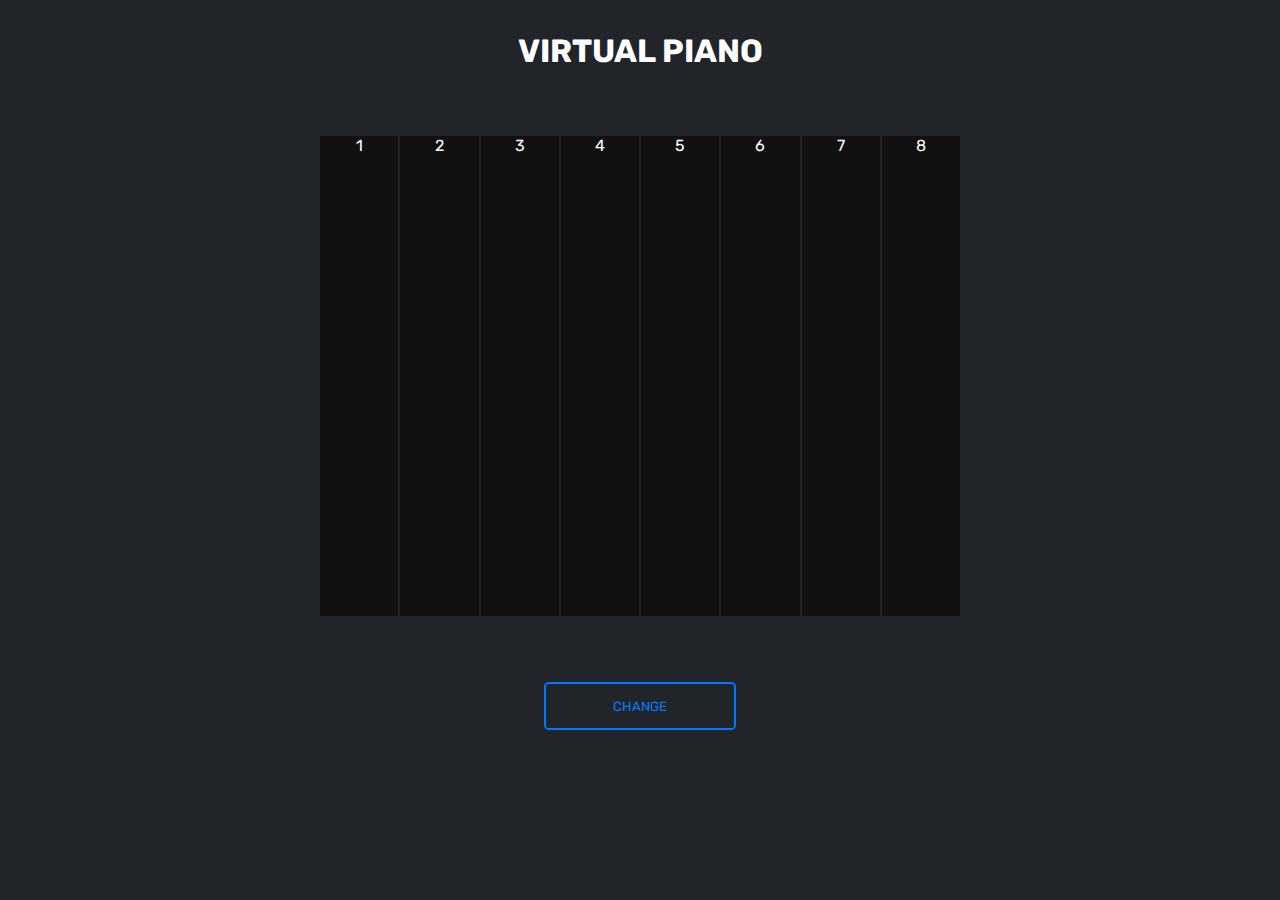
<file: DAY 1/index.html>
<!DOCTYPE html>
<html lang="en">
  <head>
    <meta charset="UTF-8" />
    <meta http-equiv="X-UA-Compatible" content="IE=edge" />
    <meta name="viewport" content="width=device-width, initial-scale=1.0" />
    <title>Keyboard</title>
    <link rel="stylesheet" href="./css/style.css" />
    <script src="./js/index.js"></script>
  </head>
  <body bgcolor="#212529" class="google-font">
    <header>
      <h1 class="text-white text-center header">VIRTUAL PIANO</h1>
    </header>
    <section>
      <div class="pianoContainer google-font">
        <div class="first_key  text-white" >1</div>
        <div class="second_key text-white" >2</div>
        <div class="third_key text-white" >3</div>
        <div class="fourth_key text-white" >4</div>
        <div class="five_key text-white" >5</div>
        <div class="sixth_key text-white" >6</div>
        <div class="seventh_key text-white" >7</div>
        <div class="eighth_key text-white" >8</div>
      </div>
    </section>
    <section class="buttonContainer">
      <button
        class="google-font changeButton"
        id="para"
        onclick="changeColor();"
      >
        CHANGE
      </button>
     
    </section>    
    
  </body>
</html>
</file>
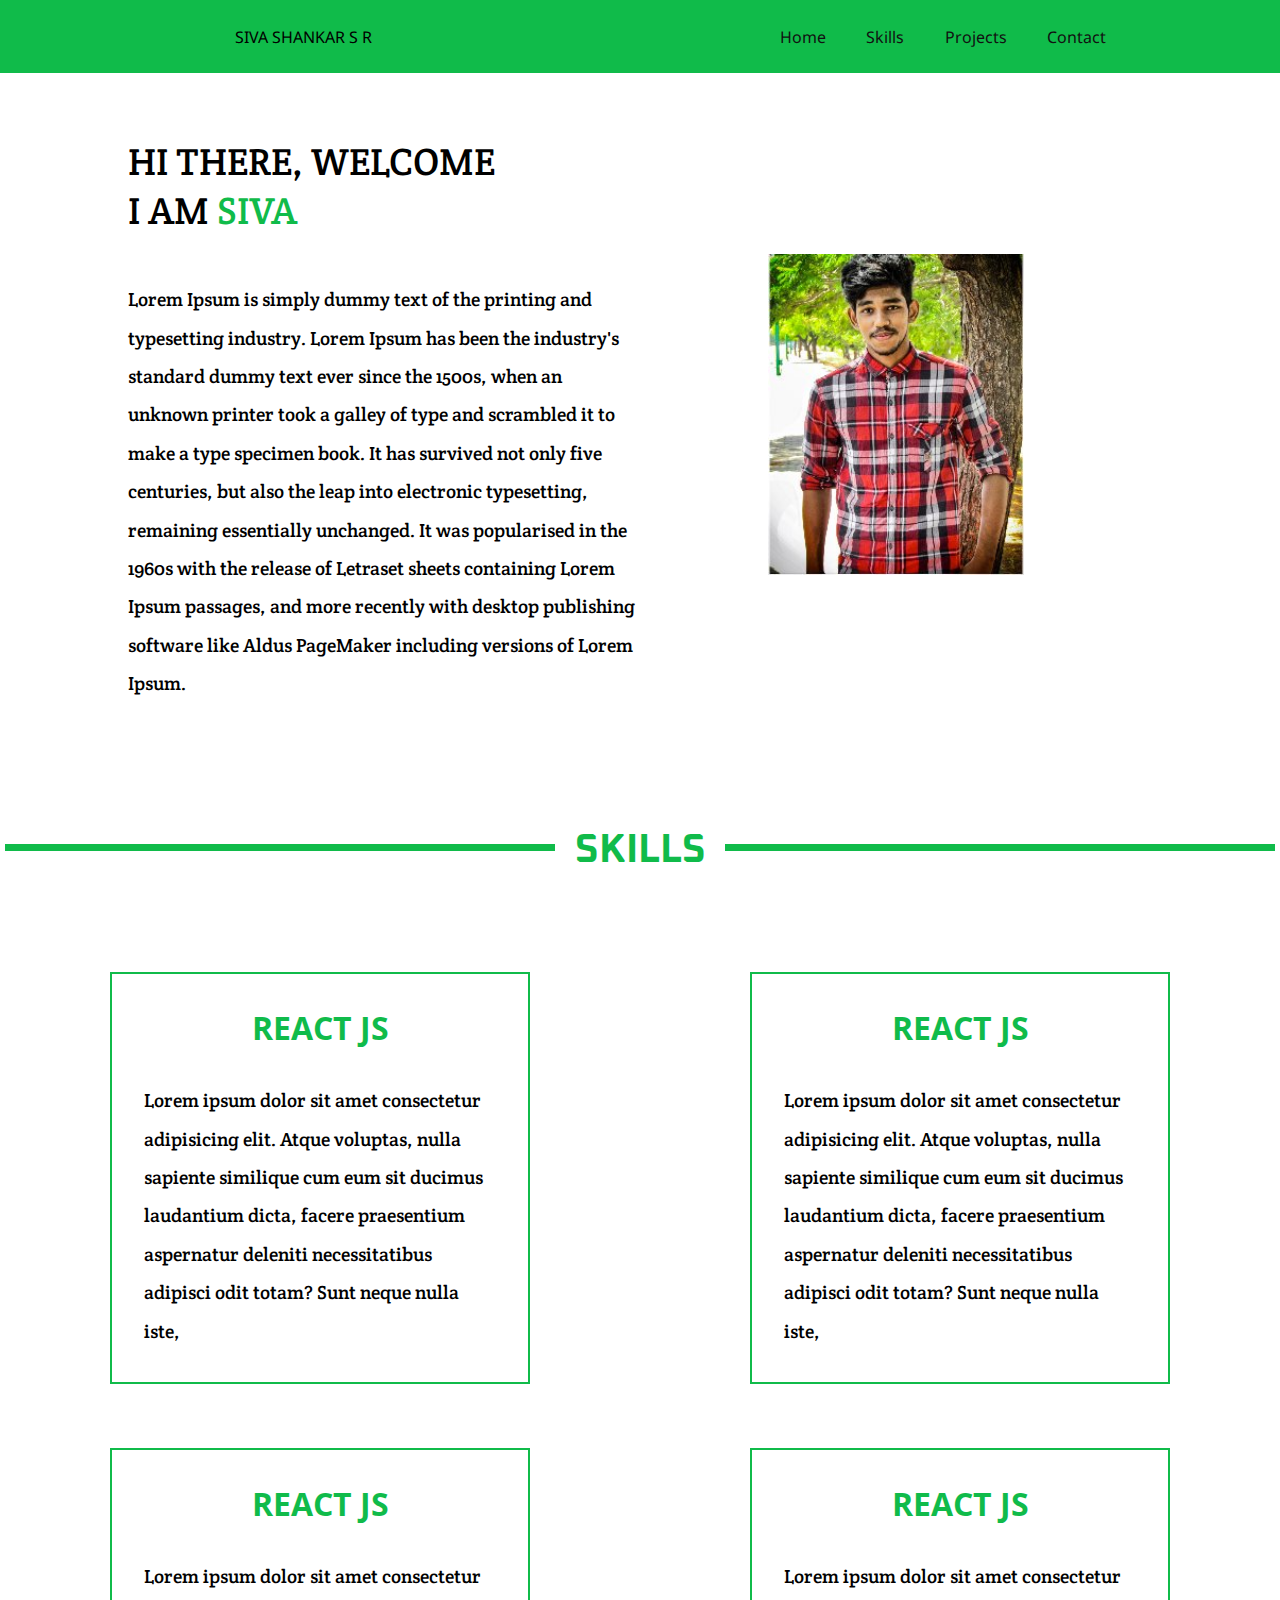
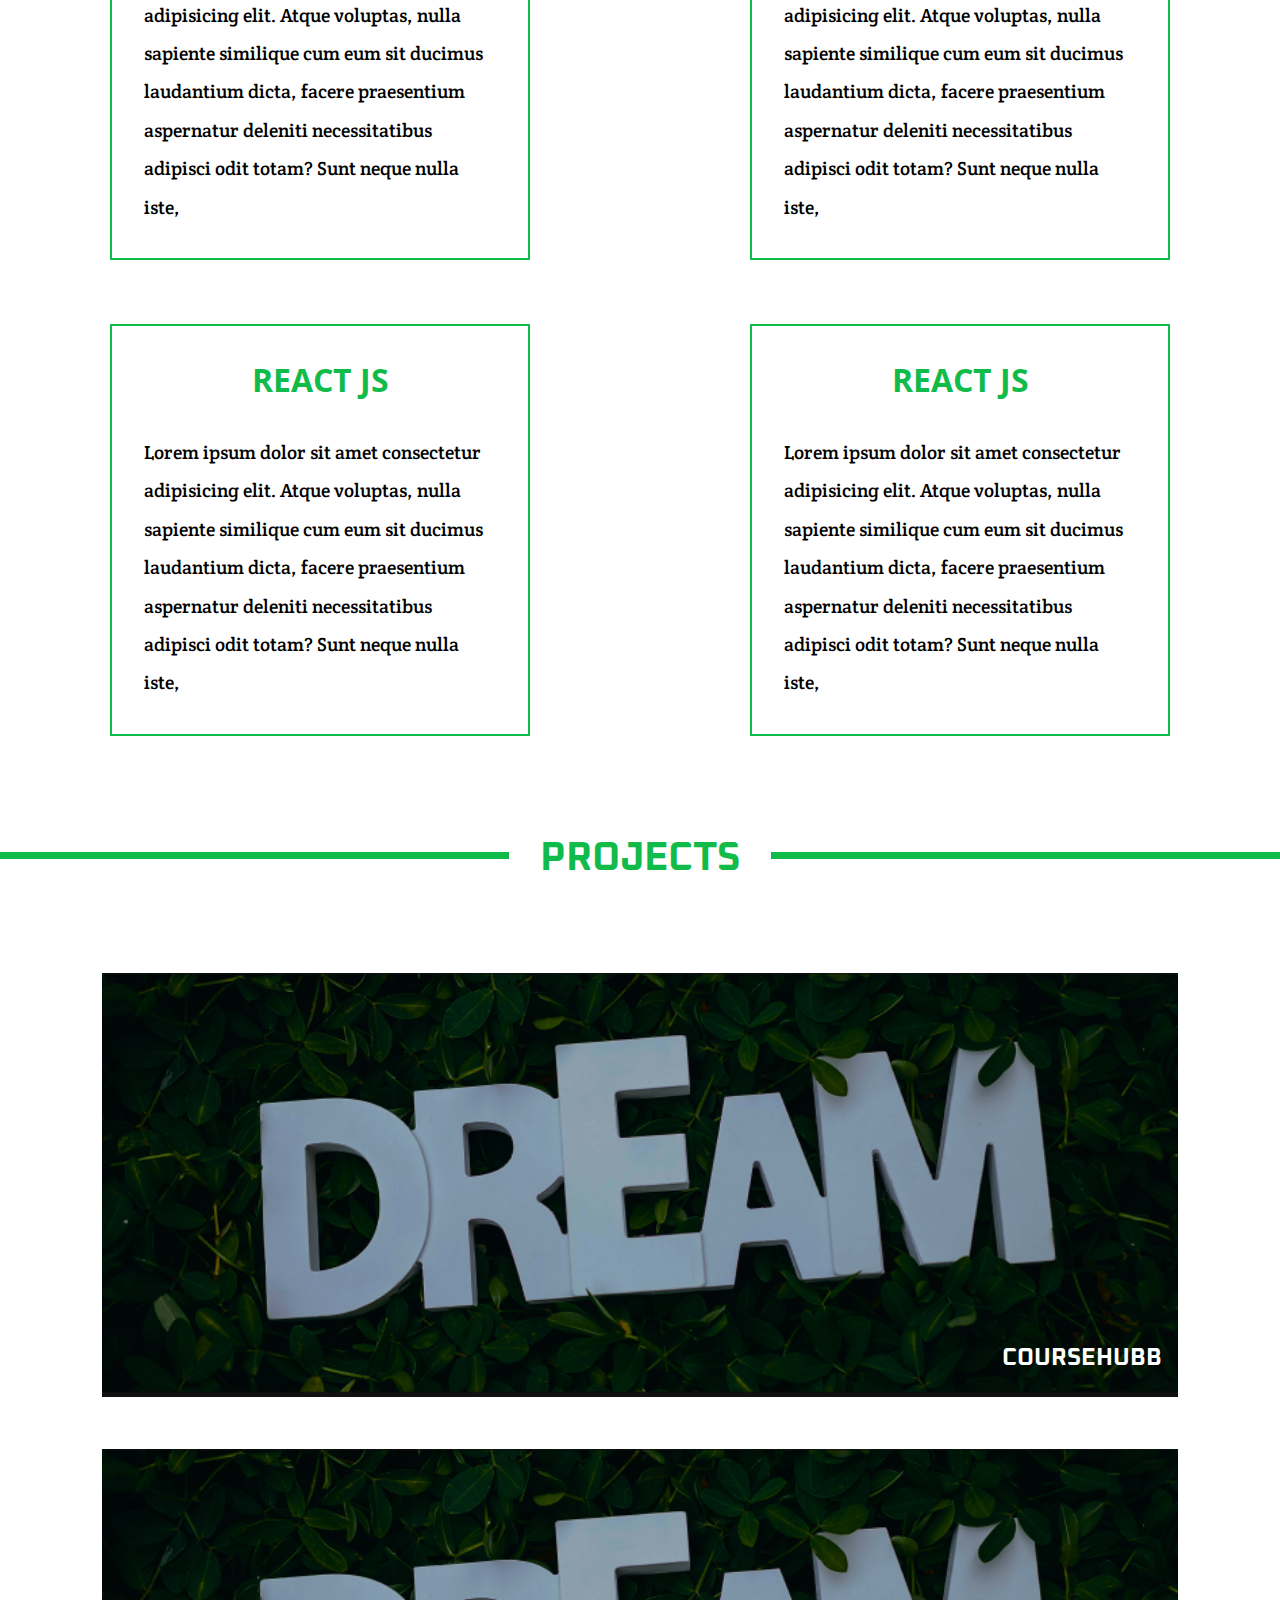
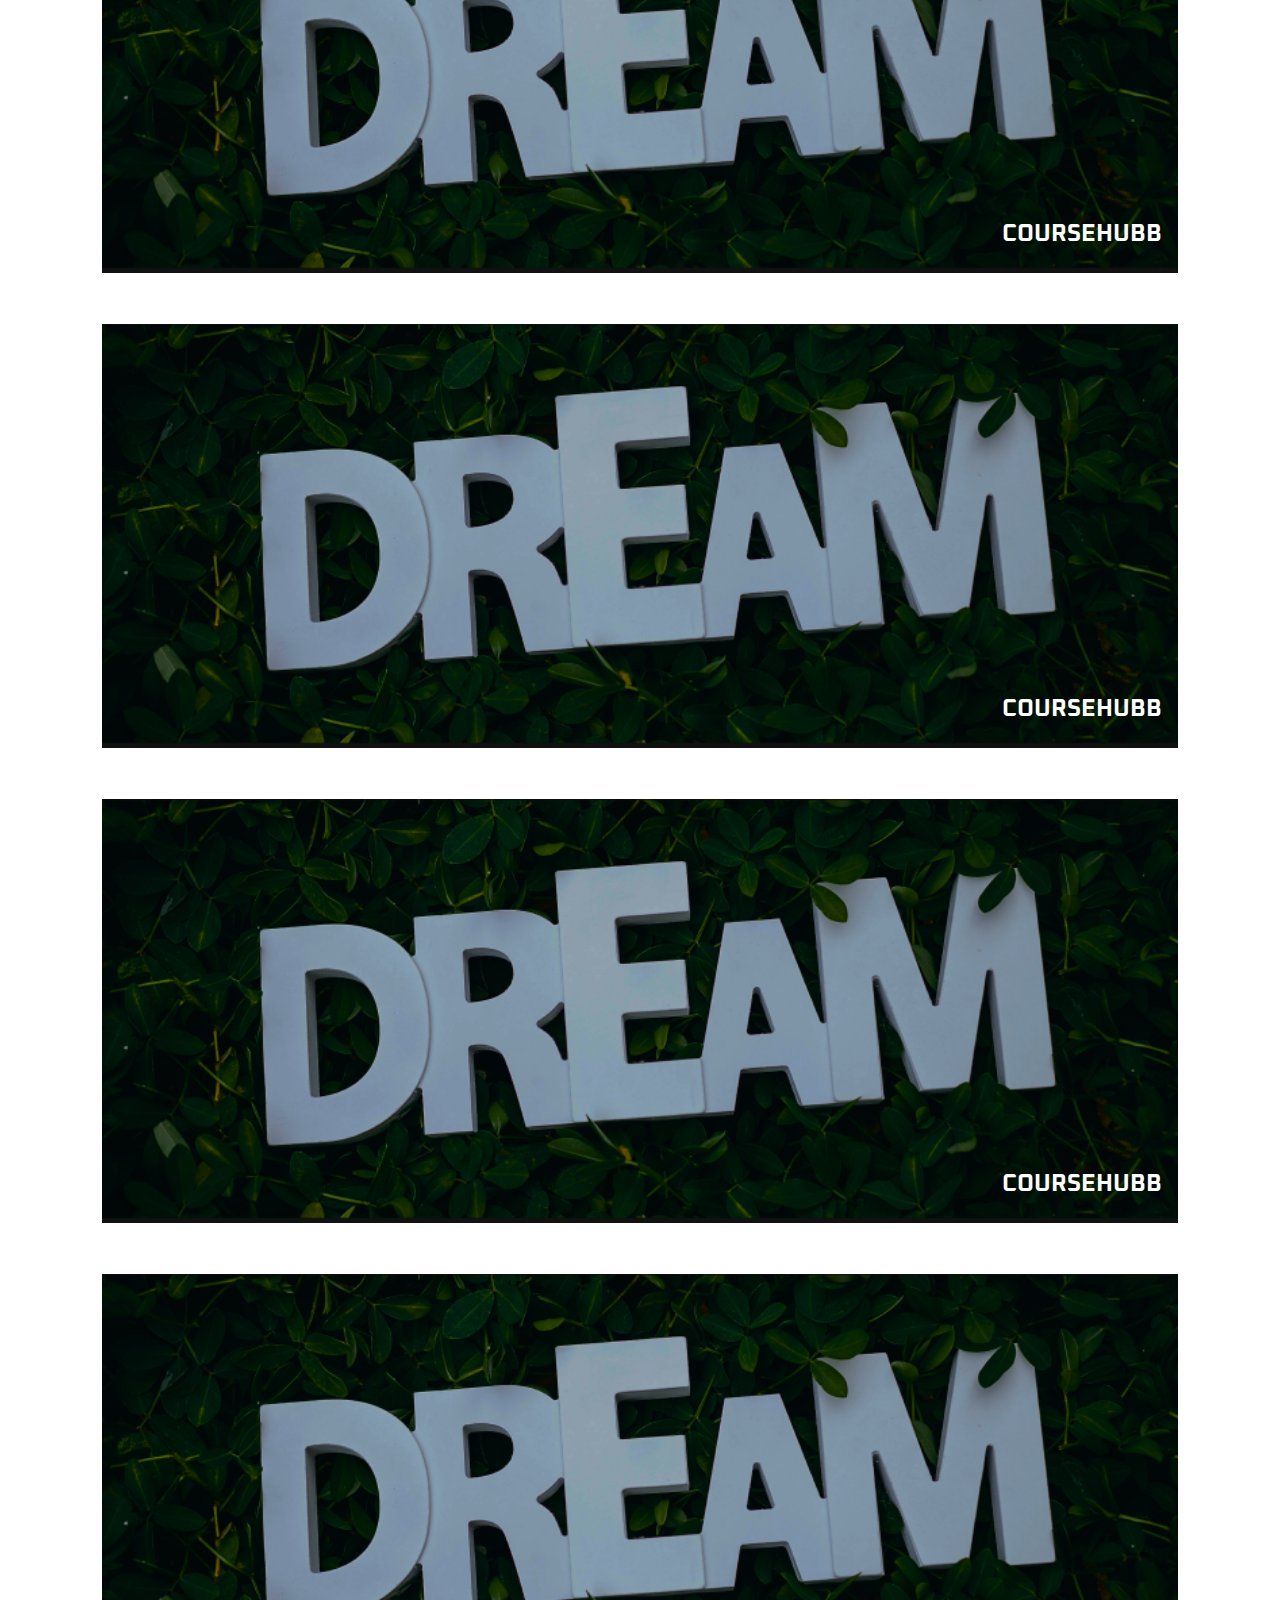
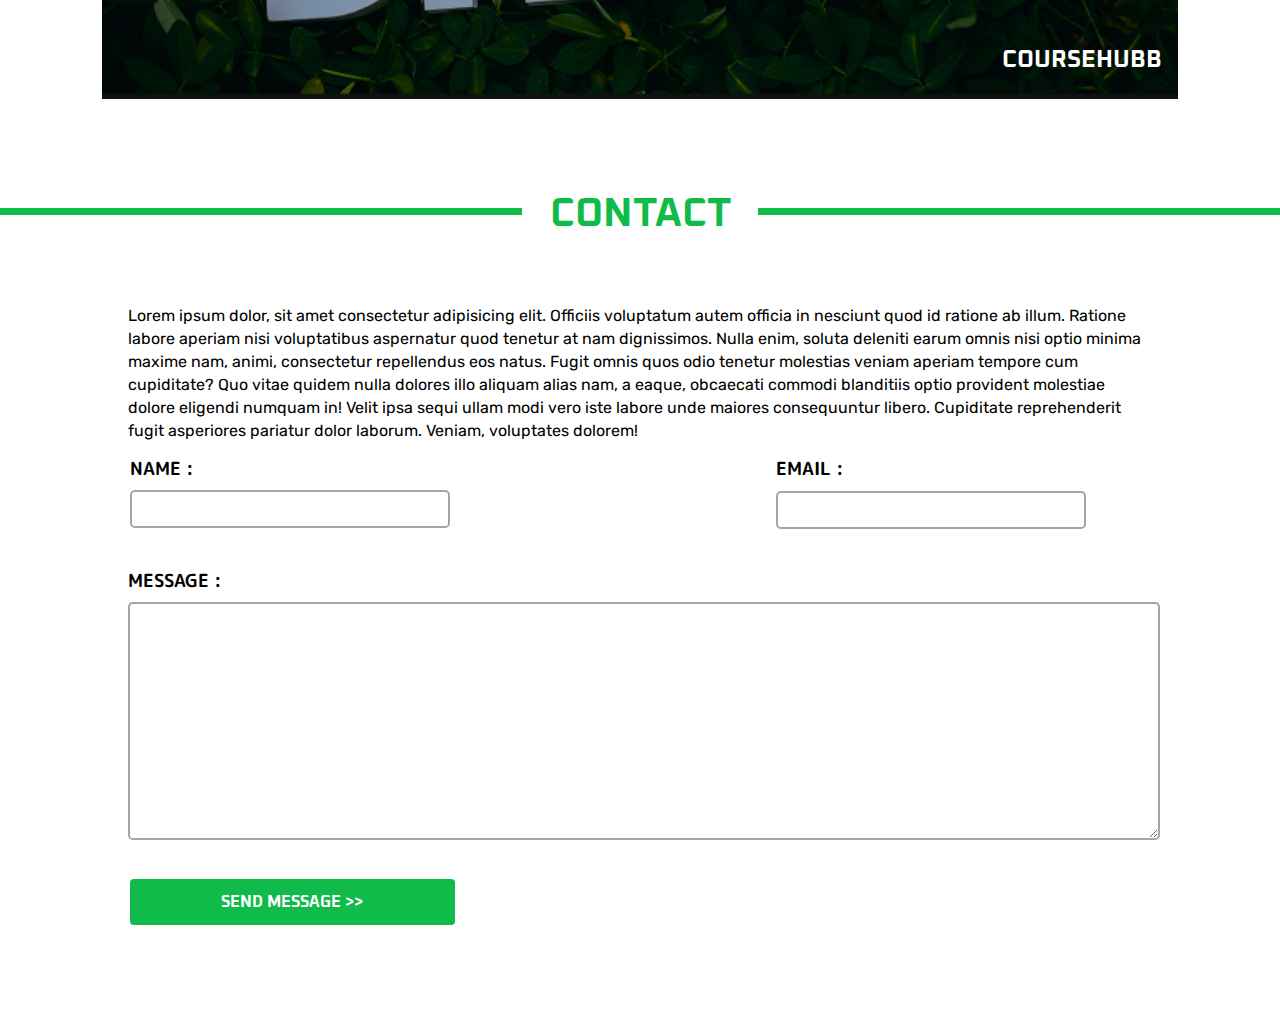
<file: DAY 10/index.html>
<!DOCTYPE html>
<html lang="en">
  <head>
    <meta charset="UTF-8" />
    <meta http-equiv="X-UA-Compatible" content="IE=edge" />
    <meta name="viewport" content="width=device-width, initial-scale=1.0" />
    <title>PORTFOLIO - DAY 10</title>
    <link rel="stylesheet" href="./css/style.css" />
    <link
      rel="stylesheet"
      href="https://cdnjs.cloudflare.com/ajax/libs/font-awesome/4.7.0/css/font-awesome.min.css"
    />
    <script src="./js/index.js"></script>
  </head>
  <body bgcolor="#FFF" class="text-white" style="margin: auto">
    <section
      class="navbar text-dark font-weigt-bold font-style-NotoSans"
      id="nav-tabs"
    >
      <div class="navText">
        <a>SIVA SHANKAR S R</a>
      </div>
      <div class="nav-tabs">
        <a href="#HOME" class="text-dark">Home</a>
        <a href="#SKILLS" class="text-dark">Skills</a>
        <a href="#PROJECTS" class="text-dark">Projects</a>
        <a href="#CONTACT" class="text-dark">Contact</a>
      </div>
      <div class="nav-icon">
        <a href="javascript:void(0);" class="icon" onclick="myFunction()">
          <i class="fa fa-bars"></i>
        </a>
      </div>
    </section>

    <section class="home" id="HOME">
      <div class="welcome-text">
        <h1 class="welcomeHeading">
          HI THERE, WELCOME<br />I AM <span class="text-success">SIVA</span>
        </h1>
        <div class="welcomeBody">
          <p>
            Lorem Ipsum is simply dummy text of the printing and typesetting
            industry. Lorem Ipsum has been the industry's standard dummy text
            ever since the 1500s, when an unknown printer took a galley of type
            and scrambled it to make a type specimen book. It has survived not
            only five centuries, but also the leap into electronic typesetting,
            remaining essentially unchanged. It was popularised in the 1960s
            with the release of Letraset sheets containing Lorem Ipsum passages,
            and more recently with desktop publishing software like Aldus
            PageMaker including versions of Lorem Ipsum.
          </p>
        </div>
      </div>
      <div class="welcome-img">
        <img src="./assets/welcome-img.jpg" alt="" srcset="" />
      </div>
    </section>

    <section id="SKILLS">
      <div class="SKILLHEADER">
        <div class="skills-heading">SKILLS</div>
      </div>
      <div class="container-grid">
        <div class="card1">
          <div class="card-header">
            <p class="font-weight-bold text-success card_heading">REACT JS</p>
          </div>
          <div class="card-body">
            Lorem ipsum dolor sit amet consectetur adipisicing elit. Atque
            voluptas, nulla sapiente similique cum eum sit ducimus laudantium
            dicta, facere praesentium aspernatur deleniti necessitatibus
            adipisci odit totam? Sunt neque nulla iste,
          </div>
        </div>
        <div class="card2">
          <div class="card-header">
            <p class="font-weight-bold text-success card_heading">REACT JS</p>
          </div>
          <div class="card-body">
            Lorem ipsum dolor sit amet consectetur adipisicing elit. Atque
            voluptas, nulla sapiente similique cum eum sit ducimus laudantium
            dicta, facere praesentium aspernatur deleniti necessitatibus
            adipisci odit totam? Sunt neque nulla iste,
          </div>
        </div>
        <div class="card3">
          <div class="card-header">
            <p class="font-weight-bold text-success card_heading">REACT JS</p>
          </div>
          <div class="card-body">
            Lorem ipsum dolor sit amet consectetur adipisicing elit. Atque
            voluptas, nulla sapiente similique cum eum sit ducimus laudantium
            dicta, facere praesentium aspernatur deleniti necessitatibus
            adipisci odit totam? Sunt neque nulla iste,
          </div>
        </div>
        <div class="card4">
          <div class="card-header">
            <p class="font-weight-bold text-success card_heading">REACT JS</p>
          </div>
          <div class="card-body">
            Lorem ipsum dolor sit amet consectetur adipisicing elit. Atque
            voluptas, nulla sapiente similique cum eum sit ducimus laudantium
            dicta, facere praesentium aspernatur deleniti necessitatibus
            adipisci odit totam? Sunt neque nulla iste,
          </div>
        </div>
        <div class="card5">
          <div class="card-header">
            <p class="font-weight-bold text-success card_heading">REACT JS</p>
          </div>
          <div class="card-body">
            Lorem ipsum dolor sit amet consectetur adipisicing elit. Atque
            voluptas, nulla sapiente similique cum eum sit ducimus laudantium
            dicta, facere praesentium aspernatur deleniti necessitatibus
            adipisci odit totam? Sunt neque nulla iste,
          </div>
        </div>
        <div class="card6">
          <div class="card-header">
            <p class="font-weight-bold text-success card_heading">REACT JS</p>
          </div>
          <div class="card-body">
            Lorem ipsum dolor sit amet consectetur adipisicing elit. Atque
            voluptas, nulla sapiente similique cum eum sit ducimus laudantium
            dicta, facere praesentium aspernatur deleniti necessitatibus
            adipisci odit totam? Sunt neque nulla iste,
          </div>
        </div>
      </div>
    </section>
    <section id="PROJECTS">
      <div class="PROJECTHEADER">
        <div class="projects-heading">PROJECTS</div>
      </div>
      <div class="project-grid">
        <div class="projectCard1">
          <img src="./assets/Rectangle 6.png" alt="" class="proj-img" />
          <div class="projectView text-white">
            <h1 class="projectTitle font-style-topic">COURSEHUBB</h1>
            <p class="projectDescription font-style-topic">
              Lorem, ipsum dolor sit amet consectetur adipisicing elit. Vero
              autem id dolorem fugit ullam obcaecati debitis deserunt eius
              inventore quas iusto, veniam repellat quos vel tenetur ex
              necessitatibus blanditiis ipsam optio consequuntur nihil eaque
              minima quia ea. Libero numquam architecto maxime maiores! Eum
              consequuntur dolorum eaque. Commodi, voluptate culpa, magnam,
              doloremque aliquid tenetur omnis nemo temporibus rem perspiciatis
              pariatur necessitatibus ea neque est sunt a excepturi labore nulla
              placeat magni hic sit quasi suscipit. Quibusdam officiis minus,
              iure quisquam illum eum impedit doloribus totam, molestias nulla
              saepe rerum debitis animi eos, deserunt quia fugit explicabo
              dolorum beatae tempore culpa. Suscipit.
            </p>
            <button class="projectButton btn-success font-style-topic">
              VIEW PROJECT >>
            </button>
          </div>
          <p class="ProjectTitleInImg">COURSEHUBB</p>
          <div></div>
        </div>
        <div class="projectCard1">
          <img src="./assets/Rectangle 6.png" alt="" class="proj-img" />
          <div class="projectView text-white">
            <h1 class="projectTitle font-style-topic">COURSEHUBB</h1>
            <p class="projectDescription font-style-topic">
              Lorem, ipsum dolor sit amet consectetur adipisicing elit. Vero
              autem id dolorem fugit ullam obcaecati debitis deserunt eius
              inventore quas iusto, veniam repellat quos vel tenetur ex
              necessitatibus blanditiis ipsam optio consequuntur nihil eaque
              minima quia ea. Libero numquam architecto maxime maiores! Eum
              consequuntur dolorum eaque. Commodi, voluptate culpa, magnam,
              doloremque aliquid tenetur omnis nemo temporibus rem perspiciatis
              pariatur necessitatibus ea neque est sunt a excepturi labore nulla
              placeat magni hic sit quasi suscipit. Quibusdam officiis minus,
              iure quisquam illum eum impedit doloribus totam, molestias nulla
              saepe rerum debitis animi eos, deserunt quia fugit explicabo
              dolorum beatae tempore culpa. Suscipit.
            </p>
            <button class="projectButton btn-success font-style-topic">
              VIEW PROJECT >>
            </button>
          </div>
          <p class="ProjectTitleInImg">COURSEHUBB</p>
          <div></div>
        </div>
        <div class="projectCard1">
          <img src="./assets/Rectangle 6.png" alt="" class="proj-img" />
          <div class="projectView text-white">
            <h1 class="projectTitle font-style-topic">COURSEHUBB</h1>
            <p class="projectDescription font-style-topic">
              Lorem, ipsum dolor sit amet consectetur adipisicing elit. Vero
              autem id dolorem fugit ullam obcaecati debitis deserunt eius
              inventore quas iusto, veniam repellat quos vel tenetur ex
              necessitatibus blanditiis ipsam optio consequuntur nihil eaque
              minima quia ea. Libero numquam architecto maxime maiores! Eum
              consequuntur dolorum eaque. Commodi, voluptate culpa, magnam,
              doloremque aliquid tenetur omnis nemo temporibus rem perspiciatis
              pariatur necessitatibus ea neque est sunt a excepturi labore nulla
              placeat magni hic sit quasi suscipit. Quibusdam officiis minus,
              iure quisquam illum eum impedit doloribus totam, molestias nulla
              saepe rerum debitis animi eos, deserunt quia fugit explicabo
              dolorum beatae tempore culpa. Suscipit.
            </p>
            <button class="projectButton btn-success font-style-topic">
              VIEW PROJECT >>
            </button>
          </div>
          <p class="ProjectTitleInImg">COURSEHUBB</p>
          <div></div>
        </div>
        <div class="projectCard1">
          <img src="./assets/Rectangle 6.png" alt="" class="proj-img" />
          <div class="projectView text-white">
            <h1 class="projectTitle font-style-topic">COURSEHUBB</h1>
            <p class="projectDescription font-style-topic">
              Lorem, ipsum dolor sit amet consectetur adipisicing elit. Vero
              autem id dolorem fugit ullam obcaecati debitis deserunt eius
              inventore quas iusto, veniam repellat quos vel tenetur ex
              necessitatibus blanditiis ipsam optio consequuntur nihil eaque
              minima quia ea. Libero numquam architecto maxime maiores! Eum
              consequuntur dolorum eaque. Commodi, voluptate culpa, magnam,
              doloremque aliquid tenetur omnis nemo temporibus rem perspiciatis
              pariatur necessitatibus ea neque est sunt a excepturi labore nulla
              placeat magni hic sit quasi suscipit. Quibusdam officiis minus,
              iure quisquam illum eum impedit doloribus totam, molestias nulla
              saepe rerum debitis animi eos, deserunt quia fugit explicabo
              dolorum beatae tempore culpa. Suscipit.
            </p>
            <button class="projectButton btn-success font-style-topic">
              VIEW PROJECT >>
            </button>
          </div>
          <p class="ProjectTitleInImg">COURSEHUBB</p>
          <div></div>
        </div>
        <div class="projectCard1">
          <img src="./assets/Rectangle 6.png" alt="" class="proj-img" />
          <div class="projectView text-white">
            <h1 class="projectTitle font-style-topic">COURSEHUBB</h1>
            <p class="projectDescription font-style-topic">
              Lorem, ipsum dolor sit amet consectetur adipisicing elit. Vero
              autem id dolorem fugit ullam obcaecati debitis deserunt eius
              inventore quas iusto, veniam repellat quos vel tenetur ex
              necessitatibus blanditiis ipsam optio consequuntur nihil eaque
              minima quia ea. Libero numquam architecto maxime maiores! Eum
              consequuntur dolorum eaque. Commodi, voluptate culpa, magnam,
              doloremque aliquid tenetur omnis nemo temporibus rem perspiciatis
              pariatur necessitatibus ea neque est sunt a excepturi labore nulla
              placeat magni hic sit quasi suscipit. Quibusdam officiis minus,
              iure quisquam illum eum impedit doloribus totam, molestias nulla
              saepe rerum debitis animi eos, deserunt quia fugit explicabo
              dolorum beatae tempore culpa. Suscipit.
            </p>
            <button class="projectButton btn-success font-style-topic">
              VIEW PROJECT >>
            </button>
          </div>
          <p class="ProjectTitleInImg">COURSEHUBB</p>
          <div></div>
        </div>
      </div>
      <div class="project-grid-mobile">
        <div class="project-card">
          <div class="cardMobile">
            <div class="cardMobileImage">
              <img src="./assets/Rectangle 6.png" alt="" />
            </div>
            <div class="cardMobileHeader">COURSEHUBB</div>
            <div class="cardMobilebody">
              Lorem ipsum, dolor sit amet consectetur adipisicing elit. Nam a
              veniam maxime maiores perferendis, aliquid totam optio esse
              distinctio soluta consectetur, id fugit eius. Architecto cumque
              doloribus nobis reprehenderit consectetur minima repellat non,
              voluptatibus dolores maiores iure blanditiis corporis odio officia
              est. Ipsum expedita possimus facilis sint harum magni ipsam quam
              quidem officia debitis?
            </div>
          </div>
        </div>
        <div class="project-card">
          <div class="cardMobile">
            <div class="cardMobileImage">
              <img src="./assets/Rectangle 6.png" alt="" />
            </div>
            <div class="cardMobileHeader">COURSEHUBB</div>
            <div class="cardMobilebody">
              Lorem ipsum, dolor sit amet consectetur adipisicing elit. Nam a
              veniam maxime maiores perferendis, aliquid totam optio esse
              distinctio soluta consectetur, id fugit eius. Architecto cumque
              doloribus nobis reprehenderit consectetur minima repellat non,
              voluptatibus dolores maiores iure blanditiis corporis odio officia
              est. Ipsum expedita possimus facilis sint harum magni ipsam quam
              quidem officia debitis?
            </div>
          </div>
        </div>
        <div class="project-card">
          <div class="cardMobile">
            <div class="cardMobileImage">
              <img src="./assets/Rectangle 6.png" alt="" />
            </div>
            <div class="cardMobileHeader">COURSEHUBB</div>
            <div class="cardMobilebody">
              Lorem ipsum, dolor sit amet consectetur adipisicing elit. Nam a
              veniam maxime maiores perferendis, aliquid totam optio esse
              distinctio soluta consectetur, id fugit eius. Architecto cumque
              doloribus nobis reprehenderit consectetur minima repellat non,
              voluptatibus dolores maiores iure blanditiis corporis odio officia
              est. Ipsum expedita possimus facilis sint harum magni ipsam quam
              quidem officia debitis?
            </div>
          </div>
        </div>
        <div class="project-card">
          <div class="cardMobile">
            <div class="cardMobileImage">
              <img src="./assets/Rectangle 6.png" alt="" />
            </div>
            <div class="cardMobileHeader">COURSEHUBB</div>
            <div class="cardMobilebody">
              Lorem ipsum, dolor sit amet consectetur adipisicing elit. Nam a
              veniam maxime maiores perferendis, aliquid totam optio esse
              distinctio soluta consectetur, id fugit eius. Architecto cumque
              doloribus nobis reprehenderit consectetur minima repellat non,
              voluptatibus dolores maiores iure blanditiis corporis odio officia
              est. Ipsum expedita possimus facilis sint harum magni ipsam quam
              quidem officia debitis?
            </div>
          </div>
        </div>
      </div>
    </section>

    <section id="CONTACT">
      <div class="PROJECTHEADER">
        <div class="projects-heading">CONTACT</div>
      </div>
      <div class="contact-grid">
        <p class="contact-info">
          Lorem ipsum dolor, sit amet consectetur adipisicing elit. Officiis
          voluptatum autem officia in nesciunt quod id ratione ab illum. Ratione
          labore aperiam nisi voluptatibus aspernatur quod tenetur at nam
          dignissimos. Nulla enim, soluta deleniti earum omnis nisi optio minima
          maxime nam, animi, consectetur repellendus eos natus. Fugit omnis quos
          odio tenetur molestias veniam aperiam tempore cum cupiditate? Quo
          vitae quidem nulla dolores illo aliquam alias nam, a eaque, obcaecati
          commodi blanditiis optio provident molestiae dolore eligendi numquam
          in! Velit ipsa sequi ullam modi vero iste labore unde maiores
          consequuntur libero. Cupiditate reprehenderit fugit asperiores
          pariatur dolor laborum. Veniam, voluptates dolorem!
        </p>
        <div class="name-group">
          <label>NAME :</label>
          <input type="text" />
        </div>
        <div class="email-group">
          <label>EMAIL :</label>
          <input type="email" />
        </div>

        <div class="message-group">
          <label>MESSAGE :</label>
          <textarea cols="30" rows="10"></textarea>
        </div>

        <button class="btn-success form-button">SEND MESSAGE >></button>
      </div>
    </section>
  </body>
</html>
</file>
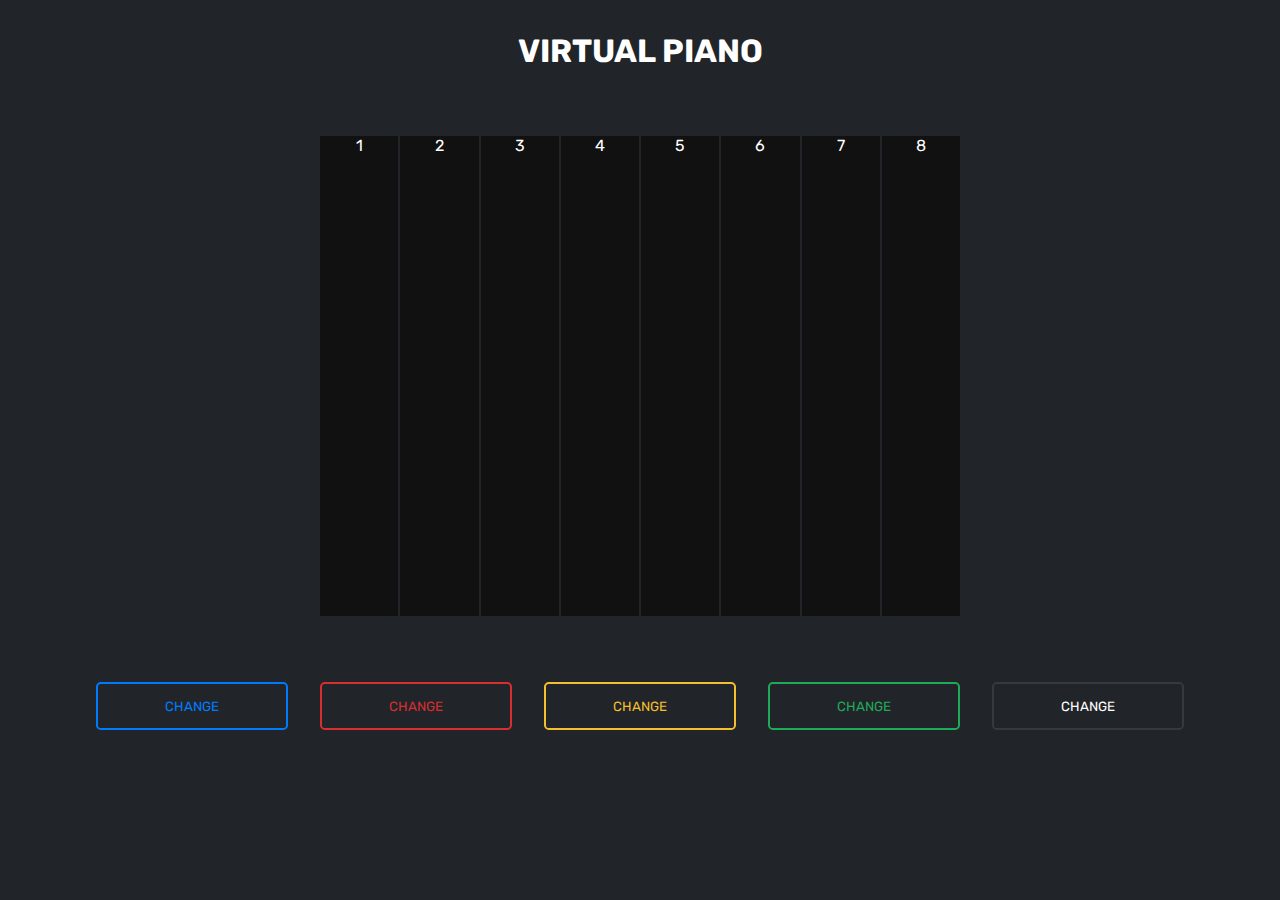
<file: DAY 2/index.html>
<!DOCTYPE html>
<html lang="en">
  <head>
    <meta charset="UTF-8" />
    <meta http-equiv="X-UA-Compatible" content="IE=edge" />
    <meta name="viewport" content="width=device-width, initial-scale=1.0" />
    <title>Keyboard</title>
    <link rel="stylesheet" href="./css/style.css" />
    <script src="./js/index.js"></script>
  </head>
  <body bgcolor="#212529" class="google-font">
    <header>
      <h1 class="text-white text-center header">VIRTUAL PIANO</h1>
    </header>
    <section>
      <div class="pianoContainer google-font">
        <div class="first_key  text-white" onclick="play1()">1</div>
        <div class="second_key text-white" onclick="play2()">2</div>
        <div class="third_key text-white" onclick="play3()">3</div>
        <div class="fourth_key text-white" onclick="play4()">4</div>
        <div class="five_key text-white" onclick="play5()">5</div>
        <div class="sixth_key text-white" onclick="play6()">6</div>
        <div class="seventh_key text-white" onclick="play7()">7</div>
        <div class="eighth_key text-white" onclick="play8()">8</div>
      </div>
    </section>
    <section class="buttonContainer">
      <button
        class="google-font btn-outline-primary"
        id="para"
        onclick="changeColor('bg-primary');"
      >
        CHANGE
      </button>
      <button
        class="google-font btn-outline-danger"
        id="para"
        onclick="changeColor('bg-danger');"
      >
        CHANGE
      </button>
      <button
        class="google-font btn-outline-warning"
        id="para"
        onclick="changeColor('bg-warning');"
      >
        CHANGE
      </button>
      <button
        class="google-font btn-outline-success"
        id="para"
        onclick="changeColor('bg-success');"
      >
        CHANGE
      </button>
      <button
        class="google-font btn-outline-dark"
        id="para"
        onclick="changeColor('bg-dark');"
      >
        CHANGE
      </button>
     
    </section>    
    
  </body>
</html>
</file>
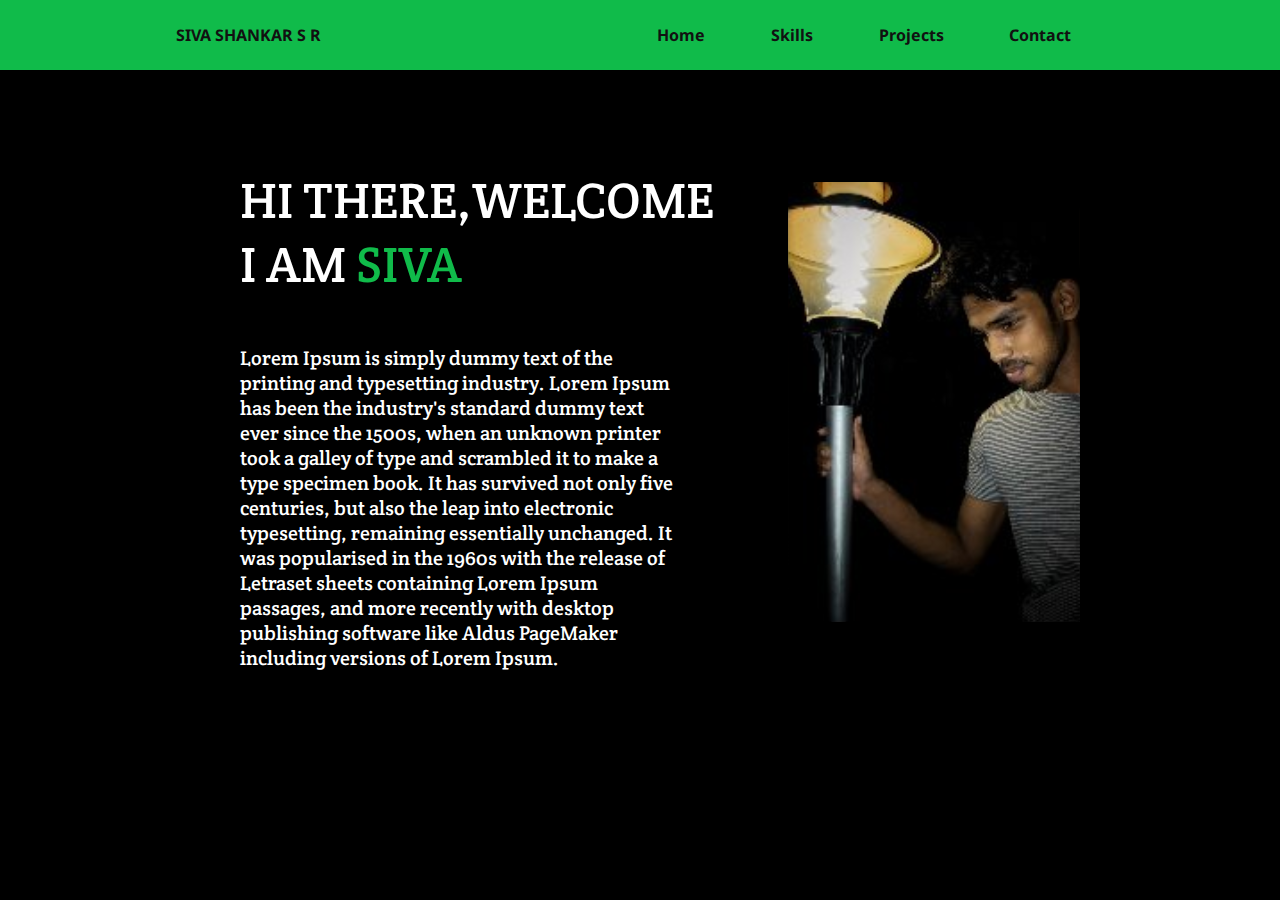
<file: DAY 3/index.html>
<!DOCTYPE html>
<html lang="en">
<head>
    <meta charset="UTF-8">
    <meta http-equiv="X-UA-Compatible" content="IE=edge">
    <meta name="viewport" content="width=device-width, initial-scale=1.0">
    <title>PORTFOLIO - DAY 3</title>
    <link rel="stylesheet" href="./css/style.css">
</head>
<body bgcolor="#000" class="text-white" style="margin:0 0 auto 0;">
    
        <nav class="text-dark font-weight-bold font-style-home">
            <div>
                <li>SIVA SHANKAR S R</li>
            </div>
            <div class="nav-tabs">
                <div>
                    <li>Home</li>
                </div>
                <div>
                    <li>Skills</li>
                </div>
                <div>
                    <li>Projects</li>
                </div>
                <div>
                    <li>Contact</li>
                </div>
            </div>
        </nav>

        <section class="Home text-white">
            <div class="left">
                <p class="heading">HI THERE,WELCOME<br>I AM <span class="text-success">SIVA</span></p>
                <div>
                    <p class="welcomeText">Lorem Ipsum is simply dummy text of the printing and typesetting industry. Lorem Ipsum has been the industry's standard dummy text ever since the 1500s, when an unknown printer took a galley of type and scrambled it to make a type specimen book. It has survived not only five centuries, but also the leap into electronic typesetting, remaining essentially unchanged. It was popularised in the 1960s with the release of Letraset sheets containing Lorem Ipsum passages, and more recently with desktop publishing software like Aldus PageMaker including versions of Lorem Ipsum.</p>
                </div>
            </div>
            <div class="right">
                <svg width="300" height="440" viewBox="0 0 925 1394" fill="none" xmlns="http://www.w3.org/2000/svg" xmlns:xlink="http://www.w3.org/1999/xlink">
                    <rect width="925" height="1394" fill="url(#pattern0)"/>
                    <defs>
                    <pattern id="pattern0" patternContentUnits="objectBoundingBox" width="1" height="1">
                    <use xlink:href="#image0" transform="translate(-0.242162 -0.169175) scale(0.00611142 0.00405528)"/>
                    </pattern>
                    <image id="image0" width="245" height="328" xlink:href="[data-uri]"/>
                    </defs>
                    </svg>
                    
            </div>
        </section>

   
</body>
</html>
</file>
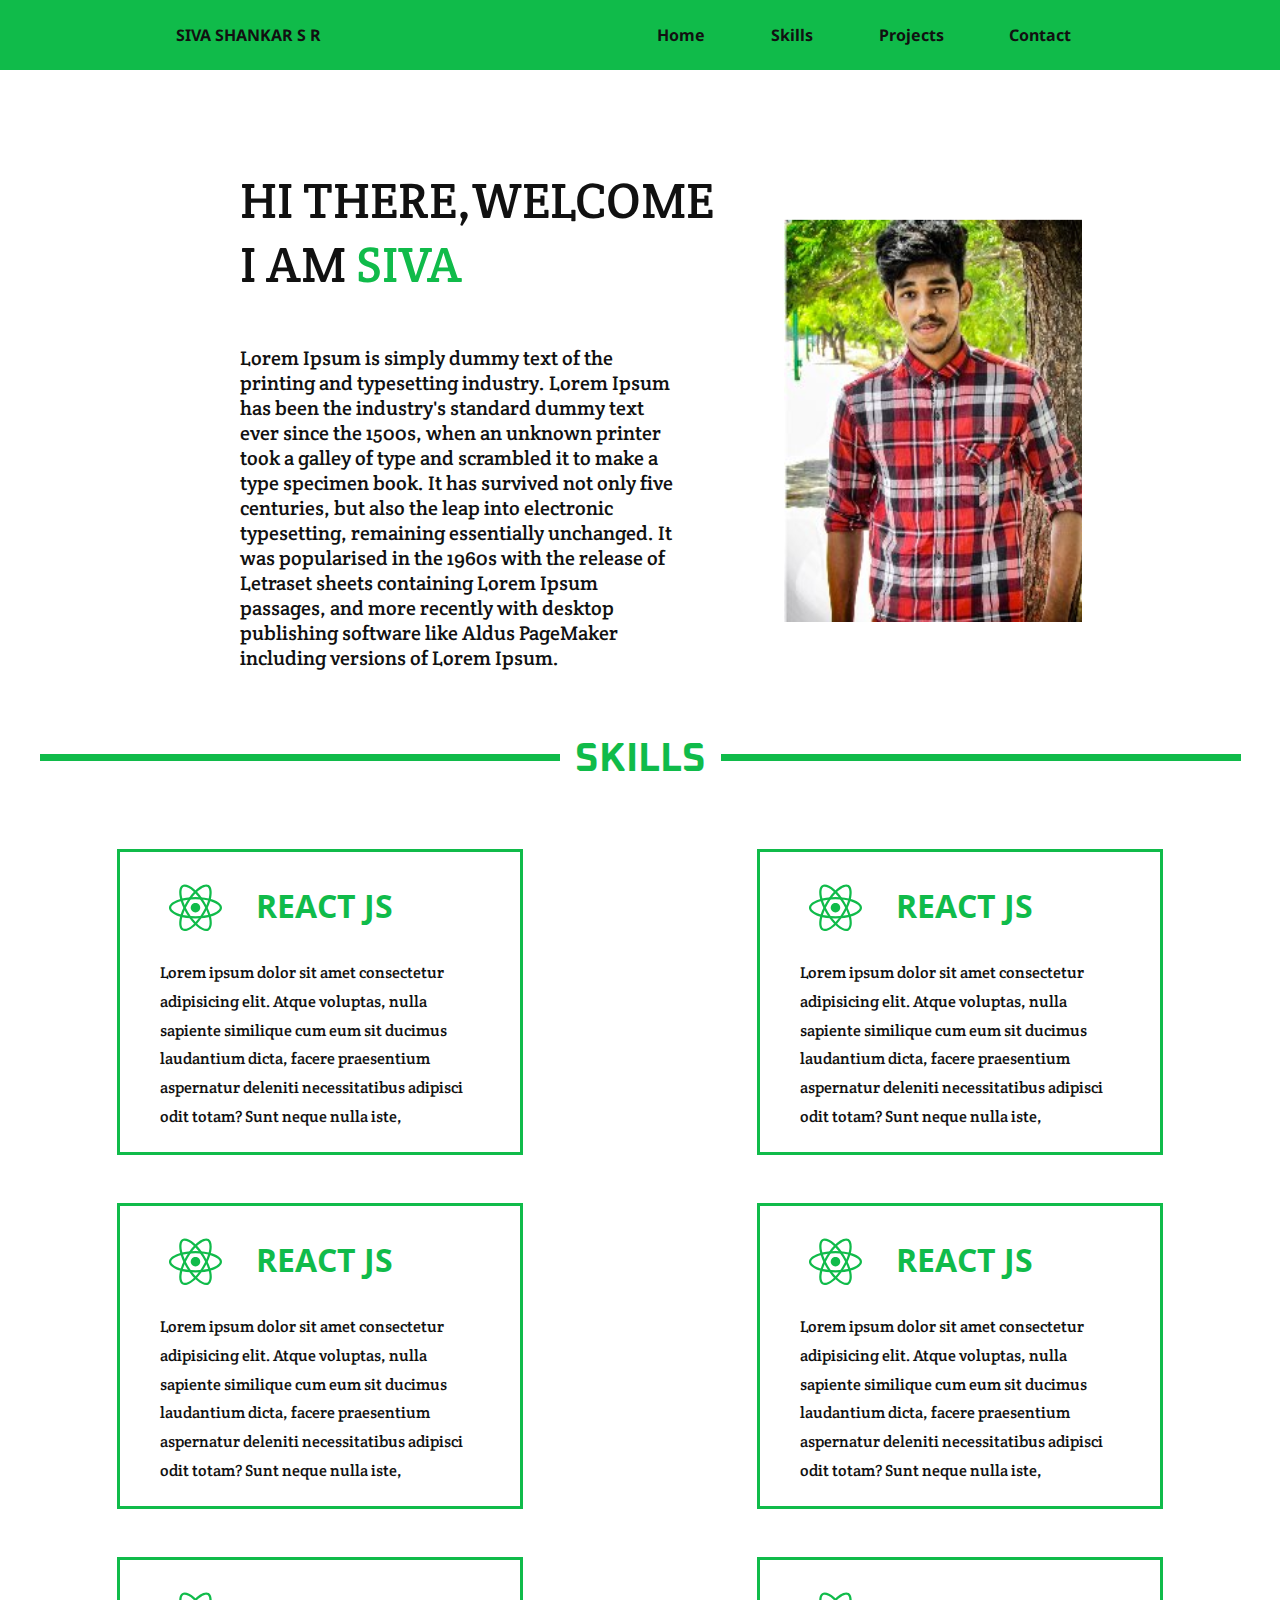
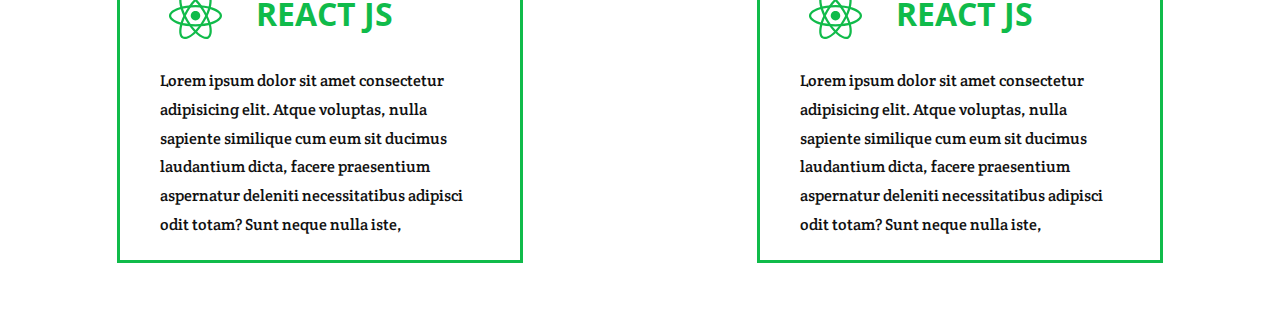
<file: DAY 4/index.html>
<!DOCTYPE html>
<html lang="en">
<head>
    <meta charset="UTF-8">
    <meta http-equiv="X-UA-Compatible" content="IE=edge">
    <meta name="viewport" content="width=device-width, initial-scale=1.0">
    <title>PORTFOLIO - DAY 4</title>
    <link rel="stylesheet" href="./css/style.css">
</head>
<body bgcolor="#FFF" class="text-white" style="margin:0 0 auto 0;">
    
        <nav class="text-dark font-weight-bold font-style-home">
            <div>
                <li>SIVA SHANKAR S R</li>
            </div>
            <div class="nav-tabs">
                <div>
                    <li>Home</li>
                </div>
                <div>
                    <li>Skills</li>
                </div>
                <div>
                    <li>Projects</li>
                </div>
                <div>
                    <li>Contact</li>
                </div>
            </div>
        </nav>

        <section class="Home text-dark">
            <div class="left">
                <p class="heading">HI THERE,WELCOME<br>I AM <span class="text-success">SIVA</span></p>
                <div>
                    <p class="welcomeText">Lorem Ipsum is simply dummy text of the printing and typesetting industry. Lorem Ipsum has been the industry's standard dummy text ever since the 1500s, when an unknown printer took a galley of type and scrambled it to make a type specimen book. It has survived not only five centuries, but also the leap into electronic typesetting, remaining essentially unchanged. It was popularised in the 1960s with the release of Letraset sheets containing Lorem Ipsum passages, and more recently with desktop publishing software like Aldus PageMaker including versions of Lorem Ipsum.</p>
                </div>
            </div>
            <div class="right">
                <svg width="298" height="440" viewBox="0 0 298 440" fill="none" xmlns="http://www.w3.org/2000/svg" xmlns:xlink="http://www.w3.org/1999/xlink">
                    <rect width="320" height="500" fill="url(#pattern0)"/>
                    <defs>
                    <pattern id="pattern0" patternContentUnits="objectBoundingBox" width="1" height="1">
                    <use xlink:href="#image0" transform="translate(0 0.0756507) scale(0.00414938 0.00281026)"/>
                    </pattern>
                    <image id="image0" width="241" height="302" xlink:href="[data-uri]"/>
                    </defs>
                    </svg> 
            </div>
        </section>

        <section class="Skill text-dark">
            <div class="HEAD_SKILL">
            
            
            <div class="skill-heading text-center text-success  font-style-skill font-weight-bold">SKILLS</div>
     

        </div>

        <section class="grid-skill">
            <div class="card1">
                <div class="card-header">
                    <div class='skill-icon'>
                    <svg width="54" height="47" viewBox="0 0 54 47" fill="none" xmlns="http://www.w3.org/2000/svg">
                        <path d="M27.4808 28.3773C30.0992 28.3773 32.2218 26.2876 32.2218 23.7099C32.2218 21.1323 30.0992 19.0426 27.4808 19.0426C24.8624 19.0426 22.7398 21.1323 22.7398 23.7099C22.7398 26.2876 24.8624 28.3773 27.4808 28.3773Z" fill="#10BB4A"/>
                        <path d="M16.7238 46.9721C15.7605 46.9721 14.9105 46.7676 14.1928 46.3585C11.4823 44.8151 10.5379 40.371 11.6806 34.4671C12.6156 29.6232 14.9011 23.9331 18.1216 18.4384C21.2854 13.0459 25.0819 8.30418 28.8313 5.09658C31.0223 3.2185 33.2417 1.84248 35.2439 1.11728C37.4255 0.327004 39.3143 0.327004 40.6932 1.10799C43.517 2.70714 44.452 7.61618 43.1298 13.9012C42.1948 18.364 39.966 23.7472 36.8494 29.0746C33.525 34.746 29.9362 39.3204 26.4702 42.3048C24.2225 44.2387 21.9087 45.6519 19.7932 46.3864C18.6882 46.7769 17.6493 46.9721 16.7238 46.9721ZM19.0943 18.9962L20.0765 19.5541C17.026 24.7606 14.7689 30.3484 13.9 34.8855C12.8517 40.3245 13.8622 43.5972 15.3166 44.4246C15.6755 44.6292 16.1477 44.7407 16.7238 44.7407C18.6032 44.7407 21.5592 43.5693 24.978 40.6313C28.2552 37.8142 31.6834 33.4258 34.885 27.9682C37.8883 22.8453 40.0226 17.6946 40.9104 13.4642C42.1476 7.5418 41.0804 3.91581 39.5599 3.05115C38.7855 2.61417 37.5294 2.66995 36.0183 3.2185C34.2711 3.85072 32.2973 5.08728 30.314 6.78871C26.7536 9.83826 23.1175 14.3754 20.0765 19.5634L19.0943 18.9962Z" fill="#10BB4A"/>
                        <path d="M27.4807 34.402C20.8225 34.402 15.0049 33.6303 10.6511 32.1613C7.82732 31.213 5.4285 29.9485 3.7191 28.5074C1.90581 26.9826 0.942505 25.3184 0.942505 23.7099C0.942505 20.6232 4.38019 17.6015 10.1506 15.6305C14.8727 14.0127 21.0303 13.1109 27.4713 13.1109C33.7989 13.1109 39.8715 13.9849 44.5652 15.584C47.3135 16.5138 49.6273 17.7224 51.2706 19.0612C53.0556 20.5302 54 22.1387 54 23.7099C54 26.9176 50.1562 30.1623 43.9608 32.1799C39.5787 33.6117 33.7233 34.402 27.4807 34.402ZM27.4807 15.3423C21.3703 15.3423 15.326 16.2162 10.9061 17.7317C5.59849 19.554 3.21856 22.0457 3.21856 23.7099C3.21856 25.4393 5.77793 28.1634 11.3878 30.0508C15.5055 31.4361 21.0775 32.1706 27.4807 32.1706C33.4872 32.1706 39.0876 31.4268 43.2525 30.0601C49.0796 28.1541 51.7428 25.43 51.7428 23.7099C51.7428 22.8267 51.0629 21.7854 49.8257 20.772C48.3996 19.6005 46.3219 18.5313 43.838 17.6852C39.3709 16.179 33.5628 15.3423 27.4807 15.3423Z" fill="#10BB4A"/>
                        <path d="M38.2378 47C35.6689 47 32.4107 45.4752 29.0108 42.593C25.2142 39.3761 21.3515 34.588 18.1216 29.0932C14.9484 23.7007 12.6818 18.0943 11.7279 13.2876C11.1707 10.4798 11.0668 7.90438 11.4257 5.83106C11.8223 3.57179 12.7573 1.96334 14.1456 1.17306C16.96 -0.435397 21.7482 1.21954 26.6214 5.48705C30.078 8.50871 33.7045 13.1016 36.8306 18.4198C40.1644 24.0912 42.4027 29.4372 43.2904 33.8813C43.8665 36.7635 43.9609 39.4412 43.5548 41.6168C43.1204 43.9319 42.1382 45.5775 40.7216 46.3864C40.0133 46.7955 39.1727 47 38.2378 47ZM20.086 27.9775C23.1459 33.184 26.9425 37.8978 30.4935 40.9009C34.7529 44.5083 38.1339 45.2893 39.5977 44.4525C41.1182 43.5878 42.2327 40.0455 41.0805 34.3183C40.2305 30.1159 38.0867 25.0023 34.8756 19.5447C31.8629 14.4219 28.3969 10.0242 25.1198 7.16059C20.5299 3.14411 16.8089 2.24226 15.2884 3.10692C14.5139 3.5439 13.9378 4.65029 13.664 6.21225C13.3523 8.01595 13.4467 10.3217 13.9567 12.8599C14.8634 17.4249 17.0355 22.7895 20.086 27.9775Z" fill="#10BB4A"/>
                        </svg>
                    </div>
                    <p class="font-weight-bold text-success card_heading">REACT JS</p>                        
                </div>
                  <div class="card-body">
                    Lorem ipsum dolor sit amet consectetur adipisicing elit. Atque voluptas, nulla sapiente similique cum eum sit ducimus laudantium dicta, facere praesentium aspernatur deleniti necessitatibus adipisci odit totam? Sunt neque nulla iste, 
                </div>
              
            </div>
            <div class="card2">
                <div class="card-header">
                    <div class='skill-icon'>

                   
                    <svg width="54" height="47" viewBox="0 0 54 47" fill="none" xmlns="http://www.w3.org/2000/svg">
                        <path d="M27.4808 28.3773C30.0992 28.3773 32.2218 26.2876 32.2218 23.7099C32.2218 21.1323 30.0992 19.0426 27.4808 19.0426C24.8624 19.0426 22.7398 21.1323 22.7398 23.7099C22.7398 26.2876 24.8624 28.3773 27.4808 28.3773Z" fill="#10BB4A"/>
                        <path d="M16.7238 46.9721C15.7605 46.9721 14.9105 46.7676 14.1928 46.3585C11.4823 44.8151 10.5379 40.371 11.6806 34.4671C12.6156 29.6232 14.9011 23.9331 18.1216 18.4384C21.2854 13.0459 25.0819 8.30418 28.8313 5.09658C31.0223 3.2185 33.2417 1.84248 35.2439 1.11728C37.4255 0.327004 39.3143 0.327004 40.6932 1.10799C43.517 2.70714 44.452 7.61618 43.1298 13.9012C42.1948 18.364 39.966 23.7472 36.8494 29.0746C33.525 34.746 29.9362 39.3204 26.4702 42.3048C24.2225 44.2387 21.9087 45.6519 19.7932 46.3864C18.6882 46.7769 17.6493 46.9721 16.7238 46.9721ZM19.0943 18.9962L20.0765 19.5541C17.026 24.7606 14.7689 30.3484 13.9 34.8855C12.8517 40.3245 13.8622 43.5972 15.3166 44.4246C15.6755 44.6292 16.1477 44.7407 16.7238 44.7407C18.6032 44.7407 21.5592 43.5693 24.978 40.6313C28.2552 37.8142 31.6834 33.4258 34.885 27.9682C37.8883 22.8453 40.0226 17.6946 40.9104 13.4642C42.1476 7.5418 41.0804 3.91581 39.5599 3.05115C38.7855 2.61417 37.5294 2.66995 36.0183 3.2185C34.2711 3.85072 32.2973 5.08728 30.314 6.78871C26.7536 9.83826 23.1175 14.3754 20.0765 19.5634L19.0943 18.9962Z" fill="#10BB4A"/>
                        <path d="M27.4807 34.402C20.8225 34.402 15.0049 33.6303 10.6511 32.1613C7.82732 31.213 5.4285 29.9485 3.7191 28.5074C1.90581 26.9826 0.942505 25.3184 0.942505 23.7099C0.942505 20.6232 4.38019 17.6015 10.1506 15.6305C14.8727 14.0127 21.0303 13.1109 27.4713 13.1109C33.7989 13.1109 39.8715 13.9849 44.5652 15.584C47.3135 16.5138 49.6273 17.7224 51.2706 19.0612C53.0556 20.5302 54 22.1387 54 23.7099C54 26.9176 50.1562 30.1623 43.9608 32.1799C39.5787 33.6117 33.7233 34.402 27.4807 34.402ZM27.4807 15.3423C21.3703 15.3423 15.326 16.2162 10.9061 17.7317C5.59849 19.554 3.21856 22.0457 3.21856 23.7099C3.21856 25.4393 5.77793 28.1634 11.3878 30.0508C15.5055 31.4361 21.0775 32.1706 27.4807 32.1706C33.4872 32.1706 39.0876 31.4268 43.2525 30.0601C49.0796 28.1541 51.7428 25.43 51.7428 23.7099C51.7428 22.8267 51.0629 21.7854 49.8257 20.772C48.3996 19.6005 46.3219 18.5313 43.838 17.6852C39.3709 16.179 33.5628 15.3423 27.4807 15.3423Z" fill="#10BB4A"/>
                        <path d="M38.2378 47C35.6689 47 32.4107 45.4752 29.0108 42.593C25.2142 39.3761 21.3515 34.588 18.1216 29.0932C14.9484 23.7007 12.6818 18.0943 11.7279 13.2876C11.1707 10.4798 11.0668 7.90438 11.4257 5.83106C11.8223 3.57179 12.7573 1.96334 14.1456 1.17306C16.96 -0.435397 21.7482 1.21954 26.6214 5.48705C30.078 8.50871 33.7045 13.1016 36.8306 18.4198C40.1644 24.0912 42.4027 29.4372 43.2904 33.8813C43.8665 36.7635 43.9609 39.4412 43.5548 41.6168C43.1204 43.9319 42.1382 45.5775 40.7216 46.3864C40.0133 46.7955 39.1727 47 38.2378 47ZM20.086 27.9775C23.1459 33.184 26.9425 37.8978 30.4935 40.9009C34.7529 44.5083 38.1339 45.2893 39.5977 44.4525C41.1182 43.5878 42.2327 40.0455 41.0805 34.3183C40.2305 30.1159 38.0867 25.0023 34.8756 19.5447C31.8629 14.4219 28.3969 10.0242 25.1198 7.16059C20.5299 3.14411 16.8089 2.24226 15.2884 3.10692C14.5139 3.5439 13.9378 4.65029 13.664 6.21225C13.3523 8.01595 13.4467 10.3217 13.9567 12.8599C14.8634 17.4249 17.0355 22.7895 20.086 27.9775Z" fill="#10BB4A"/>
                        </svg>
                    </div>
                    <p class="font-weight-bold text-success card_heading">REACT JS</p>                        
                </div>
                  <div class="card-body">
                    Lorem ipsum dolor sit amet consectetur adipisicing elit. Atque voluptas, nulla sapiente similique cum eum sit ducimus laudantium dicta, facere praesentium aspernatur deleniti necessitatibus adipisci odit totam? Sunt neque nulla iste, 
                </div>
            </div>
            <div class="card3">
                <div class="card-header">
                    <div class='skill-icon'>

                   
                    <svg width="54" height="47" viewBox="0 0 54 47" fill="none" xmlns="http://www.w3.org/2000/svg">
                        <path d="M27.4808 28.3773C30.0992 28.3773 32.2218 26.2876 32.2218 23.7099C32.2218 21.1323 30.0992 19.0426 27.4808 19.0426C24.8624 19.0426 22.7398 21.1323 22.7398 23.7099C22.7398 26.2876 24.8624 28.3773 27.4808 28.3773Z" fill="#10BB4A"/>
                        <path d="M16.7238 46.9721C15.7605 46.9721 14.9105 46.7676 14.1928 46.3585C11.4823 44.8151 10.5379 40.371 11.6806 34.4671C12.6156 29.6232 14.9011 23.9331 18.1216 18.4384C21.2854 13.0459 25.0819 8.30418 28.8313 5.09658C31.0223 3.2185 33.2417 1.84248 35.2439 1.11728C37.4255 0.327004 39.3143 0.327004 40.6932 1.10799C43.517 2.70714 44.452 7.61618 43.1298 13.9012C42.1948 18.364 39.966 23.7472 36.8494 29.0746C33.525 34.746 29.9362 39.3204 26.4702 42.3048C24.2225 44.2387 21.9087 45.6519 19.7932 46.3864C18.6882 46.7769 17.6493 46.9721 16.7238 46.9721ZM19.0943 18.9962L20.0765 19.5541C17.026 24.7606 14.7689 30.3484 13.9 34.8855C12.8517 40.3245 13.8622 43.5972 15.3166 44.4246C15.6755 44.6292 16.1477 44.7407 16.7238 44.7407C18.6032 44.7407 21.5592 43.5693 24.978 40.6313C28.2552 37.8142 31.6834 33.4258 34.885 27.9682C37.8883 22.8453 40.0226 17.6946 40.9104 13.4642C42.1476 7.5418 41.0804 3.91581 39.5599 3.05115C38.7855 2.61417 37.5294 2.66995 36.0183 3.2185C34.2711 3.85072 32.2973 5.08728 30.314 6.78871C26.7536 9.83826 23.1175 14.3754 20.0765 19.5634L19.0943 18.9962Z" fill="#10BB4A"/>
                        <path d="M27.4807 34.402C20.8225 34.402 15.0049 33.6303 10.6511 32.1613C7.82732 31.213 5.4285 29.9485 3.7191 28.5074C1.90581 26.9826 0.942505 25.3184 0.942505 23.7099C0.942505 20.6232 4.38019 17.6015 10.1506 15.6305C14.8727 14.0127 21.0303 13.1109 27.4713 13.1109C33.7989 13.1109 39.8715 13.9849 44.5652 15.584C47.3135 16.5138 49.6273 17.7224 51.2706 19.0612C53.0556 20.5302 54 22.1387 54 23.7099C54 26.9176 50.1562 30.1623 43.9608 32.1799C39.5787 33.6117 33.7233 34.402 27.4807 34.402ZM27.4807 15.3423C21.3703 15.3423 15.326 16.2162 10.9061 17.7317C5.59849 19.554 3.21856 22.0457 3.21856 23.7099C3.21856 25.4393 5.77793 28.1634 11.3878 30.0508C15.5055 31.4361 21.0775 32.1706 27.4807 32.1706C33.4872 32.1706 39.0876 31.4268 43.2525 30.0601C49.0796 28.1541 51.7428 25.43 51.7428 23.7099C51.7428 22.8267 51.0629 21.7854 49.8257 20.772C48.3996 19.6005 46.3219 18.5313 43.838 17.6852C39.3709 16.179 33.5628 15.3423 27.4807 15.3423Z" fill="#10BB4A"/>
                        <path d="M38.2378 47C35.6689 47 32.4107 45.4752 29.0108 42.593C25.2142 39.3761 21.3515 34.588 18.1216 29.0932C14.9484 23.7007 12.6818 18.0943 11.7279 13.2876C11.1707 10.4798 11.0668 7.90438 11.4257 5.83106C11.8223 3.57179 12.7573 1.96334 14.1456 1.17306C16.96 -0.435397 21.7482 1.21954 26.6214 5.48705C30.078 8.50871 33.7045 13.1016 36.8306 18.4198C40.1644 24.0912 42.4027 29.4372 43.2904 33.8813C43.8665 36.7635 43.9609 39.4412 43.5548 41.6168C43.1204 43.9319 42.1382 45.5775 40.7216 46.3864C40.0133 46.7955 39.1727 47 38.2378 47ZM20.086 27.9775C23.1459 33.184 26.9425 37.8978 30.4935 40.9009C34.7529 44.5083 38.1339 45.2893 39.5977 44.4525C41.1182 43.5878 42.2327 40.0455 41.0805 34.3183C40.2305 30.1159 38.0867 25.0023 34.8756 19.5447C31.8629 14.4219 28.3969 10.0242 25.1198 7.16059C20.5299 3.14411 16.8089 2.24226 15.2884 3.10692C14.5139 3.5439 13.9378 4.65029 13.664 6.21225C13.3523 8.01595 13.4467 10.3217 13.9567 12.8599C14.8634 17.4249 17.0355 22.7895 20.086 27.9775Z" fill="#10BB4A"/>
                        </svg>
                    </div>
                    <p class="font-weight-bold text-success card_heading">REACT JS</p>                        
                </div>
                  <div class="card-body">
                    Lorem ipsum dolor sit amet consectetur adipisicing elit. Atque voluptas, nulla sapiente similique cum eum sit ducimus laudantium dicta, facere praesentium aspernatur deleniti necessitatibus adipisci odit totam? Sunt neque nulla iste, 
                </div>
            </div>
            <div class="card4">
                <div class="card-header">
                    <div class='skill-icon'>

                   
                    <svg width="54" height="47" viewBox="0 0 54 47" fill="none" xmlns="http://www.w3.org/2000/svg">
                        <path d="M27.4808 28.3773C30.0992 28.3773 32.2218 26.2876 32.2218 23.7099C32.2218 21.1323 30.0992 19.0426 27.4808 19.0426C24.8624 19.0426 22.7398 21.1323 22.7398 23.7099C22.7398 26.2876 24.8624 28.3773 27.4808 28.3773Z" fill="#10BB4A"/>
                        <path d="M16.7238 46.9721C15.7605 46.9721 14.9105 46.7676 14.1928 46.3585C11.4823 44.8151 10.5379 40.371 11.6806 34.4671C12.6156 29.6232 14.9011 23.9331 18.1216 18.4384C21.2854 13.0459 25.0819 8.30418 28.8313 5.09658C31.0223 3.2185 33.2417 1.84248 35.2439 1.11728C37.4255 0.327004 39.3143 0.327004 40.6932 1.10799C43.517 2.70714 44.452 7.61618 43.1298 13.9012C42.1948 18.364 39.966 23.7472 36.8494 29.0746C33.525 34.746 29.9362 39.3204 26.4702 42.3048C24.2225 44.2387 21.9087 45.6519 19.7932 46.3864C18.6882 46.7769 17.6493 46.9721 16.7238 46.9721ZM19.0943 18.9962L20.0765 19.5541C17.026 24.7606 14.7689 30.3484 13.9 34.8855C12.8517 40.3245 13.8622 43.5972 15.3166 44.4246C15.6755 44.6292 16.1477 44.7407 16.7238 44.7407C18.6032 44.7407 21.5592 43.5693 24.978 40.6313C28.2552 37.8142 31.6834 33.4258 34.885 27.9682C37.8883 22.8453 40.0226 17.6946 40.9104 13.4642C42.1476 7.5418 41.0804 3.91581 39.5599 3.05115C38.7855 2.61417 37.5294 2.66995 36.0183 3.2185C34.2711 3.85072 32.2973 5.08728 30.314 6.78871C26.7536 9.83826 23.1175 14.3754 20.0765 19.5634L19.0943 18.9962Z" fill="#10BB4A"/>
                        <path d="M27.4807 34.402C20.8225 34.402 15.0049 33.6303 10.6511 32.1613C7.82732 31.213 5.4285 29.9485 3.7191 28.5074C1.90581 26.9826 0.942505 25.3184 0.942505 23.7099C0.942505 20.6232 4.38019 17.6015 10.1506 15.6305C14.8727 14.0127 21.0303 13.1109 27.4713 13.1109C33.7989 13.1109 39.8715 13.9849 44.5652 15.584C47.3135 16.5138 49.6273 17.7224 51.2706 19.0612C53.0556 20.5302 54 22.1387 54 23.7099C54 26.9176 50.1562 30.1623 43.9608 32.1799C39.5787 33.6117 33.7233 34.402 27.4807 34.402ZM27.4807 15.3423C21.3703 15.3423 15.326 16.2162 10.9061 17.7317C5.59849 19.554 3.21856 22.0457 3.21856 23.7099C3.21856 25.4393 5.77793 28.1634 11.3878 30.0508C15.5055 31.4361 21.0775 32.1706 27.4807 32.1706C33.4872 32.1706 39.0876 31.4268 43.2525 30.0601C49.0796 28.1541 51.7428 25.43 51.7428 23.7099C51.7428 22.8267 51.0629 21.7854 49.8257 20.772C48.3996 19.6005 46.3219 18.5313 43.838 17.6852C39.3709 16.179 33.5628 15.3423 27.4807 15.3423Z" fill="#10BB4A"/>
                        <path d="M38.2378 47C35.6689 47 32.4107 45.4752 29.0108 42.593C25.2142 39.3761 21.3515 34.588 18.1216 29.0932C14.9484 23.7007 12.6818 18.0943 11.7279 13.2876C11.1707 10.4798 11.0668 7.90438 11.4257 5.83106C11.8223 3.57179 12.7573 1.96334 14.1456 1.17306C16.96 -0.435397 21.7482 1.21954 26.6214 5.48705C30.078 8.50871 33.7045 13.1016 36.8306 18.4198C40.1644 24.0912 42.4027 29.4372 43.2904 33.8813C43.8665 36.7635 43.9609 39.4412 43.5548 41.6168C43.1204 43.9319 42.1382 45.5775 40.7216 46.3864C40.0133 46.7955 39.1727 47 38.2378 47ZM20.086 27.9775C23.1459 33.184 26.9425 37.8978 30.4935 40.9009C34.7529 44.5083 38.1339 45.2893 39.5977 44.4525C41.1182 43.5878 42.2327 40.0455 41.0805 34.3183C40.2305 30.1159 38.0867 25.0023 34.8756 19.5447C31.8629 14.4219 28.3969 10.0242 25.1198 7.16059C20.5299 3.14411 16.8089 2.24226 15.2884 3.10692C14.5139 3.5439 13.9378 4.65029 13.664 6.21225C13.3523 8.01595 13.4467 10.3217 13.9567 12.8599C14.8634 17.4249 17.0355 22.7895 20.086 27.9775Z" fill="#10BB4A"/>
                        </svg>
                    </div>
                    <p class="font-weight-bold text-success card_heading">REACT JS</p>                        
                </div>
                  <div class="card-body">
                    Lorem ipsum dolor sit amet consectetur adipisicing elit. Atque voluptas, nulla sapiente similique cum eum sit ducimus laudantium dicta, facere praesentium aspernatur deleniti necessitatibus adipisci odit totam? Sunt neque nulla iste, 
                </div>
            </div>
            <div class="card5">
                <div class="card-header">
                    <div class='skill-icon'>

                   
                    <svg width="54" height="47" viewBox="0 0 54 47" fill="none" xmlns="http://www.w3.org/2000/svg">
                        <path d="M27.4808 28.3773C30.0992 28.3773 32.2218 26.2876 32.2218 23.7099C32.2218 21.1323 30.0992 19.0426 27.4808 19.0426C24.8624 19.0426 22.7398 21.1323 22.7398 23.7099C22.7398 26.2876 24.8624 28.3773 27.4808 28.3773Z" fill="#10BB4A"/>
                        <path d="M16.7238 46.9721C15.7605 46.9721 14.9105 46.7676 14.1928 46.3585C11.4823 44.8151 10.5379 40.371 11.6806 34.4671C12.6156 29.6232 14.9011 23.9331 18.1216 18.4384C21.2854 13.0459 25.0819 8.30418 28.8313 5.09658C31.0223 3.2185 33.2417 1.84248 35.2439 1.11728C37.4255 0.327004 39.3143 0.327004 40.6932 1.10799C43.517 2.70714 44.452 7.61618 43.1298 13.9012C42.1948 18.364 39.966 23.7472 36.8494 29.0746C33.525 34.746 29.9362 39.3204 26.4702 42.3048C24.2225 44.2387 21.9087 45.6519 19.7932 46.3864C18.6882 46.7769 17.6493 46.9721 16.7238 46.9721ZM19.0943 18.9962L20.0765 19.5541C17.026 24.7606 14.7689 30.3484 13.9 34.8855C12.8517 40.3245 13.8622 43.5972 15.3166 44.4246C15.6755 44.6292 16.1477 44.7407 16.7238 44.7407C18.6032 44.7407 21.5592 43.5693 24.978 40.6313C28.2552 37.8142 31.6834 33.4258 34.885 27.9682C37.8883 22.8453 40.0226 17.6946 40.9104 13.4642C42.1476 7.5418 41.0804 3.91581 39.5599 3.05115C38.7855 2.61417 37.5294 2.66995 36.0183 3.2185C34.2711 3.85072 32.2973 5.08728 30.314 6.78871C26.7536 9.83826 23.1175 14.3754 20.0765 19.5634L19.0943 18.9962Z" fill="#10BB4A"/>
                        <path d="M27.4807 34.402C20.8225 34.402 15.0049 33.6303 10.6511 32.1613C7.82732 31.213 5.4285 29.9485 3.7191 28.5074C1.90581 26.9826 0.942505 25.3184 0.942505 23.7099C0.942505 20.6232 4.38019 17.6015 10.1506 15.6305C14.8727 14.0127 21.0303 13.1109 27.4713 13.1109C33.7989 13.1109 39.8715 13.9849 44.5652 15.584C47.3135 16.5138 49.6273 17.7224 51.2706 19.0612C53.0556 20.5302 54 22.1387 54 23.7099C54 26.9176 50.1562 30.1623 43.9608 32.1799C39.5787 33.6117 33.7233 34.402 27.4807 34.402ZM27.4807 15.3423C21.3703 15.3423 15.326 16.2162 10.9061 17.7317C5.59849 19.554 3.21856 22.0457 3.21856 23.7099C3.21856 25.4393 5.77793 28.1634 11.3878 30.0508C15.5055 31.4361 21.0775 32.1706 27.4807 32.1706C33.4872 32.1706 39.0876 31.4268 43.2525 30.0601C49.0796 28.1541 51.7428 25.43 51.7428 23.7099C51.7428 22.8267 51.0629 21.7854 49.8257 20.772C48.3996 19.6005 46.3219 18.5313 43.838 17.6852C39.3709 16.179 33.5628 15.3423 27.4807 15.3423Z" fill="#10BB4A"/>
                        <path d="M38.2378 47C35.6689 47 32.4107 45.4752 29.0108 42.593C25.2142 39.3761 21.3515 34.588 18.1216 29.0932C14.9484 23.7007 12.6818 18.0943 11.7279 13.2876C11.1707 10.4798 11.0668 7.90438 11.4257 5.83106C11.8223 3.57179 12.7573 1.96334 14.1456 1.17306C16.96 -0.435397 21.7482 1.21954 26.6214 5.48705C30.078 8.50871 33.7045 13.1016 36.8306 18.4198C40.1644 24.0912 42.4027 29.4372 43.2904 33.8813C43.8665 36.7635 43.9609 39.4412 43.5548 41.6168C43.1204 43.9319 42.1382 45.5775 40.7216 46.3864C40.0133 46.7955 39.1727 47 38.2378 47ZM20.086 27.9775C23.1459 33.184 26.9425 37.8978 30.4935 40.9009C34.7529 44.5083 38.1339 45.2893 39.5977 44.4525C41.1182 43.5878 42.2327 40.0455 41.0805 34.3183C40.2305 30.1159 38.0867 25.0023 34.8756 19.5447C31.8629 14.4219 28.3969 10.0242 25.1198 7.16059C20.5299 3.14411 16.8089 2.24226 15.2884 3.10692C14.5139 3.5439 13.9378 4.65029 13.664 6.21225C13.3523 8.01595 13.4467 10.3217 13.9567 12.8599C14.8634 17.4249 17.0355 22.7895 20.086 27.9775Z" fill="#10BB4A"/>
                        </svg>
                    </div>
                    <p class="font-weight-bold text-success card_heading">REACT JS</p>                        
                </div>
                  <div class="card-body">
                    Lorem ipsum dolor sit amet consectetur adipisicing elit. Atque voluptas, nulla sapiente similique cum eum sit ducimus laudantium dicta, facere praesentium aspernatur deleniti necessitatibus adipisci odit totam? Sunt neque nulla iste, 
                </div>
            </div>
            <div class="card6">
                <div class="card-header">
                    <div class='skill-icon'>

                   
                    <svg width="54" height="47" viewBox="0 0 54 47" fill="none" xmlns="http://www.w3.org/2000/svg">
                        <path d="M27.4808 28.3773C30.0992 28.3773 32.2218 26.2876 32.2218 23.7099C32.2218 21.1323 30.0992 19.0426 27.4808 19.0426C24.8624 19.0426 22.7398 21.1323 22.7398 23.7099C22.7398 26.2876 24.8624 28.3773 27.4808 28.3773Z" fill="#10BB4A"/>
                        <path d="M16.7238 46.9721C15.7605 46.9721 14.9105 46.7676 14.1928 46.3585C11.4823 44.8151 10.5379 40.371 11.6806 34.4671C12.6156 29.6232 14.9011 23.9331 18.1216 18.4384C21.2854 13.0459 25.0819 8.30418 28.8313 5.09658C31.0223 3.2185 33.2417 1.84248 35.2439 1.11728C37.4255 0.327004 39.3143 0.327004 40.6932 1.10799C43.517 2.70714 44.452 7.61618 43.1298 13.9012C42.1948 18.364 39.966 23.7472 36.8494 29.0746C33.525 34.746 29.9362 39.3204 26.4702 42.3048C24.2225 44.2387 21.9087 45.6519 19.7932 46.3864C18.6882 46.7769 17.6493 46.9721 16.7238 46.9721ZM19.0943 18.9962L20.0765 19.5541C17.026 24.7606 14.7689 30.3484 13.9 34.8855C12.8517 40.3245 13.8622 43.5972 15.3166 44.4246C15.6755 44.6292 16.1477 44.7407 16.7238 44.7407C18.6032 44.7407 21.5592 43.5693 24.978 40.6313C28.2552 37.8142 31.6834 33.4258 34.885 27.9682C37.8883 22.8453 40.0226 17.6946 40.9104 13.4642C42.1476 7.5418 41.0804 3.91581 39.5599 3.05115C38.7855 2.61417 37.5294 2.66995 36.0183 3.2185C34.2711 3.85072 32.2973 5.08728 30.314 6.78871C26.7536 9.83826 23.1175 14.3754 20.0765 19.5634L19.0943 18.9962Z" fill="#10BB4A"/>
                        <path d="M27.4807 34.402C20.8225 34.402 15.0049 33.6303 10.6511 32.1613C7.82732 31.213 5.4285 29.9485 3.7191 28.5074C1.90581 26.9826 0.942505 25.3184 0.942505 23.7099C0.942505 20.6232 4.38019 17.6015 10.1506 15.6305C14.8727 14.0127 21.0303 13.1109 27.4713 13.1109C33.7989 13.1109 39.8715 13.9849 44.5652 15.584C47.3135 16.5138 49.6273 17.7224 51.2706 19.0612C53.0556 20.5302 54 22.1387 54 23.7099C54 26.9176 50.1562 30.1623 43.9608 32.1799C39.5787 33.6117 33.7233 34.402 27.4807 34.402ZM27.4807 15.3423C21.3703 15.3423 15.326 16.2162 10.9061 17.7317C5.59849 19.554 3.21856 22.0457 3.21856 23.7099C3.21856 25.4393 5.77793 28.1634 11.3878 30.0508C15.5055 31.4361 21.0775 32.1706 27.4807 32.1706C33.4872 32.1706 39.0876 31.4268 43.2525 30.0601C49.0796 28.1541 51.7428 25.43 51.7428 23.7099C51.7428 22.8267 51.0629 21.7854 49.8257 20.772C48.3996 19.6005 46.3219 18.5313 43.838 17.6852C39.3709 16.179 33.5628 15.3423 27.4807 15.3423Z" fill="#10BB4A"/>
                        <path d="M38.2378 47C35.6689 47 32.4107 45.4752 29.0108 42.593C25.2142 39.3761 21.3515 34.588 18.1216 29.0932C14.9484 23.7007 12.6818 18.0943 11.7279 13.2876C11.1707 10.4798 11.0668 7.90438 11.4257 5.83106C11.8223 3.57179 12.7573 1.96334 14.1456 1.17306C16.96 -0.435397 21.7482 1.21954 26.6214 5.48705C30.078 8.50871 33.7045 13.1016 36.8306 18.4198C40.1644 24.0912 42.4027 29.4372 43.2904 33.8813C43.8665 36.7635 43.9609 39.4412 43.5548 41.6168C43.1204 43.9319 42.1382 45.5775 40.7216 46.3864C40.0133 46.7955 39.1727 47 38.2378 47ZM20.086 27.9775C23.1459 33.184 26.9425 37.8978 30.4935 40.9009C34.7529 44.5083 38.1339 45.2893 39.5977 44.4525C41.1182 43.5878 42.2327 40.0455 41.0805 34.3183C40.2305 30.1159 38.0867 25.0023 34.8756 19.5447C31.8629 14.4219 28.3969 10.0242 25.1198 7.16059C20.5299 3.14411 16.8089 2.24226 15.2884 3.10692C14.5139 3.5439 13.9378 4.65029 13.664 6.21225C13.3523 8.01595 13.4467 10.3217 13.9567 12.8599C14.8634 17.4249 17.0355 22.7895 20.086 27.9775Z" fill="#10BB4A"/>
                        </svg>
                    </div>
                    <p class="font-weight-bold text-success card_heading">REACT JS</p>                        
                </div>
                  <div class="card-body">
                    Lorem ipsum dolor sit amet consectetur adipisicing elit. Atque voluptas, nulla sapiente similique cum eum sit ducimus laudantium dicta, facere praesentium aspernatur deleniti necessitatibus adipisci odit totam? Sunt neque nulla iste, 
                </div>
            </div>

        </section>
           
        </section>
   
</body>
</html>
</file>
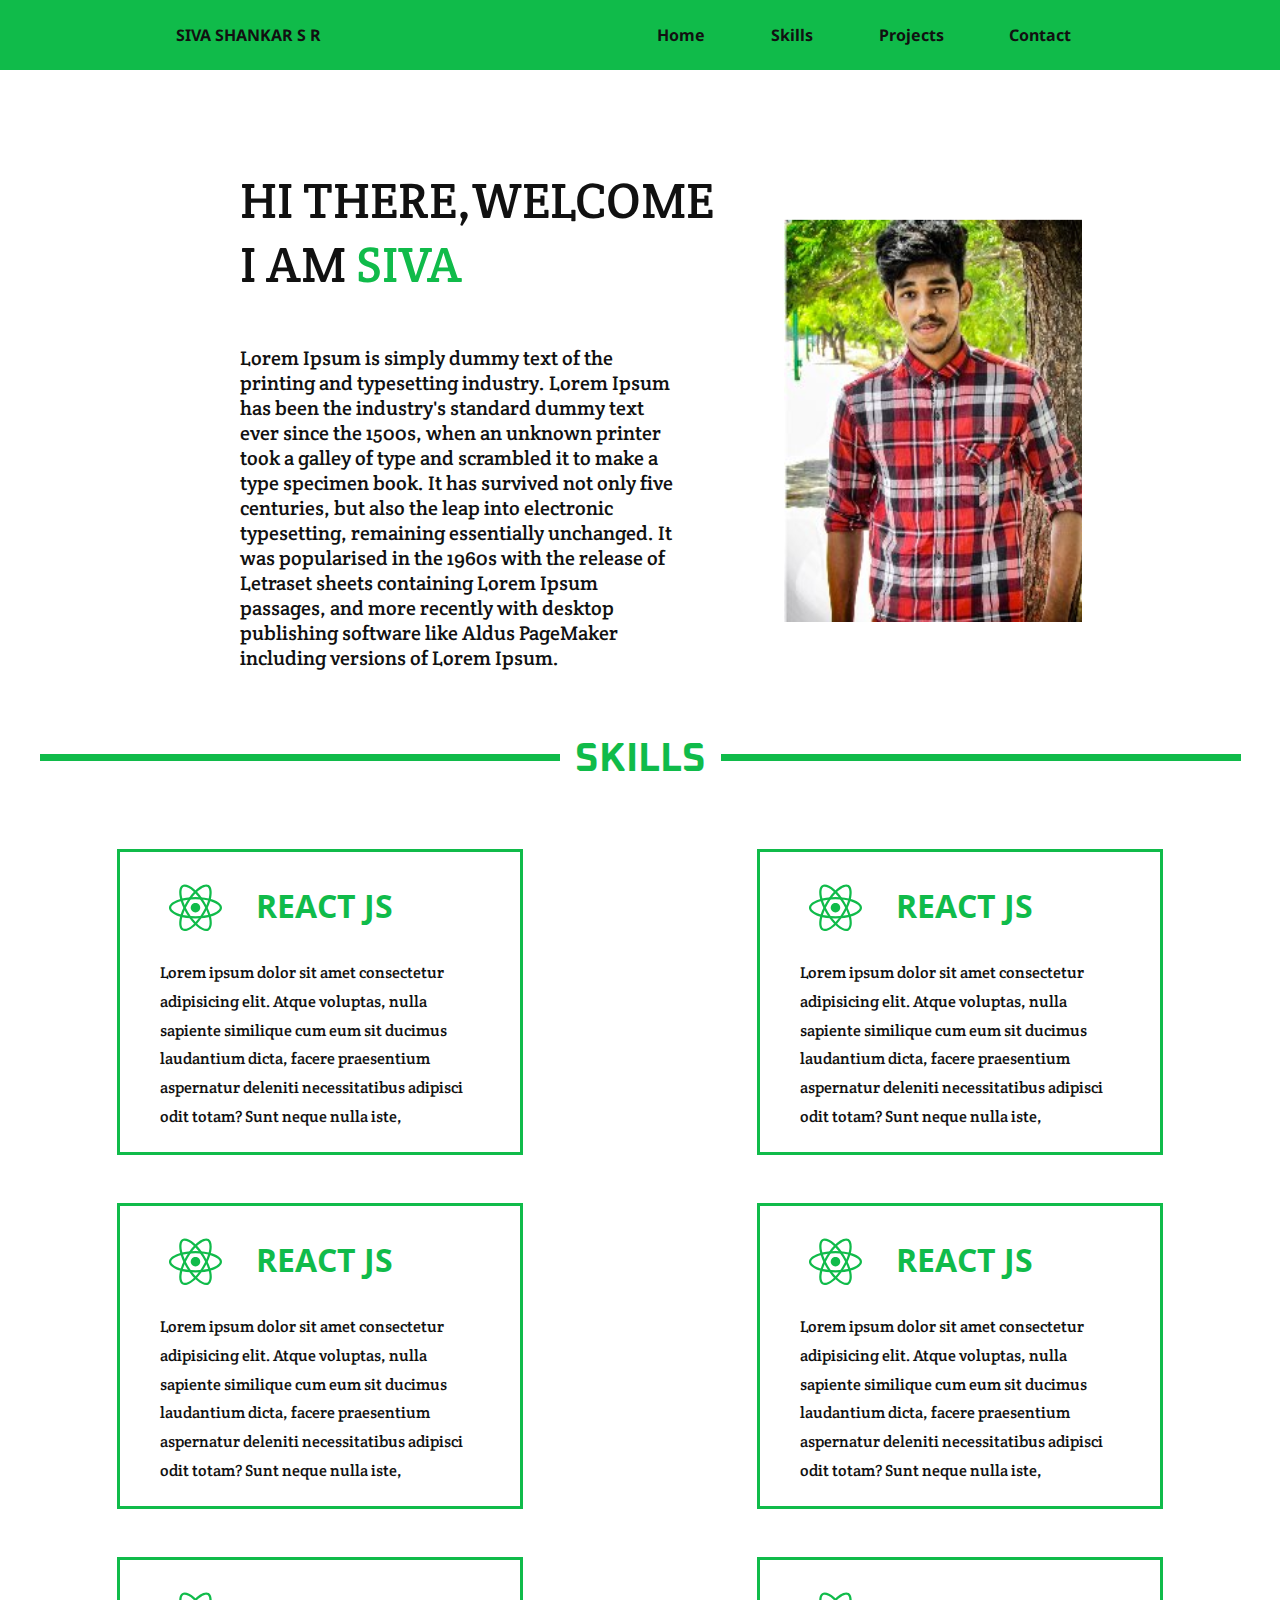
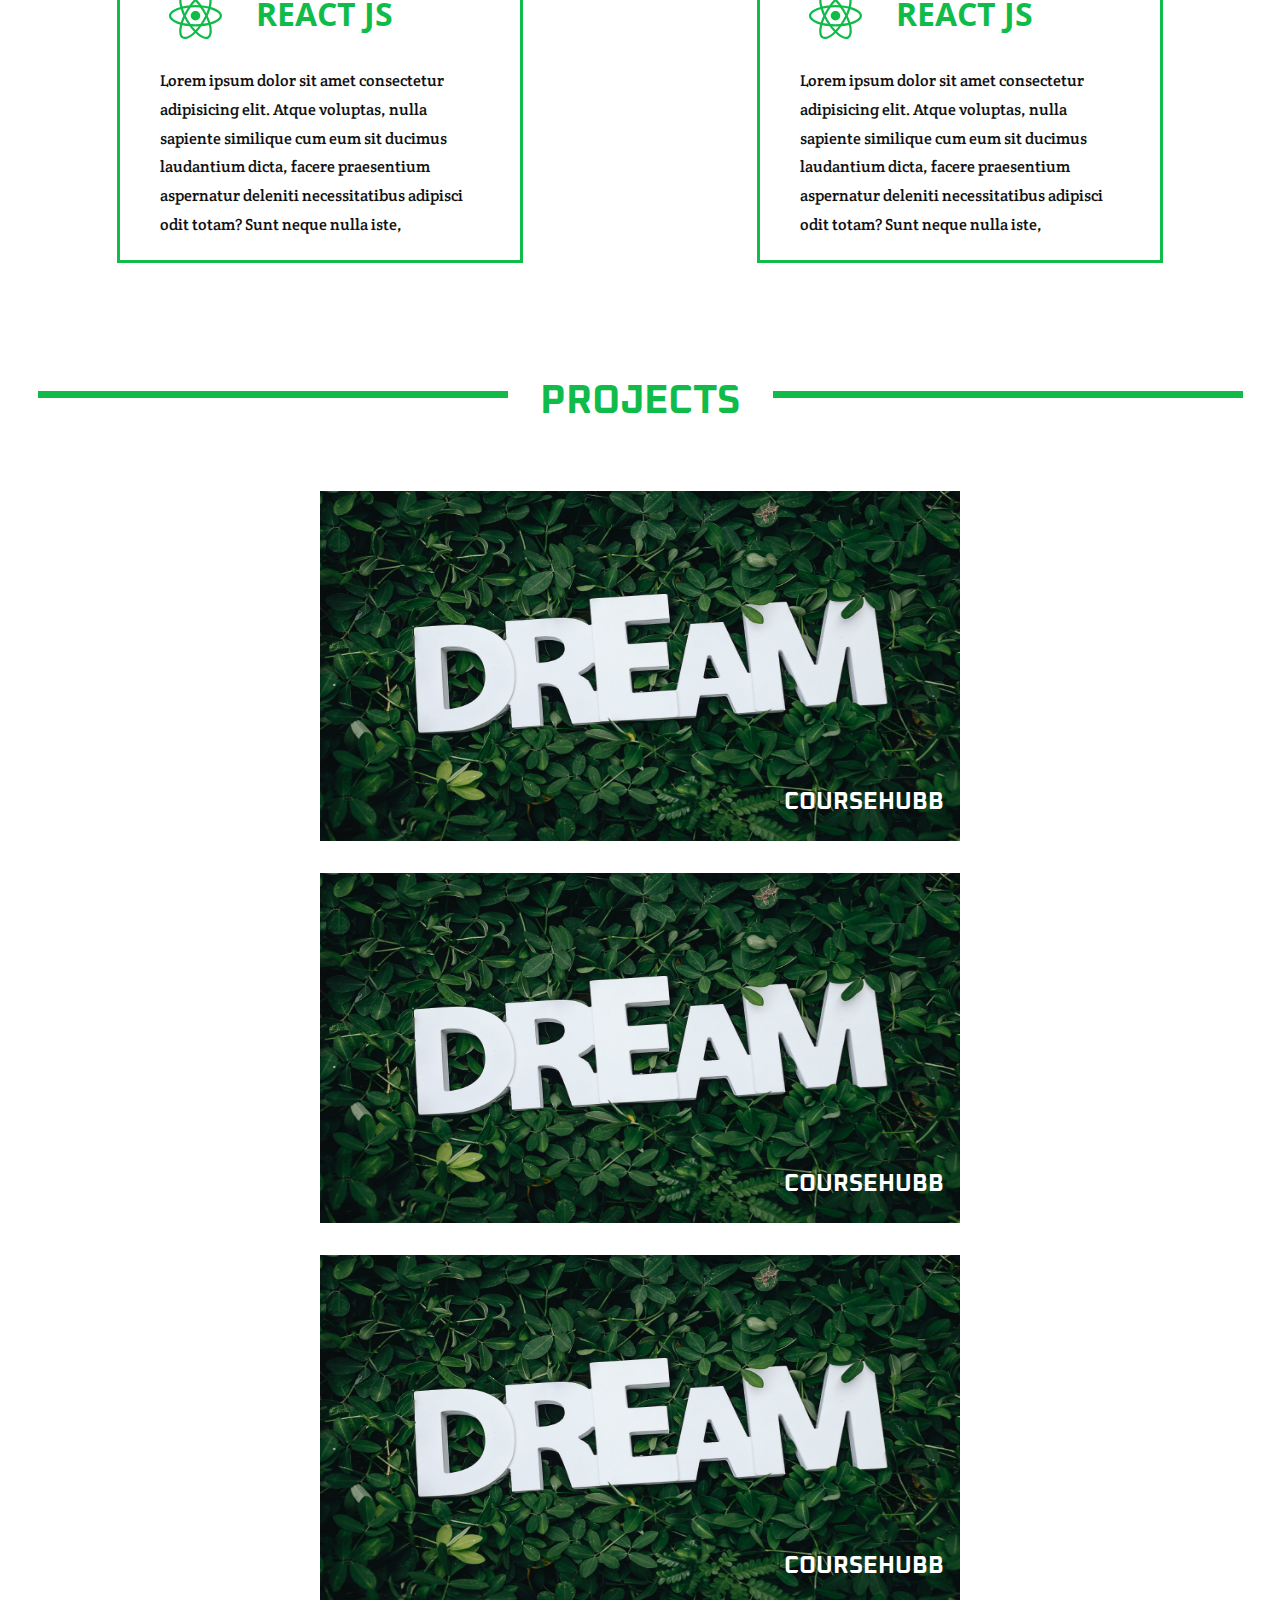
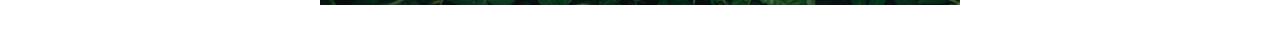
<file: DAY 5/index.html>
<!DOCTYPE html>
<html lang="en">
<head>
    <meta charset="UTF-8">
    <meta http-equiv="X-UA-Compatible" content="IE=edge">
    <meta name="viewport" content="width=device-width, initial-scale=1.0">
    <title>PORTFOLIO - DAY 4</title>
    <link rel="stylesheet" href="./css/style.css">
    
</head>
<body bgcolor="#FFF" class="text-white" style="margin:0 0 auto 0;">
    
        <nav class="text-dark font-weight-bold font-style-home">
            <div>
                <li>SIVA SHANKAR S R</li>
            </div>
            <div class="nav-tabs">
                <div>
                    <li>Home</li>
                </div>
                <div>
                    <li>Skills</li>
                </div>
                <div>
                    <li>Projects</li>
                </div>
                <div>
                    <li>Contact</li>
                </div>
            </div>
        </nav>

        <section class="Home text-dark">
            <div class="left">
                <p class="heading">HI THERE,WELCOME<br>I AM <span class="text-success">SIVA</span></p>
                <div>
                    <p class="welcomeText">Lorem Ipsum is simply dummy text of the printing and typesetting industry. Lorem Ipsum has been the industry's standard dummy text ever since the 1500s, when an unknown printer took a galley of type and scrambled it to make a type specimen book. It has survived not only five centuries, but also the leap into electronic typesetting, remaining essentially unchanged. It was popularised in the 1960s with the release of Letraset sheets containing Lorem Ipsum passages, and more recently with desktop publishing software like Aldus PageMaker including versions of Lorem Ipsum.</p>
                </div>
            </div>
            <div class="right">
                <svg width="298" height="440" viewBox="0 0 298 440" fill="none" xmlns="http://www.w3.org/2000/svg" xmlns:xlink="http://www.w3.org/1999/xlink">
                    <rect width="320" height="500" fill="url(#pattern0)"/>
                    <defs>
                    <pattern id="pattern0" patternContentUnits="objectBoundingBox" width="1" height="1">
                    <use xlink:href="#image0" transform="translate(0 0.0756507) scale(0.00414938 0.00281026)"/>
                    </pattern>
                    <image id="image0" width="241" height="302" xlink:href="[data-uri]"/>
                    </defs>
                    </svg> 
            </div>
        </section>

        <section class="Skill text-dark">
            <div class="HEAD_topic">
            <div class="skill-heading 
            text-center 
            text-success  
            font-style-topic 
            font-weight-bold"
            >SKILLS</div>
        </div>

        <section class="grid-skill">
            <div class="card1">
                <div class="card-header">
                    <div class='skill-icon'>

                   
                    <svg width="54" height="47" viewBox="0 0 54 47" fill="none" xmlns="http://www.w3.org/2000/svg">
                        <path d="M27.4808 28.3773C30.0992 28.3773 32.2218 26.2876 32.2218 23.7099C32.2218 21.1323 30.0992 19.0426 27.4808 19.0426C24.8624 19.0426 22.7398 21.1323 22.7398 23.7099C22.7398 26.2876 24.8624 28.3773 27.4808 28.3773Z" fill="#10BB4A"/>
                        <path d="M16.7238 46.9721C15.7605 46.9721 14.9105 46.7676 14.1928 46.3585C11.4823 44.8151 10.5379 40.371 11.6806 34.4671C12.6156 29.6232 14.9011 23.9331 18.1216 18.4384C21.2854 13.0459 25.0819 8.30418 28.8313 5.09658C31.0223 3.2185 33.2417 1.84248 35.2439 1.11728C37.4255 0.327004 39.3143 0.327004 40.6932 1.10799C43.517 2.70714 44.452 7.61618 43.1298 13.9012C42.1948 18.364 39.966 23.7472 36.8494 29.0746C33.525 34.746 29.9362 39.3204 26.4702 42.3048C24.2225 44.2387 21.9087 45.6519 19.7932 46.3864C18.6882 46.7769 17.6493 46.9721 16.7238 46.9721ZM19.0943 18.9962L20.0765 19.5541C17.026 24.7606 14.7689 30.3484 13.9 34.8855C12.8517 40.3245 13.8622 43.5972 15.3166 44.4246C15.6755 44.6292 16.1477 44.7407 16.7238 44.7407C18.6032 44.7407 21.5592 43.5693 24.978 40.6313C28.2552 37.8142 31.6834 33.4258 34.885 27.9682C37.8883 22.8453 40.0226 17.6946 40.9104 13.4642C42.1476 7.5418 41.0804 3.91581 39.5599 3.05115C38.7855 2.61417 37.5294 2.66995 36.0183 3.2185C34.2711 3.85072 32.2973 5.08728 30.314 6.78871C26.7536 9.83826 23.1175 14.3754 20.0765 19.5634L19.0943 18.9962Z" fill="#10BB4A"/>
                        <path d="M27.4807 34.402C20.8225 34.402 15.0049 33.6303 10.6511 32.1613C7.82732 31.213 5.4285 29.9485 3.7191 28.5074C1.90581 26.9826 0.942505 25.3184 0.942505 23.7099C0.942505 20.6232 4.38019 17.6015 10.1506 15.6305C14.8727 14.0127 21.0303 13.1109 27.4713 13.1109C33.7989 13.1109 39.8715 13.9849 44.5652 15.584C47.3135 16.5138 49.6273 17.7224 51.2706 19.0612C53.0556 20.5302 54 22.1387 54 23.7099C54 26.9176 50.1562 30.1623 43.9608 32.1799C39.5787 33.6117 33.7233 34.402 27.4807 34.402ZM27.4807 15.3423C21.3703 15.3423 15.326 16.2162 10.9061 17.7317C5.59849 19.554 3.21856 22.0457 3.21856 23.7099C3.21856 25.4393 5.77793 28.1634 11.3878 30.0508C15.5055 31.4361 21.0775 32.1706 27.4807 32.1706C33.4872 32.1706 39.0876 31.4268 43.2525 30.0601C49.0796 28.1541 51.7428 25.43 51.7428 23.7099C51.7428 22.8267 51.0629 21.7854 49.8257 20.772C48.3996 19.6005 46.3219 18.5313 43.838 17.6852C39.3709 16.179 33.5628 15.3423 27.4807 15.3423Z" fill="#10BB4A"/>
                        <path d="M38.2378 47C35.6689 47 32.4107 45.4752 29.0108 42.593C25.2142 39.3761 21.3515 34.588 18.1216 29.0932C14.9484 23.7007 12.6818 18.0943 11.7279 13.2876C11.1707 10.4798 11.0668 7.90438 11.4257 5.83106C11.8223 3.57179 12.7573 1.96334 14.1456 1.17306C16.96 -0.435397 21.7482 1.21954 26.6214 5.48705C30.078 8.50871 33.7045 13.1016 36.8306 18.4198C40.1644 24.0912 42.4027 29.4372 43.2904 33.8813C43.8665 36.7635 43.9609 39.4412 43.5548 41.6168C43.1204 43.9319 42.1382 45.5775 40.7216 46.3864C40.0133 46.7955 39.1727 47 38.2378 47ZM20.086 27.9775C23.1459 33.184 26.9425 37.8978 30.4935 40.9009C34.7529 44.5083 38.1339 45.2893 39.5977 44.4525C41.1182 43.5878 42.2327 40.0455 41.0805 34.3183C40.2305 30.1159 38.0867 25.0023 34.8756 19.5447C31.8629 14.4219 28.3969 10.0242 25.1198 7.16059C20.5299 3.14411 16.8089 2.24226 15.2884 3.10692C14.5139 3.5439 13.9378 4.65029 13.664 6.21225C13.3523 8.01595 13.4467 10.3217 13.9567 12.8599C14.8634 17.4249 17.0355 22.7895 20.086 27.9775Z" fill="#10BB4A"/>
                        </svg>
                    </div>
                    <p class="font-weight-bold text-success card_heading">REACT JS</p>                        
                </div>
                  <div class="card-body">
                    Lorem ipsum dolor sit amet consectetur adipisicing elit. Atque voluptas, nulla sapiente similique cum eum sit ducimus laudantium dicta, facere praesentium aspernatur deleniti necessitatibus adipisci odit totam? Sunt neque nulla iste, 
                </div>
            </div>
            <div class="card2">
                <div class="card-header">
                    <div class='skill-icon'>

                   
                    <svg width="54" height="47" viewBox="0 0 54 47" fill="none" xmlns="http://www.w3.org/2000/svg">
                        <path d="M27.4808 28.3773C30.0992 28.3773 32.2218 26.2876 32.2218 23.7099C32.2218 21.1323 30.0992 19.0426 27.4808 19.0426C24.8624 19.0426 22.7398 21.1323 22.7398 23.7099C22.7398 26.2876 24.8624 28.3773 27.4808 28.3773Z" fill="#10BB4A"/>
                        <path d="M16.7238 46.9721C15.7605 46.9721 14.9105 46.7676 14.1928 46.3585C11.4823 44.8151 10.5379 40.371 11.6806 34.4671C12.6156 29.6232 14.9011 23.9331 18.1216 18.4384C21.2854 13.0459 25.0819 8.30418 28.8313 5.09658C31.0223 3.2185 33.2417 1.84248 35.2439 1.11728C37.4255 0.327004 39.3143 0.327004 40.6932 1.10799C43.517 2.70714 44.452 7.61618 43.1298 13.9012C42.1948 18.364 39.966 23.7472 36.8494 29.0746C33.525 34.746 29.9362 39.3204 26.4702 42.3048C24.2225 44.2387 21.9087 45.6519 19.7932 46.3864C18.6882 46.7769 17.6493 46.9721 16.7238 46.9721ZM19.0943 18.9962L20.0765 19.5541C17.026 24.7606 14.7689 30.3484 13.9 34.8855C12.8517 40.3245 13.8622 43.5972 15.3166 44.4246C15.6755 44.6292 16.1477 44.7407 16.7238 44.7407C18.6032 44.7407 21.5592 43.5693 24.978 40.6313C28.2552 37.8142 31.6834 33.4258 34.885 27.9682C37.8883 22.8453 40.0226 17.6946 40.9104 13.4642C42.1476 7.5418 41.0804 3.91581 39.5599 3.05115C38.7855 2.61417 37.5294 2.66995 36.0183 3.2185C34.2711 3.85072 32.2973 5.08728 30.314 6.78871C26.7536 9.83826 23.1175 14.3754 20.0765 19.5634L19.0943 18.9962Z" fill="#10BB4A"/>
                        <path d="M27.4807 34.402C20.8225 34.402 15.0049 33.6303 10.6511 32.1613C7.82732 31.213 5.4285 29.9485 3.7191 28.5074C1.90581 26.9826 0.942505 25.3184 0.942505 23.7099C0.942505 20.6232 4.38019 17.6015 10.1506 15.6305C14.8727 14.0127 21.0303 13.1109 27.4713 13.1109C33.7989 13.1109 39.8715 13.9849 44.5652 15.584C47.3135 16.5138 49.6273 17.7224 51.2706 19.0612C53.0556 20.5302 54 22.1387 54 23.7099C54 26.9176 50.1562 30.1623 43.9608 32.1799C39.5787 33.6117 33.7233 34.402 27.4807 34.402ZM27.4807 15.3423C21.3703 15.3423 15.326 16.2162 10.9061 17.7317C5.59849 19.554 3.21856 22.0457 3.21856 23.7099C3.21856 25.4393 5.77793 28.1634 11.3878 30.0508C15.5055 31.4361 21.0775 32.1706 27.4807 32.1706C33.4872 32.1706 39.0876 31.4268 43.2525 30.0601C49.0796 28.1541 51.7428 25.43 51.7428 23.7099C51.7428 22.8267 51.0629 21.7854 49.8257 20.772C48.3996 19.6005 46.3219 18.5313 43.838 17.6852C39.3709 16.179 33.5628 15.3423 27.4807 15.3423Z" fill="#10BB4A"/>
                        <path d="M38.2378 47C35.6689 47 32.4107 45.4752 29.0108 42.593C25.2142 39.3761 21.3515 34.588 18.1216 29.0932C14.9484 23.7007 12.6818 18.0943 11.7279 13.2876C11.1707 10.4798 11.0668 7.90438 11.4257 5.83106C11.8223 3.57179 12.7573 1.96334 14.1456 1.17306C16.96 -0.435397 21.7482 1.21954 26.6214 5.48705C30.078 8.50871 33.7045 13.1016 36.8306 18.4198C40.1644 24.0912 42.4027 29.4372 43.2904 33.8813C43.8665 36.7635 43.9609 39.4412 43.5548 41.6168C43.1204 43.9319 42.1382 45.5775 40.7216 46.3864C40.0133 46.7955 39.1727 47 38.2378 47ZM20.086 27.9775C23.1459 33.184 26.9425 37.8978 30.4935 40.9009C34.7529 44.5083 38.1339 45.2893 39.5977 44.4525C41.1182 43.5878 42.2327 40.0455 41.0805 34.3183C40.2305 30.1159 38.0867 25.0023 34.8756 19.5447C31.8629 14.4219 28.3969 10.0242 25.1198 7.16059C20.5299 3.14411 16.8089 2.24226 15.2884 3.10692C14.5139 3.5439 13.9378 4.65029 13.664 6.21225C13.3523 8.01595 13.4467 10.3217 13.9567 12.8599C14.8634 17.4249 17.0355 22.7895 20.086 27.9775Z" fill="#10BB4A"/>
                        </svg>
                    </div>
                    <p class="font-weight-bold text-success card_heading">REACT JS</p>                        
                </div>
                  <div class="card-body">
                    Lorem ipsum dolor sit amet consectetur adipisicing elit. Atque voluptas, nulla sapiente similique cum eum sit ducimus laudantium dicta, facere praesentium aspernatur deleniti necessitatibus adipisci odit totam? Sunt neque nulla iste, 
                </div>
            </div>
            <div class="card3">
                <div class="card-header">
                    <div class='skill-icon'>

                   
                    <svg width="54" height="47" viewBox="0 0 54 47" fill="none" xmlns="http://www.w3.org/2000/svg">
                        <path d="M27.4808 28.3773C30.0992 28.3773 32.2218 26.2876 32.2218 23.7099C32.2218 21.1323 30.0992 19.0426 27.4808 19.0426C24.8624 19.0426 22.7398 21.1323 22.7398 23.7099C22.7398 26.2876 24.8624 28.3773 27.4808 28.3773Z" fill="#10BB4A"/>
                        <path d="M16.7238 46.9721C15.7605 46.9721 14.9105 46.7676 14.1928 46.3585C11.4823 44.8151 10.5379 40.371 11.6806 34.4671C12.6156 29.6232 14.9011 23.9331 18.1216 18.4384C21.2854 13.0459 25.0819 8.30418 28.8313 5.09658C31.0223 3.2185 33.2417 1.84248 35.2439 1.11728C37.4255 0.327004 39.3143 0.327004 40.6932 1.10799C43.517 2.70714 44.452 7.61618 43.1298 13.9012C42.1948 18.364 39.966 23.7472 36.8494 29.0746C33.525 34.746 29.9362 39.3204 26.4702 42.3048C24.2225 44.2387 21.9087 45.6519 19.7932 46.3864C18.6882 46.7769 17.6493 46.9721 16.7238 46.9721ZM19.0943 18.9962L20.0765 19.5541C17.026 24.7606 14.7689 30.3484 13.9 34.8855C12.8517 40.3245 13.8622 43.5972 15.3166 44.4246C15.6755 44.6292 16.1477 44.7407 16.7238 44.7407C18.6032 44.7407 21.5592 43.5693 24.978 40.6313C28.2552 37.8142 31.6834 33.4258 34.885 27.9682C37.8883 22.8453 40.0226 17.6946 40.9104 13.4642C42.1476 7.5418 41.0804 3.91581 39.5599 3.05115C38.7855 2.61417 37.5294 2.66995 36.0183 3.2185C34.2711 3.85072 32.2973 5.08728 30.314 6.78871C26.7536 9.83826 23.1175 14.3754 20.0765 19.5634L19.0943 18.9962Z" fill="#10BB4A"/>
                        <path d="M27.4807 34.402C20.8225 34.402 15.0049 33.6303 10.6511 32.1613C7.82732 31.213 5.4285 29.9485 3.7191 28.5074C1.90581 26.9826 0.942505 25.3184 0.942505 23.7099C0.942505 20.6232 4.38019 17.6015 10.1506 15.6305C14.8727 14.0127 21.0303 13.1109 27.4713 13.1109C33.7989 13.1109 39.8715 13.9849 44.5652 15.584C47.3135 16.5138 49.6273 17.7224 51.2706 19.0612C53.0556 20.5302 54 22.1387 54 23.7099C54 26.9176 50.1562 30.1623 43.9608 32.1799C39.5787 33.6117 33.7233 34.402 27.4807 34.402ZM27.4807 15.3423C21.3703 15.3423 15.326 16.2162 10.9061 17.7317C5.59849 19.554 3.21856 22.0457 3.21856 23.7099C3.21856 25.4393 5.77793 28.1634 11.3878 30.0508C15.5055 31.4361 21.0775 32.1706 27.4807 32.1706C33.4872 32.1706 39.0876 31.4268 43.2525 30.0601C49.0796 28.1541 51.7428 25.43 51.7428 23.7099C51.7428 22.8267 51.0629 21.7854 49.8257 20.772C48.3996 19.6005 46.3219 18.5313 43.838 17.6852C39.3709 16.179 33.5628 15.3423 27.4807 15.3423Z" fill="#10BB4A"/>
                        <path d="M38.2378 47C35.6689 47 32.4107 45.4752 29.0108 42.593C25.2142 39.3761 21.3515 34.588 18.1216 29.0932C14.9484 23.7007 12.6818 18.0943 11.7279 13.2876C11.1707 10.4798 11.0668 7.90438 11.4257 5.83106C11.8223 3.57179 12.7573 1.96334 14.1456 1.17306C16.96 -0.435397 21.7482 1.21954 26.6214 5.48705C30.078 8.50871 33.7045 13.1016 36.8306 18.4198C40.1644 24.0912 42.4027 29.4372 43.2904 33.8813C43.8665 36.7635 43.9609 39.4412 43.5548 41.6168C43.1204 43.9319 42.1382 45.5775 40.7216 46.3864C40.0133 46.7955 39.1727 47 38.2378 47ZM20.086 27.9775C23.1459 33.184 26.9425 37.8978 30.4935 40.9009C34.7529 44.5083 38.1339 45.2893 39.5977 44.4525C41.1182 43.5878 42.2327 40.0455 41.0805 34.3183C40.2305 30.1159 38.0867 25.0023 34.8756 19.5447C31.8629 14.4219 28.3969 10.0242 25.1198 7.16059C20.5299 3.14411 16.8089 2.24226 15.2884 3.10692C14.5139 3.5439 13.9378 4.65029 13.664 6.21225C13.3523 8.01595 13.4467 10.3217 13.9567 12.8599C14.8634 17.4249 17.0355 22.7895 20.086 27.9775Z" fill="#10BB4A"/>
                        </svg>
                    </div>
                    <p class="font-weight-bold text-success card_heading">REACT JS</p>                        
                </div>
                  <div class="card-body">
                    Lorem ipsum dolor sit amet consectetur adipisicing elit. Atque voluptas, nulla sapiente similique cum eum sit ducimus laudantium dicta, facere praesentium aspernatur deleniti necessitatibus adipisci odit totam? Sunt neque nulla iste, 
                </div>
            </div>
            <div class="card4">
                <div class="card-header">
                    <div class='skill-icon'>

                   
                    <svg width="54" height="47" viewBox="0 0 54 47" fill="none" xmlns="http://www.w3.org/2000/svg">
                        <path d="M27.4808 28.3773C30.0992 28.3773 32.2218 26.2876 32.2218 23.7099C32.2218 21.1323 30.0992 19.0426 27.4808 19.0426C24.8624 19.0426 22.7398 21.1323 22.7398 23.7099C22.7398 26.2876 24.8624 28.3773 27.4808 28.3773Z" fill="#10BB4A"/>
                        <path d="M16.7238 46.9721C15.7605 46.9721 14.9105 46.7676 14.1928 46.3585C11.4823 44.8151 10.5379 40.371 11.6806 34.4671C12.6156 29.6232 14.9011 23.9331 18.1216 18.4384C21.2854 13.0459 25.0819 8.30418 28.8313 5.09658C31.0223 3.2185 33.2417 1.84248 35.2439 1.11728C37.4255 0.327004 39.3143 0.327004 40.6932 1.10799C43.517 2.70714 44.452 7.61618 43.1298 13.9012C42.1948 18.364 39.966 23.7472 36.8494 29.0746C33.525 34.746 29.9362 39.3204 26.4702 42.3048C24.2225 44.2387 21.9087 45.6519 19.7932 46.3864C18.6882 46.7769 17.6493 46.9721 16.7238 46.9721ZM19.0943 18.9962L20.0765 19.5541C17.026 24.7606 14.7689 30.3484 13.9 34.8855C12.8517 40.3245 13.8622 43.5972 15.3166 44.4246C15.6755 44.6292 16.1477 44.7407 16.7238 44.7407C18.6032 44.7407 21.5592 43.5693 24.978 40.6313C28.2552 37.8142 31.6834 33.4258 34.885 27.9682C37.8883 22.8453 40.0226 17.6946 40.9104 13.4642C42.1476 7.5418 41.0804 3.91581 39.5599 3.05115C38.7855 2.61417 37.5294 2.66995 36.0183 3.2185C34.2711 3.85072 32.2973 5.08728 30.314 6.78871C26.7536 9.83826 23.1175 14.3754 20.0765 19.5634L19.0943 18.9962Z" fill="#10BB4A"/>
                        <path d="M27.4807 34.402C20.8225 34.402 15.0049 33.6303 10.6511 32.1613C7.82732 31.213 5.4285 29.9485 3.7191 28.5074C1.90581 26.9826 0.942505 25.3184 0.942505 23.7099C0.942505 20.6232 4.38019 17.6015 10.1506 15.6305C14.8727 14.0127 21.0303 13.1109 27.4713 13.1109C33.7989 13.1109 39.8715 13.9849 44.5652 15.584C47.3135 16.5138 49.6273 17.7224 51.2706 19.0612C53.0556 20.5302 54 22.1387 54 23.7099C54 26.9176 50.1562 30.1623 43.9608 32.1799C39.5787 33.6117 33.7233 34.402 27.4807 34.402ZM27.4807 15.3423C21.3703 15.3423 15.326 16.2162 10.9061 17.7317C5.59849 19.554 3.21856 22.0457 3.21856 23.7099C3.21856 25.4393 5.77793 28.1634 11.3878 30.0508C15.5055 31.4361 21.0775 32.1706 27.4807 32.1706C33.4872 32.1706 39.0876 31.4268 43.2525 30.0601C49.0796 28.1541 51.7428 25.43 51.7428 23.7099C51.7428 22.8267 51.0629 21.7854 49.8257 20.772C48.3996 19.6005 46.3219 18.5313 43.838 17.6852C39.3709 16.179 33.5628 15.3423 27.4807 15.3423Z" fill="#10BB4A"/>
                        <path d="M38.2378 47C35.6689 47 32.4107 45.4752 29.0108 42.593C25.2142 39.3761 21.3515 34.588 18.1216 29.0932C14.9484 23.7007 12.6818 18.0943 11.7279 13.2876C11.1707 10.4798 11.0668 7.90438 11.4257 5.83106C11.8223 3.57179 12.7573 1.96334 14.1456 1.17306C16.96 -0.435397 21.7482 1.21954 26.6214 5.48705C30.078 8.50871 33.7045 13.1016 36.8306 18.4198C40.1644 24.0912 42.4027 29.4372 43.2904 33.8813C43.8665 36.7635 43.9609 39.4412 43.5548 41.6168C43.1204 43.9319 42.1382 45.5775 40.7216 46.3864C40.0133 46.7955 39.1727 47 38.2378 47ZM20.086 27.9775C23.1459 33.184 26.9425 37.8978 30.4935 40.9009C34.7529 44.5083 38.1339 45.2893 39.5977 44.4525C41.1182 43.5878 42.2327 40.0455 41.0805 34.3183C40.2305 30.1159 38.0867 25.0023 34.8756 19.5447C31.8629 14.4219 28.3969 10.0242 25.1198 7.16059C20.5299 3.14411 16.8089 2.24226 15.2884 3.10692C14.5139 3.5439 13.9378 4.65029 13.664 6.21225C13.3523 8.01595 13.4467 10.3217 13.9567 12.8599C14.8634 17.4249 17.0355 22.7895 20.086 27.9775Z" fill="#10BB4A"/>
                        </svg>
                    </div>
                    <p class="font-weight-bold text-success card_heading">REACT JS</p>                        
                </div>
                  <div class="card-body">
                    Lorem ipsum dolor sit amet consectetur adipisicing elit. Atque voluptas, nulla sapiente similique cum eum sit ducimus laudantium dicta, facere praesentium aspernatur deleniti necessitatibus adipisci odit totam? Sunt neque nulla iste, 
                </div>
            </div>
            <div class="card5">
                <div class="card-header">
                    <div class='skill-icon'>

                   
                    <svg width="54" height="47" viewBox="0 0 54 47" fill="none" xmlns="http://www.w3.org/2000/svg">
                        <path d="M27.4808 28.3773C30.0992 28.3773 32.2218 26.2876 32.2218 23.7099C32.2218 21.1323 30.0992 19.0426 27.4808 19.0426C24.8624 19.0426 22.7398 21.1323 22.7398 23.7099C22.7398 26.2876 24.8624 28.3773 27.4808 28.3773Z" fill="#10BB4A"/>
                        <path d="M16.7238 46.9721C15.7605 46.9721 14.9105 46.7676 14.1928 46.3585C11.4823 44.8151 10.5379 40.371 11.6806 34.4671C12.6156 29.6232 14.9011 23.9331 18.1216 18.4384C21.2854 13.0459 25.0819 8.30418 28.8313 5.09658C31.0223 3.2185 33.2417 1.84248 35.2439 1.11728C37.4255 0.327004 39.3143 0.327004 40.6932 1.10799C43.517 2.70714 44.452 7.61618 43.1298 13.9012C42.1948 18.364 39.966 23.7472 36.8494 29.0746C33.525 34.746 29.9362 39.3204 26.4702 42.3048C24.2225 44.2387 21.9087 45.6519 19.7932 46.3864C18.6882 46.7769 17.6493 46.9721 16.7238 46.9721ZM19.0943 18.9962L20.0765 19.5541C17.026 24.7606 14.7689 30.3484 13.9 34.8855C12.8517 40.3245 13.8622 43.5972 15.3166 44.4246C15.6755 44.6292 16.1477 44.7407 16.7238 44.7407C18.6032 44.7407 21.5592 43.5693 24.978 40.6313C28.2552 37.8142 31.6834 33.4258 34.885 27.9682C37.8883 22.8453 40.0226 17.6946 40.9104 13.4642C42.1476 7.5418 41.0804 3.91581 39.5599 3.05115C38.7855 2.61417 37.5294 2.66995 36.0183 3.2185C34.2711 3.85072 32.2973 5.08728 30.314 6.78871C26.7536 9.83826 23.1175 14.3754 20.0765 19.5634L19.0943 18.9962Z" fill="#10BB4A"/>
                        <path d="M27.4807 34.402C20.8225 34.402 15.0049 33.6303 10.6511 32.1613C7.82732 31.213 5.4285 29.9485 3.7191 28.5074C1.90581 26.9826 0.942505 25.3184 0.942505 23.7099C0.942505 20.6232 4.38019 17.6015 10.1506 15.6305C14.8727 14.0127 21.0303 13.1109 27.4713 13.1109C33.7989 13.1109 39.8715 13.9849 44.5652 15.584C47.3135 16.5138 49.6273 17.7224 51.2706 19.0612C53.0556 20.5302 54 22.1387 54 23.7099C54 26.9176 50.1562 30.1623 43.9608 32.1799C39.5787 33.6117 33.7233 34.402 27.4807 34.402ZM27.4807 15.3423C21.3703 15.3423 15.326 16.2162 10.9061 17.7317C5.59849 19.554 3.21856 22.0457 3.21856 23.7099C3.21856 25.4393 5.77793 28.1634 11.3878 30.0508C15.5055 31.4361 21.0775 32.1706 27.4807 32.1706C33.4872 32.1706 39.0876 31.4268 43.2525 30.0601C49.0796 28.1541 51.7428 25.43 51.7428 23.7099C51.7428 22.8267 51.0629 21.7854 49.8257 20.772C48.3996 19.6005 46.3219 18.5313 43.838 17.6852C39.3709 16.179 33.5628 15.3423 27.4807 15.3423Z" fill="#10BB4A"/>
                        <path d="M38.2378 47C35.6689 47 32.4107 45.4752 29.0108 42.593C25.2142 39.3761 21.3515 34.588 18.1216 29.0932C14.9484 23.7007 12.6818 18.0943 11.7279 13.2876C11.1707 10.4798 11.0668 7.90438 11.4257 5.83106C11.8223 3.57179 12.7573 1.96334 14.1456 1.17306C16.96 -0.435397 21.7482 1.21954 26.6214 5.48705C30.078 8.50871 33.7045 13.1016 36.8306 18.4198C40.1644 24.0912 42.4027 29.4372 43.2904 33.8813C43.8665 36.7635 43.9609 39.4412 43.5548 41.6168C43.1204 43.9319 42.1382 45.5775 40.7216 46.3864C40.0133 46.7955 39.1727 47 38.2378 47ZM20.086 27.9775C23.1459 33.184 26.9425 37.8978 30.4935 40.9009C34.7529 44.5083 38.1339 45.2893 39.5977 44.4525C41.1182 43.5878 42.2327 40.0455 41.0805 34.3183C40.2305 30.1159 38.0867 25.0023 34.8756 19.5447C31.8629 14.4219 28.3969 10.0242 25.1198 7.16059C20.5299 3.14411 16.8089 2.24226 15.2884 3.10692C14.5139 3.5439 13.9378 4.65029 13.664 6.21225C13.3523 8.01595 13.4467 10.3217 13.9567 12.8599C14.8634 17.4249 17.0355 22.7895 20.086 27.9775Z" fill="#10BB4A"/>
                        </svg>
                    </div>
                    <p class="font-weight-bold text-success card_heading">REACT JS</p>                        
                </div>
                  <div class="card-body">
                    Lorem ipsum dolor sit amet consectetur adipisicing elit. Atque voluptas, nulla sapiente similique cum eum sit ducimus laudantium dicta, facere praesentium aspernatur deleniti necessitatibus adipisci odit totam? Sunt neque nulla iste, 
                </div>
            </div>
            <div class="card6">
                <div class="card-header">
                    <div class='skill-icon'>

                    <svg width="54" height="47" viewBox="0 0 54 47" fill="none" xmlns="http://www.w3.org/2000/svg">
                        <path d="M27.4808 28.3773C30.0992 28.3773 32.2218 26.2876 32.2218 23.7099C32.2218 21.1323 30.0992 19.0426 27.4808 19.0426C24.8624 19.0426 22.7398 21.1323 22.7398 23.7099C22.7398 26.2876 24.8624 28.3773 27.4808 28.3773Z" fill="#10BB4A"/>
                        <path d="M16.7238 46.9721C15.7605 46.9721 14.9105 46.7676 14.1928 46.3585C11.4823 44.8151 10.5379 40.371 11.6806 34.4671C12.6156 29.6232 14.9011 23.9331 18.1216 18.4384C21.2854 13.0459 25.0819 8.30418 28.8313 5.09658C31.0223 3.2185 33.2417 1.84248 35.2439 1.11728C37.4255 0.327004 39.3143 0.327004 40.6932 1.10799C43.517 2.70714 44.452 7.61618 43.1298 13.9012C42.1948 18.364 39.966 23.7472 36.8494 29.0746C33.525 34.746 29.9362 39.3204 26.4702 42.3048C24.2225 44.2387 21.9087 45.6519 19.7932 46.3864C18.6882 46.7769 17.6493 46.9721 16.7238 46.9721ZM19.0943 18.9962L20.0765 19.5541C17.026 24.7606 14.7689 30.3484 13.9 34.8855C12.8517 40.3245 13.8622 43.5972 15.3166 44.4246C15.6755 44.6292 16.1477 44.7407 16.7238 44.7407C18.6032 44.7407 21.5592 43.5693 24.978 40.6313C28.2552 37.8142 31.6834 33.4258 34.885 27.9682C37.8883 22.8453 40.0226 17.6946 40.9104 13.4642C42.1476 7.5418 41.0804 3.91581 39.5599 3.05115C38.7855 2.61417 37.5294 2.66995 36.0183 3.2185C34.2711 3.85072 32.2973 5.08728 30.314 6.78871C26.7536 9.83826 23.1175 14.3754 20.0765 19.5634L19.0943 18.9962Z" fill="#10BB4A"/>
                        <path d="M27.4807 34.402C20.8225 34.402 15.0049 33.6303 10.6511 32.1613C7.82732 31.213 5.4285 29.9485 3.7191 28.5074C1.90581 26.9826 0.942505 25.3184 0.942505 23.7099C0.942505 20.6232 4.38019 17.6015 10.1506 15.6305C14.8727 14.0127 21.0303 13.1109 27.4713 13.1109C33.7989 13.1109 39.8715 13.9849 44.5652 15.584C47.3135 16.5138 49.6273 17.7224 51.2706 19.0612C53.0556 20.5302 54 22.1387 54 23.7099C54 26.9176 50.1562 30.1623 43.9608 32.1799C39.5787 33.6117 33.7233 34.402 27.4807 34.402ZM27.4807 15.3423C21.3703 15.3423 15.326 16.2162 10.9061 17.7317C5.59849 19.554 3.21856 22.0457 3.21856 23.7099C3.21856 25.4393 5.77793 28.1634 11.3878 30.0508C15.5055 31.4361 21.0775 32.1706 27.4807 32.1706C33.4872 32.1706 39.0876 31.4268 43.2525 30.0601C49.0796 28.1541 51.7428 25.43 51.7428 23.7099C51.7428 22.8267 51.0629 21.7854 49.8257 20.772C48.3996 19.6005 46.3219 18.5313 43.838 17.6852C39.3709 16.179 33.5628 15.3423 27.4807 15.3423Z" fill="#10BB4A"/>
                        <path d="M38.2378 47C35.6689 47 32.4107 45.4752 29.0108 42.593C25.2142 39.3761 21.3515 34.588 18.1216 29.0932C14.9484 23.7007 12.6818 18.0943 11.7279 13.2876C11.1707 10.4798 11.0668 7.90438 11.4257 5.83106C11.8223 3.57179 12.7573 1.96334 14.1456 1.17306C16.96 -0.435397 21.7482 1.21954 26.6214 5.48705C30.078 8.50871 33.7045 13.1016 36.8306 18.4198C40.1644 24.0912 42.4027 29.4372 43.2904 33.8813C43.8665 36.7635 43.9609 39.4412 43.5548 41.6168C43.1204 43.9319 42.1382 45.5775 40.7216 46.3864C40.0133 46.7955 39.1727 47 38.2378 47ZM20.086 27.9775C23.1459 33.184 26.9425 37.8978 30.4935 40.9009C34.7529 44.5083 38.1339 45.2893 39.5977 44.4525C41.1182 43.5878 42.2327 40.0455 41.0805 34.3183C40.2305 30.1159 38.0867 25.0023 34.8756 19.5447C31.8629 14.4219 28.3969 10.0242 25.1198 7.16059C20.5299 3.14411 16.8089 2.24226 15.2884 3.10692C14.5139 3.5439 13.9378 4.65029 13.664 6.21225C13.3523 8.01595 13.4467 10.3217 13.9567 12.8599C14.8634 17.4249 17.0355 22.7895 20.086 27.9775Z" fill="#10BB4A"/>
                        </svg>
                    </div>
                    <p class="font-weight-bold text-success card_heading">REACT JS</p>                        
                </div>
                  <div class="card-body">
                    Lorem ipsum dolor sit amet consectetur adipisicing elit. Atque voluptas, nulla sapiente similique cum eum sit ducimus laudantium dicta, facere praesentium aspernatur deleniti necessitatibus adipisci odit totam? Sunt neque nulla iste, 
                </div>
            </div>

        </section>
           
        </section>


        <section class="Projects text-dark">
            <div class="HEAD_topic">
                <div class="project_heading text-success text-center font-weight-bold font-style-topic">PROJECTS</div>
            </div>
            <div class="projectCard">
                <img src="./assets/pexels-karyme-frança-1535907.jpg" alt="" >
                <div class="projectView text-white" id="panel">
                    <h1 class="projectTitle font-style-topic">COURSEHUBB</h1>
                    <p class="projectDescription font-style-topic">Lorem ipsum dolor sit amet consectetur adipisicing elit. Repudiandae facilis consequatur beatae, rerum, et veritatis harum necessitatibus officia nesciunt at deserunt impedit corrupti voluptas recusandae vitae ratione perferendis aspernatur libero laudantium vero suscipit voluptatibus corporis? Temporibus modi consequuntur esse aliquid ex repellat tempora, quaerat dolor harum distinctio inventore unde incidunt ad, vel voluptates architecto odio. Aut dolor exercitationem veritatis esse ullam impedit?!

                    </p>
                    <button class="projectButton btn-success font-style-topic">VIEW PROJECT-></button>
                </div>
                <p class="ProjectTitleInImg text-white font-style-topic font-weight-bold" >COURSEHUBB</p>
                
            </div>
            <div class="projectCard">
                <img src="./assets/pexels-karyme-frança-1535907.jpg" alt="" >
                <div class="projectView text-white" id="panel">
                    <h1 class="projectTitle font-style-topic">COURSEHUBB</h1>
                    <p class="projectDescription font-style-topic">Lorem ipsum dolor sit amet consectetur adipisicing elit. Repudiandae facilis consequatur beatae, rerum, et veritatis harum necessitatibus officia nesciunt at deserunt impedit corrupti voluptas recusandae vitae ratione perferendis aspernatur libero laudantium vero suscipit voluptatibus corporis? Temporibus modi consequuntur esse aliquid ex repellat tempora, quaerat dolor harum distinctio inventore unde incidunt ad, vel voluptates architecto odio. Aut dolor exercitationem veritatis esse ullam impedit?!

                    </p>
                    <button class="projectButton btn-success font-style-topic">VIEW PROJECT-></button>
                </div>
                <p class="ProjectTitleInImg text-white font-style-topic font-weight-bold" >COURSEHUBB</p>
                
            </div>
            <div class="projectCard">
                <img src="./assets/pexels-karyme-frança-1535907.jpg" alt="" >
                <div class="projectView text-white" id="panel">
                    <h1 class="projectTitle font-style-topic">COURSEHUBB</h1>
                    <p class="projectDescription font-style-topic">Lorem ipsum dolor sit amet consectetur adipisicing elit. Repudiandae facilis consequatur beatae, rerum, et veritatis harum necessitatibus officia nesciunt at deserunt impedit corrupti voluptas recusandae vitae ratione perferendis aspernatur libero laudantium vero suscipit voluptatibus corporis? Temporibus modi consequuntur esse aliquid ex repellat tempora, quaerat dolor harum distinctio inventore unde incidunt ad, vel voluptates architecto odio. Aut dolor exercitationem veritatis esse ullam impedit?!

                    </p>
                    <button class="projectButton btn-success font-style-topic">VIEW PROJECT-></button>
                </div>
                <p class="ProjectTitleInImg text-white font-style-topic font-weight-bold" >COURSEHUBB</p>
                
            </div>
        </section>
   
</body>
</html>
</file>
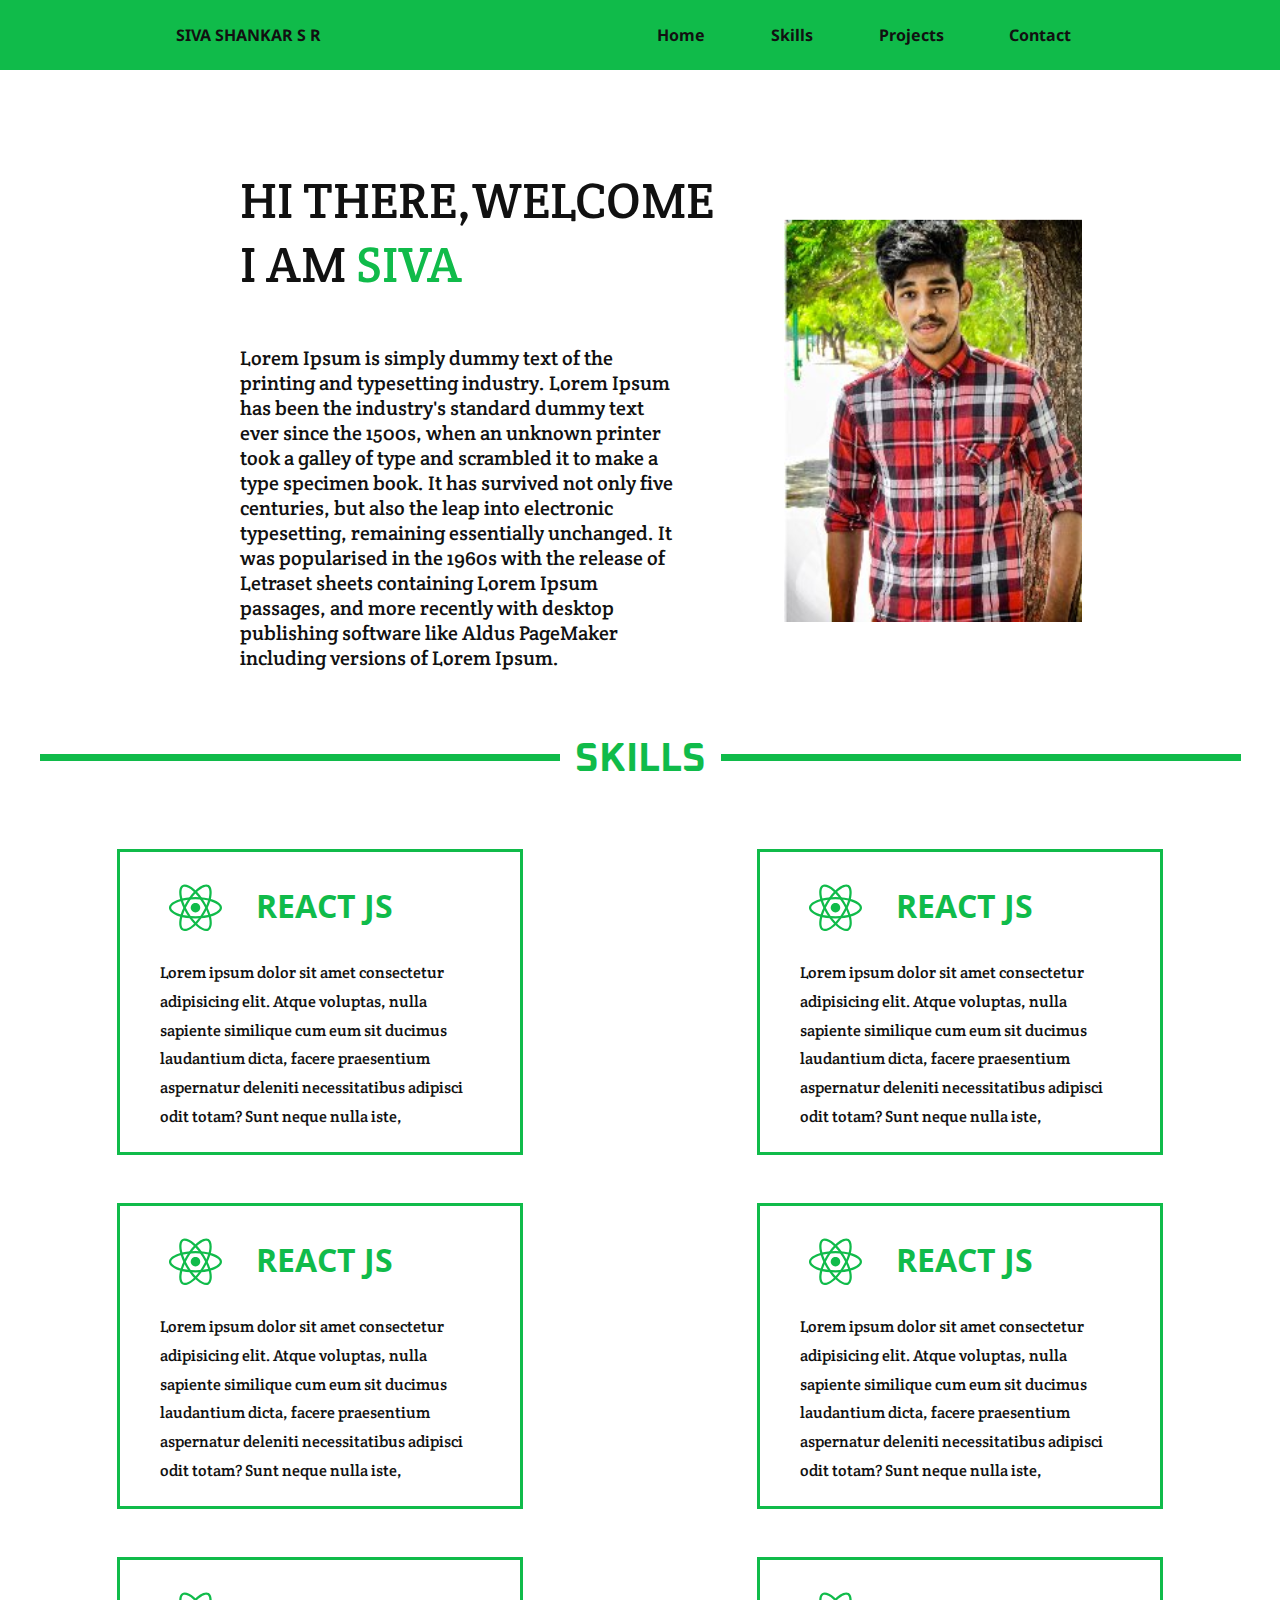
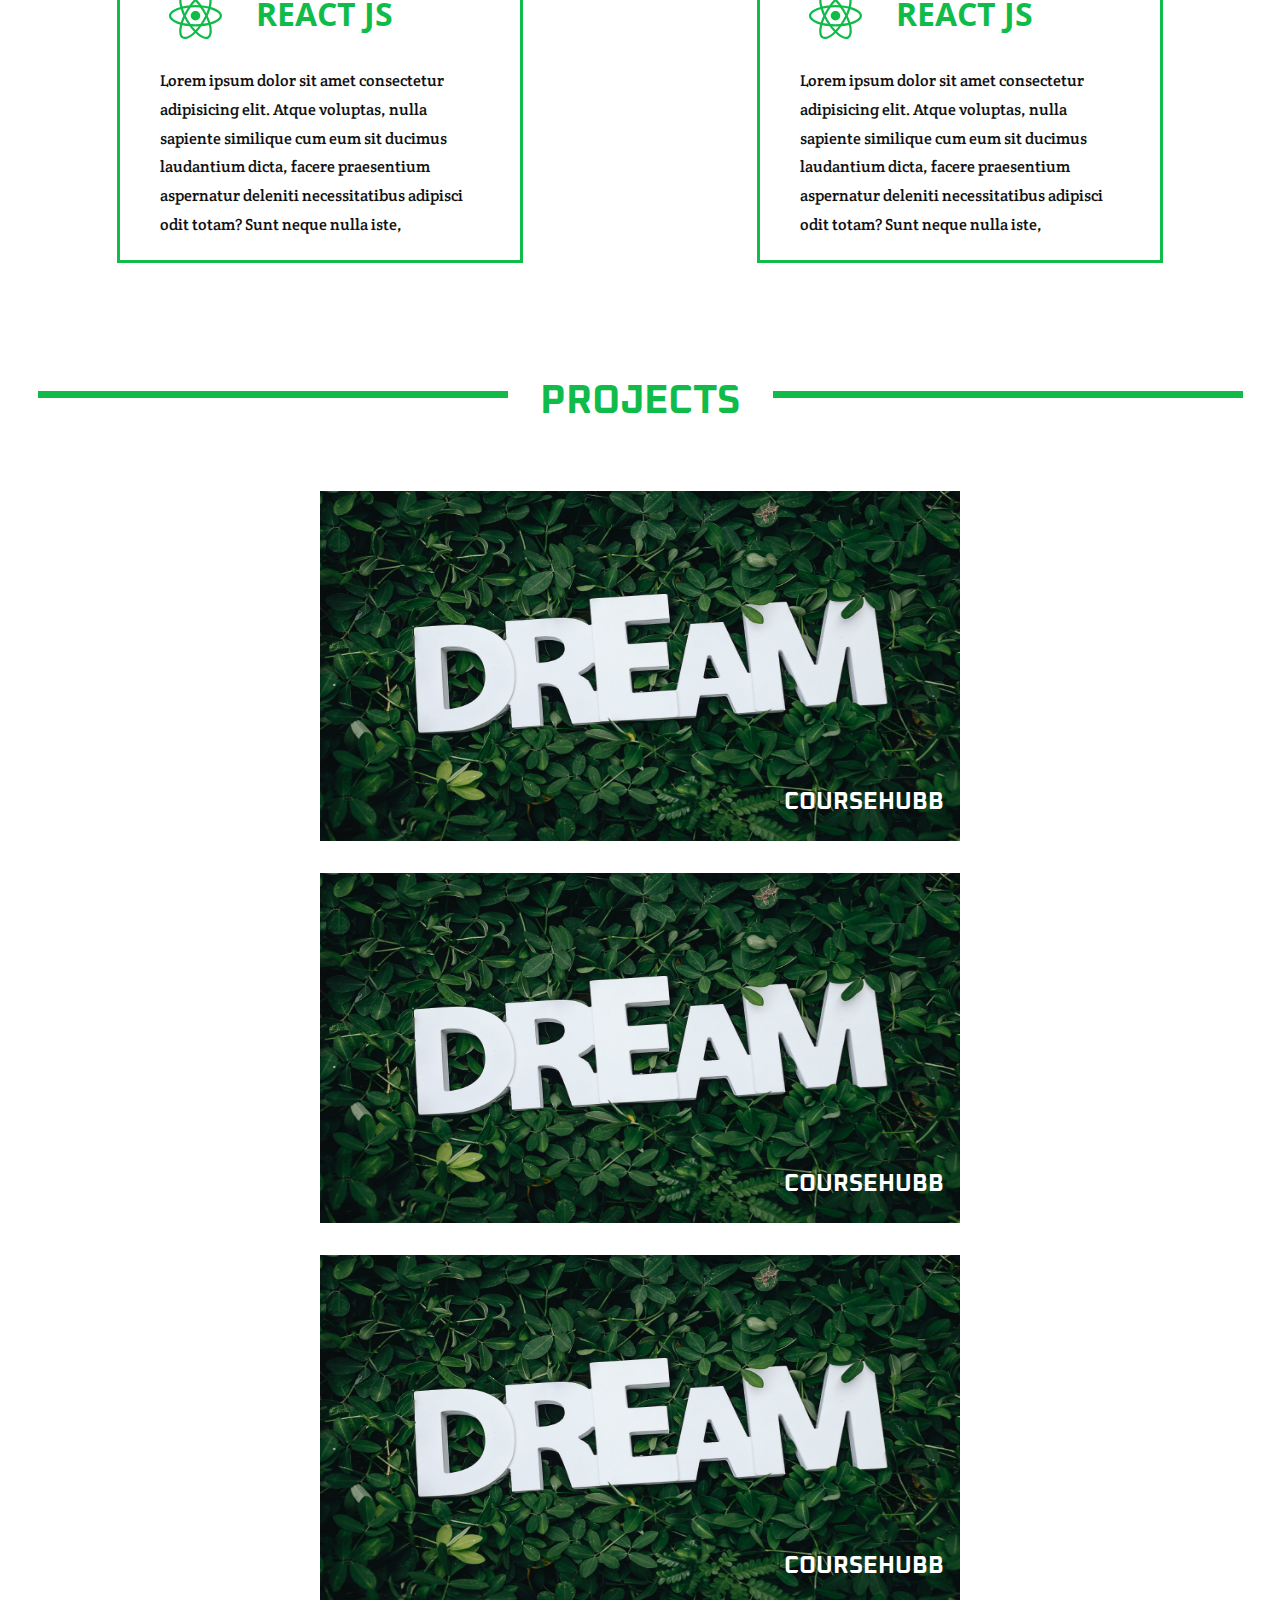
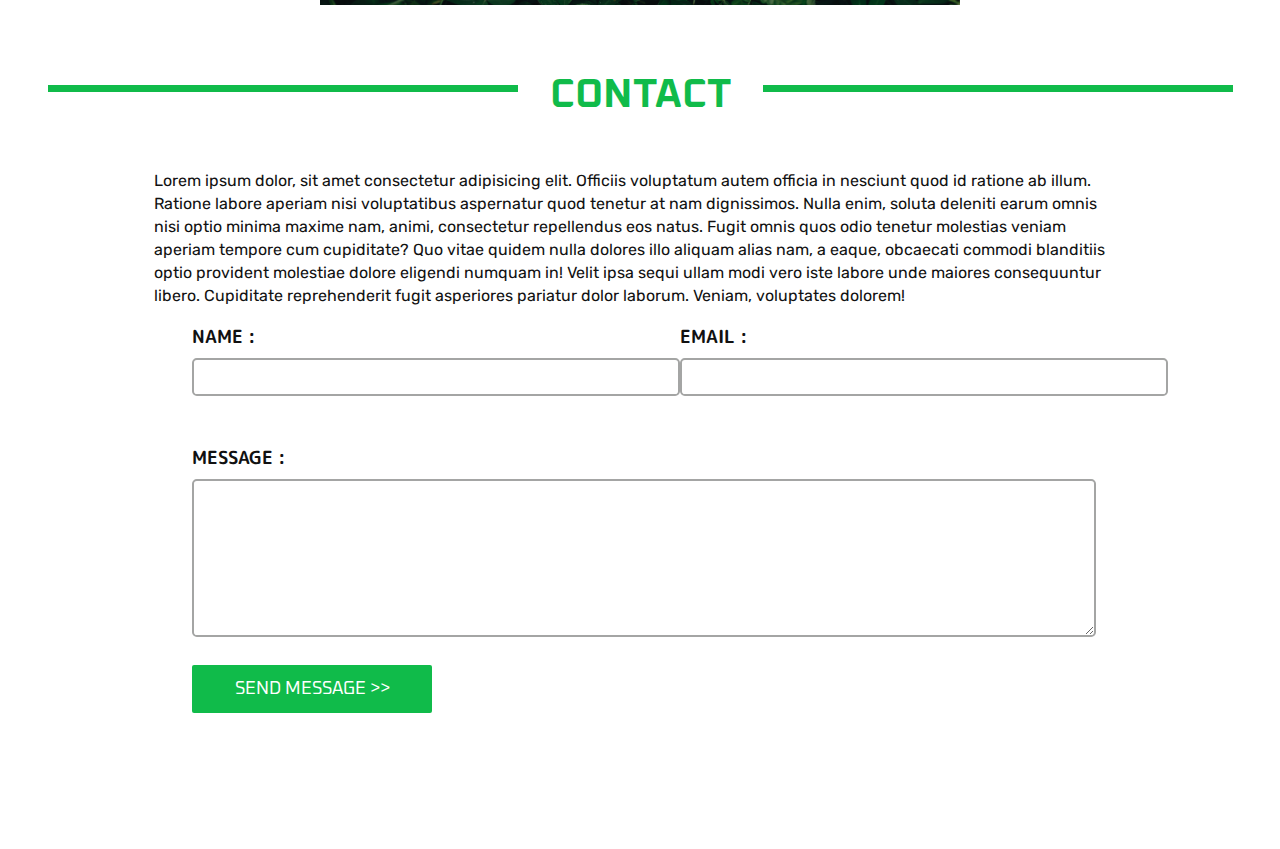
<file: DAY 6/index.html>
<!DOCTYPE html>
<html lang="en">
<head>
    <meta charset="UTF-8">
    <meta http-equiv="X-UA-Compatible" content="IE=edge">
    <meta name="viewport" content="width=device-width, initial-scale=1.0">
    <title>PORTFOLIO - DAY 4</title>
    <link rel="stylesheet" href="./css/style.css">
    
</head>
<body bgcolor="#FFF" class="text-white" style="margin:0 0 auto 0;">
    
        <nav class="text-dark font-weight-bold font-style-home">
            <div>
                <a>SIVA SHANKAR S R</a>
            </div>
            <div class="nav-tabs">
                <div>
                    <a href="#Home" class="text-dark">Home</a>
                </div>
                <div>
                    <a href="#Skills" class="text-dark">Skills</a>
                </div>
                <div>
                    <a href="#Projects" class="text-dark">Projects</a>
                </div>
                <div>
                    <a href="#Contact" class="text-dark">Contact</a>
                  
                </div>
            </div>
        </nav>

        <section class="Home text-dark" id="Home">
            <div class="left">
                <p class="heading">HI THERE,WELCOME<br>I AM <span class="text-success">SIVA</span></p>
                <div>
                    <p class="welcomeText">Lorem Ipsum is simply dummy text of the printing and typesetting industry. Lorem Ipsum has been the industry's standard dummy text ever since the 1500s, when an unknown printer took a galley of type and scrambled it to make a type specimen book. It has survived not only five centuries, but also the leap into electronic typesetting, remaining essentially unchanged. It was popularised in the 1960s with the release of Letraset sheets containing Lorem Ipsum passages, and more recently with desktop publishing software like Aldus PageMaker including versions of Lorem Ipsum.</p>
                </div>
            </div>
            <div class="right">
                <svg width="298" height="440" viewBox="0 0 298 440" fill="none" xmlns="http://www.w3.org/2000/svg" xmlns:xlink="http://www.w3.org/1999/xlink">
                    <rect width="320" height="500" fill="url(#pattern0)"/>
                    <defs>
                    <pattern id="pattern0" patternContentUnits="objectBoundingBox" width="1" height="1">
                    <use xlink:href="#image0" transform="translate(0 0.0756507) scale(0.00414938 0.00281026)"/>
                    </pattern>
                    <image id="image0" width="241" height="302" xlink:href="[data-uri]"/>
                    </defs>
                    </svg> 
            </div>
        </section>

        <section class="Skill text-dark" id="Skills">
            <div class="HEAD_topic">
            <div class="skill-heading 
            text-center 
            text-success  
            font-style-topic 
            font-weight-bold"
            >SKILLS</div>
        </div>

        <section class="grid-skill">
            <div class="card1">
                <div class="card-header">
                    <div class='skill-icon'>

                   
                    <svg width="54" height="47" viewBox="0 0 54 47" fill="none" xmlns="http://www.w3.org/2000/svg">
                        <path d="M27.4808 28.3773C30.0992 28.3773 32.2218 26.2876 32.2218 23.7099C32.2218 21.1323 30.0992 19.0426 27.4808 19.0426C24.8624 19.0426 22.7398 21.1323 22.7398 23.7099C22.7398 26.2876 24.8624 28.3773 27.4808 28.3773Z" fill="#10BB4A"/>
                        <path d="M16.7238 46.9721C15.7605 46.9721 14.9105 46.7676 14.1928 46.3585C11.4823 44.8151 10.5379 40.371 11.6806 34.4671C12.6156 29.6232 14.9011 23.9331 18.1216 18.4384C21.2854 13.0459 25.0819 8.30418 28.8313 5.09658C31.0223 3.2185 33.2417 1.84248 35.2439 1.11728C37.4255 0.327004 39.3143 0.327004 40.6932 1.10799C43.517 2.70714 44.452 7.61618 43.1298 13.9012C42.1948 18.364 39.966 23.7472 36.8494 29.0746C33.525 34.746 29.9362 39.3204 26.4702 42.3048C24.2225 44.2387 21.9087 45.6519 19.7932 46.3864C18.6882 46.7769 17.6493 46.9721 16.7238 46.9721ZM19.0943 18.9962L20.0765 19.5541C17.026 24.7606 14.7689 30.3484 13.9 34.8855C12.8517 40.3245 13.8622 43.5972 15.3166 44.4246C15.6755 44.6292 16.1477 44.7407 16.7238 44.7407C18.6032 44.7407 21.5592 43.5693 24.978 40.6313C28.2552 37.8142 31.6834 33.4258 34.885 27.9682C37.8883 22.8453 40.0226 17.6946 40.9104 13.4642C42.1476 7.5418 41.0804 3.91581 39.5599 3.05115C38.7855 2.61417 37.5294 2.66995 36.0183 3.2185C34.2711 3.85072 32.2973 5.08728 30.314 6.78871C26.7536 9.83826 23.1175 14.3754 20.0765 19.5634L19.0943 18.9962Z" fill="#10BB4A"/>
                        <path d="M27.4807 34.402C20.8225 34.402 15.0049 33.6303 10.6511 32.1613C7.82732 31.213 5.4285 29.9485 3.7191 28.5074C1.90581 26.9826 0.942505 25.3184 0.942505 23.7099C0.942505 20.6232 4.38019 17.6015 10.1506 15.6305C14.8727 14.0127 21.0303 13.1109 27.4713 13.1109C33.7989 13.1109 39.8715 13.9849 44.5652 15.584C47.3135 16.5138 49.6273 17.7224 51.2706 19.0612C53.0556 20.5302 54 22.1387 54 23.7099C54 26.9176 50.1562 30.1623 43.9608 32.1799C39.5787 33.6117 33.7233 34.402 27.4807 34.402ZM27.4807 15.3423C21.3703 15.3423 15.326 16.2162 10.9061 17.7317C5.59849 19.554 3.21856 22.0457 3.21856 23.7099C3.21856 25.4393 5.77793 28.1634 11.3878 30.0508C15.5055 31.4361 21.0775 32.1706 27.4807 32.1706C33.4872 32.1706 39.0876 31.4268 43.2525 30.0601C49.0796 28.1541 51.7428 25.43 51.7428 23.7099C51.7428 22.8267 51.0629 21.7854 49.8257 20.772C48.3996 19.6005 46.3219 18.5313 43.838 17.6852C39.3709 16.179 33.5628 15.3423 27.4807 15.3423Z" fill="#10BB4A"/>
                        <path d="M38.2378 47C35.6689 47 32.4107 45.4752 29.0108 42.593C25.2142 39.3761 21.3515 34.588 18.1216 29.0932C14.9484 23.7007 12.6818 18.0943 11.7279 13.2876C11.1707 10.4798 11.0668 7.90438 11.4257 5.83106C11.8223 3.57179 12.7573 1.96334 14.1456 1.17306C16.96 -0.435397 21.7482 1.21954 26.6214 5.48705C30.078 8.50871 33.7045 13.1016 36.8306 18.4198C40.1644 24.0912 42.4027 29.4372 43.2904 33.8813C43.8665 36.7635 43.9609 39.4412 43.5548 41.6168C43.1204 43.9319 42.1382 45.5775 40.7216 46.3864C40.0133 46.7955 39.1727 47 38.2378 47ZM20.086 27.9775C23.1459 33.184 26.9425 37.8978 30.4935 40.9009C34.7529 44.5083 38.1339 45.2893 39.5977 44.4525C41.1182 43.5878 42.2327 40.0455 41.0805 34.3183C40.2305 30.1159 38.0867 25.0023 34.8756 19.5447C31.8629 14.4219 28.3969 10.0242 25.1198 7.16059C20.5299 3.14411 16.8089 2.24226 15.2884 3.10692C14.5139 3.5439 13.9378 4.65029 13.664 6.21225C13.3523 8.01595 13.4467 10.3217 13.9567 12.8599C14.8634 17.4249 17.0355 22.7895 20.086 27.9775Z" fill="#10BB4A"/>
                        </svg>
                    </div>
                    <p class="font-weight-bold text-success card_heading">REACT JS</p>                        
                </div>
                  <div class="card-body">
                    Lorem ipsum dolor sit amet consectetur adipisicing elit. Atque voluptas, nulla sapiente similique cum eum sit ducimus laudantium dicta, facere praesentium aspernatur deleniti necessitatibus adipisci odit totam? Sunt neque nulla iste, 
                </div>
            </div>
            <div class="card2">
                <div class="card-header">
                    <div class='skill-icon'>

                   
                    <svg width="54" height="47" viewBox="0 0 54 47" fill="none" xmlns="http://www.w3.org/2000/svg">
                        <path d="M27.4808 28.3773C30.0992 28.3773 32.2218 26.2876 32.2218 23.7099C32.2218 21.1323 30.0992 19.0426 27.4808 19.0426C24.8624 19.0426 22.7398 21.1323 22.7398 23.7099C22.7398 26.2876 24.8624 28.3773 27.4808 28.3773Z" fill="#10BB4A"/>
                        <path d="M16.7238 46.9721C15.7605 46.9721 14.9105 46.7676 14.1928 46.3585C11.4823 44.8151 10.5379 40.371 11.6806 34.4671C12.6156 29.6232 14.9011 23.9331 18.1216 18.4384C21.2854 13.0459 25.0819 8.30418 28.8313 5.09658C31.0223 3.2185 33.2417 1.84248 35.2439 1.11728C37.4255 0.327004 39.3143 0.327004 40.6932 1.10799C43.517 2.70714 44.452 7.61618 43.1298 13.9012C42.1948 18.364 39.966 23.7472 36.8494 29.0746C33.525 34.746 29.9362 39.3204 26.4702 42.3048C24.2225 44.2387 21.9087 45.6519 19.7932 46.3864C18.6882 46.7769 17.6493 46.9721 16.7238 46.9721ZM19.0943 18.9962L20.0765 19.5541C17.026 24.7606 14.7689 30.3484 13.9 34.8855C12.8517 40.3245 13.8622 43.5972 15.3166 44.4246C15.6755 44.6292 16.1477 44.7407 16.7238 44.7407C18.6032 44.7407 21.5592 43.5693 24.978 40.6313C28.2552 37.8142 31.6834 33.4258 34.885 27.9682C37.8883 22.8453 40.0226 17.6946 40.9104 13.4642C42.1476 7.5418 41.0804 3.91581 39.5599 3.05115C38.7855 2.61417 37.5294 2.66995 36.0183 3.2185C34.2711 3.85072 32.2973 5.08728 30.314 6.78871C26.7536 9.83826 23.1175 14.3754 20.0765 19.5634L19.0943 18.9962Z" fill="#10BB4A"/>
                        <path d="M27.4807 34.402C20.8225 34.402 15.0049 33.6303 10.6511 32.1613C7.82732 31.213 5.4285 29.9485 3.7191 28.5074C1.90581 26.9826 0.942505 25.3184 0.942505 23.7099C0.942505 20.6232 4.38019 17.6015 10.1506 15.6305C14.8727 14.0127 21.0303 13.1109 27.4713 13.1109C33.7989 13.1109 39.8715 13.9849 44.5652 15.584C47.3135 16.5138 49.6273 17.7224 51.2706 19.0612C53.0556 20.5302 54 22.1387 54 23.7099C54 26.9176 50.1562 30.1623 43.9608 32.1799C39.5787 33.6117 33.7233 34.402 27.4807 34.402ZM27.4807 15.3423C21.3703 15.3423 15.326 16.2162 10.9061 17.7317C5.59849 19.554 3.21856 22.0457 3.21856 23.7099C3.21856 25.4393 5.77793 28.1634 11.3878 30.0508C15.5055 31.4361 21.0775 32.1706 27.4807 32.1706C33.4872 32.1706 39.0876 31.4268 43.2525 30.0601C49.0796 28.1541 51.7428 25.43 51.7428 23.7099C51.7428 22.8267 51.0629 21.7854 49.8257 20.772C48.3996 19.6005 46.3219 18.5313 43.838 17.6852C39.3709 16.179 33.5628 15.3423 27.4807 15.3423Z" fill="#10BB4A"/>
                        <path d="M38.2378 47C35.6689 47 32.4107 45.4752 29.0108 42.593C25.2142 39.3761 21.3515 34.588 18.1216 29.0932C14.9484 23.7007 12.6818 18.0943 11.7279 13.2876C11.1707 10.4798 11.0668 7.90438 11.4257 5.83106C11.8223 3.57179 12.7573 1.96334 14.1456 1.17306C16.96 -0.435397 21.7482 1.21954 26.6214 5.48705C30.078 8.50871 33.7045 13.1016 36.8306 18.4198C40.1644 24.0912 42.4027 29.4372 43.2904 33.8813C43.8665 36.7635 43.9609 39.4412 43.5548 41.6168C43.1204 43.9319 42.1382 45.5775 40.7216 46.3864C40.0133 46.7955 39.1727 47 38.2378 47ZM20.086 27.9775C23.1459 33.184 26.9425 37.8978 30.4935 40.9009C34.7529 44.5083 38.1339 45.2893 39.5977 44.4525C41.1182 43.5878 42.2327 40.0455 41.0805 34.3183C40.2305 30.1159 38.0867 25.0023 34.8756 19.5447C31.8629 14.4219 28.3969 10.0242 25.1198 7.16059C20.5299 3.14411 16.8089 2.24226 15.2884 3.10692C14.5139 3.5439 13.9378 4.65029 13.664 6.21225C13.3523 8.01595 13.4467 10.3217 13.9567 12.8599C14.8634 17.4249 17.0355 22.7895 20.086 27.9775Z" fill="#10BB4A"/>
                        </svg>
                    </div>
                    <p class="font-weight-bold text-success card_heading">REACT JS</p>                        
                </div>
                  <div class="card-body">
                    Lorem ipsum dolor sit amet consectetur adipisicing elit. Atque voluptas, nulla sapiente similique cum eum sit ducimus laudantium dicta, facere praesentium aspernatur deleniti necessitatibus adipisci odit totam? Sunt neque nulla iste, 
                </div>
            </div>
            <div class="card3">
                <div class="card-header">
                    <div class='skill-icon'>

                   
                    <svg width="54" height="47" viewBox="0 0 54 47" fill="none" xmlns="http://www.w3.org/2000/svg">
                        <path d="M27.4808 28.3773C30.0992 28.3773 32.2218 26.2876 32.2218 23.7099C32.2218 21.1323 30.0992 19.0426 27.4808 19.0426C24.8624 19.0426 22.7398 21.1323 22.7398 23.7099C22.7398 26.2876 24.8624 28.3773 27.4808 28.3773Z" fill="#10BB4A"/>
                        <path d="M16.7238 46.9721C15.7605 46.9721 14.9105 46.7676 14.1928 46.3585C11.4823 44.8151 10.5379 40.371 11.6806 34.4671C12.6156 29.6232 14.9011 23.9331 18.1216 18.4384C21.2854 13.0459 25.0819 8.30418 28.8313 5.09658C31.0223 3.2185 33.2417 1.84248 35.2439 1.11728C37.4255 0.327004 39.3143 0.327004 40.6932 1.10799C43.517 2.70714 44.452 7.61618 43.1298 13.9012C42.1948 18.364 39.966 23.7472 36.8494 29.0746C33.525 34.746 29.9362 39.3204 26.4702 42.3048C24.2225 44.2387 21.9087 45.6519 19.7932 46.3864C18.6882 46.7769 17.6493 46.9721 16.7238 46.9721ZM19.0943 18.9962L20.0765 19.5541C17.026 24.7606 14.7689 30.3484 13.9 34.8855C12.8517 40.3245 13.8622 43.5972 15.3166 44.4246C15.6755 44.6292 16.1477 44.7407 16.7238 44.7407C18.6032 44.7407 21.5592 43.5693 24.978 40.6313C28.2552 37.8142 31.6834 33.4258 34.885 27.9682C37.8883 22.8453 40.0226 17.6946 40.9104 13.4642C42.1476 7.5418 41.0804 3.91581 39.5599 3.05115C38.7855 2.61417 37.5294 2.66995 36.0183 3.2185C34.2711 3.85072 32.2973 5.08728 30.314 6.78871C26.7536 9.83826 23.1175 14.3754 20.0765 19.5634L19.0943 18.9962Z" fill="#10BB4A"/>
                        <path d="M27.4807 34.402C20.8225 34.402 15.0049 33.6303 10.6511 32.1613C7.82732 31.213 5.4285 29.9485 3.7191 28.5074C1.90581 26.9826 0.942505 25.3184 0.942505 23.7099C0.942505 20.6232 4.38019 17.6015 10.1506 15.6305C14.8727 14.0127 21.0303 13.1109 27.4713 13.1109C33.7989 13.1109 39.8715 13.9849 44.5652 15.584C47.3135 16.5138 49.6273 17.7224 51.2706 19.0612C53.0556 20.5302 54 22.1387 54 23.7099C54 26.9176 50.1562 30.1623 43.9608 32.1799C39.5787 33.6117 33.7233 34.402 27.4807 34.402ZM27.4807 15.3423C21.3703 15.3423 15.326 16.2162 10.9061 17.7317C5.59849 19.554 3.21856 22.0457 3.21856 23.7099C3.21856 25.4393 5.77793 28.1634 11.3878 30.0508C15.5055 31.4361 21.0775 32.1706 27.4807 32.1706C33.4872 32.1706 39.0876 31.4268 43.2525 30.0601C49.0796 28.1541 51.7428 25.43 51.7428 23.7099C51.7428 22.8267 51.0629 21.7854 49.8257 20.772C48.3996 19.6005 46.3219 18.5313 43.838 17.6852C39.3709 16.179 33.5628 15.3423 27.4807 15.3423Z" fill="#10BB4A"/>
                        <path d="M38.2378 47C35.6689 47 32.4107 45.4752 29.0108 42.593C25.2142 39.3761 21.3515 34.588 18.1216 29.0932C14.9484 23.7007 12.6818 18.0943 11.7279 13.2876C11.1707 10.4798 11.0668 7.90438 11.4257 5.83106C11.8223 3.57179 12.7573 1.96334 14.1456 1.17306C16.96 -0.435397 21.7482 1.21954 26.6214 5.48705C30.078 8.50871 33.7045 13.1016 36.8306 18.4198C40.1644 24.0912 42.4027 29.4372 43.2904 33.8813C43.8665 36.7635 43.9609 39.4412 43.5548 41.6168C43.1204 43.9319 42.1382 45.5775 40.7216 46.3864C40.0133 46.7955 39.1727 47 38.2378 47ZM20.086 27.9775C23.1459 33.184 26.9425 37.8978 30.4935 40.9009C34.7529 44.5083 38.1339 45.2893 39.5977 44.4525C41.1182 43.5878 42.2327 40.0455 41.0805 34.3183C40.2305 30.1159 38.0867 25.0023 34.8756 19.5447C31.8629 14.4219 28.3969 10.0242 25.1198 7.16059C20.5299 3.14411 16.8089 2.24226 15.2884 3.10692C14.5139 3.5439 13.9378 4.65029 13.664 6.21225C13.3523 8.01595 13.4467 10.3217 13.9567 12.8599C14.8634 17.4249 17.0355 22.7895 20.086 27.9775Z" fill="#10BB4A"/>
                        </svg>
                    </div>
                    <p class="font-weight-bold text-success card_heading">REACT JS</p>                        
                </div>
                  <div class="card-body">
                    Lorem ipsum dolor sit amet consectetur adipisicing elit. Atque voluptas, nulla sapiente similique cum eum sit ducimus laudantium dicta, facere praesentium aspernatur deleniti necessitatibus adipisci odit totam? Sunt neque nulla iste, 
                </div>
            </div>
            <div class="card4">
                <div class="card-header">
                    <div class='skill-icon'>

                   
                    <svg width="54" height="47" viewBox="0 0 54 47" fill="none" xmlns="http://www.w3.org/2000/svg">
                        <path d="M27.4808 28.3773C30.0992 28.3773 32.2218 26.2876 32.2218 23.7099C32.2218 21.1323 30.0992 19.0426 27.4808 19.0426C24.8624 19.0426 22.7398 21.1323 22.7398 23.7099C22.7398 26.2876 24.8624 28.3773 27.4808 28.3773Z" fill="#10BB4A"/>
                        <path d="M16.7238 46.9721C15.7605 46.9721 14.9105 46.7676 14.1928 46.3585C11.4823 44.8151 10.5379 40.371 11.6806 34.4671C12.6156 29.6232 14.9011 23.9331 18.1216 18.4384C21.2854 13.0459 25.0819 8.30418 28.8313 5.09658C31.0223 3.2185 33.2417 1.84248 35.2439 1.11728C37.4255 0.327004 39.3143 0.327004 40.6932 1.10799C43.517 2.70714 44.452 7.61618 43.1298 13.9012C42.1948 18.364 39.966 23.7472 36.8494 29.0746C33.525 34.746 29.9362 39.3204 26.4702 42.3048C24.2225 44.2387 21.9087 45.6519 19.7932 46.3864C18.6882 46.7769 17.6493 46.9721 16.7238 46.9721ZM19.0943 18.9962L20.0765 19.5541C17.026 24.7606 14.7689 30.3484 13.9 34.8855C12.8517 40.3245 13.8622 43.5972 15.3166 44.4246C15.6755 44.6292 16.1477 44.7407 16.7238 44.7407C18.6032 44.7407 21.5592 43.5693 24.978 40.6313C28.2552 37.8142 31.6834 33.4258 34.885 27.9682C37.8883 22.8453 40.0226 17.6946 40.9104 13.4642C42.1476 7.5418 41.0804 3.91581 39.5599 3.05115C38.7855 2.61417 37.5294 2.66995 36.0183 3.2185C34.2711 3.85072 32.2973 5.08728 30.314 6.78871C26.7536 9.83826 23.1175 14.3754 20.0765 19.5634L19.0943 18.9962Z" fill="#10BB4A"/>
                        <path d="M27.4807 34.402C20.8225 34.402 15.0049 33.6303 10.6511 32.1613C7.82732 31.213 5.4285 29.9485 3.7191 28.5074C1.90581 26.9826 0.942505 25.3184 0.942505 23.7099C0.942505 20.6232 4.38019 17.6015 10.1506 15.6305C14.8727 14.0127 21.0303 13.1109 27.4713 13.1109C33.7989 13.1109 39.8715 13.9849 44.5652 15.584C47.3135 16.5138 49.6273 17.7224 51.2706 19.0612C53.0556 20.5302 54 22.1387 54 23.7099C54 26.9176 50.1562 30.1623 43.9608 32.1799C39.5787 33.6117 33.7233 34.402 27.4807 34.402ZM27.4807 15.3423C21.3703 15.3423 15.326 16.2162 10.9061 17.7317C5.59849 19.554 3.21856 22.0457 3.21856 23.7099C3.21856 25.4393 5.77793 28.1634 11.3878 30.0508C15.5055 31.4361 21.0775 32.1706 27.4807 32.1706C33.4872 32.1706 39.0876 31.4268 43.2525 30.0601C49.0796 28.1541 51.7428 25.43 51.7428 23.7099C51.7428 22.8267 51.0629 21.7854 49.8257 20.772C48.3996 19.6005 46.3219 18.5313 43.838 17.6852C39.3709 16.179 33.5628 15.3423 27.4807 15.3423Z" fill="#10BB4A"/>
                        <path d="M38.2378 47C35.6689 47 32.4107 45.4752 29.0108 42.593C25.2142 39.3761 21.3515 34.588 18.1216 29.0932C14.9484 23.7007 12.6818 18.0943 11.7279 13.2876C11.1707 10.4798 11.0668 7.90438 11.4257 5.83106C11.8223 3.57179 12.7573 1.96334 14.1456 1.17306C16.96 -0.435397 21.7482 1.21954 26.6214 5.48705C30.078 8.50871 33.7045 13.1016 36.8306 18.4198C40.1644 24.0912 42.4027 29.4372 43.2904 33.8813C43.8665 36.7635 43.9609 39.4412 43.5548 41.6168C43.1204 43.9319 42.1382 45.5775 40.7216 46.3864C40.0133 46.7955 39.1727 47 38.2378 47ZM20.086 27.9775C23.1459 33.184 26.9425 37.8978 30.4935 40.9009C34.7529 44.5083 38.1339 45.2893 39.5977 44.4525C41.1182 43.5878 42.2327 40.0455 41.0805 34.3183C40.2305 30.1159 38.0867 25.0023 34.8756 19.5447C31.8629 14.4219 28.3969 10.0242 25.1198 7.16059C20.5299 3.14411 16.8089 2.24226 15.2884 3.10692C14.5139 3.5439 13.9378 4.65029 13.664 6.21225C13.3523 8.01595 13.4467 10.3217 13.9567 12.8599C14.8634 17.4249 17.0355 22.7895 20.086 27.9775Z" fill="#10BB4A"/>
                        </svg>
                    </div>
                    <p class="font-weight-bold text-success card_heading">REACT JS</p>                        
                </div>
                  <div class="card-body">
                    Lorem ipsum dolor sit amet consectetur adipisicing elit. Atque voluptas, nulla sapiente similique cum eum sit ducimus laudantium dicta, facere praesentium aspernatur deleniti necessitatibus adipisci odit totam? Sunt neque nulla iste, 
                </div>
            </div>
            <div class="card5">
                <div class="card-header">
                    <div class='skill-icon'>

                   
                    <svg width="54" height="47" viewBox="0 0 54 47" fill="none" xmlns="http://www.w3.org/2000/svg">
                        <path d="M27.4808 28.3773C30.0992 28.3773 32.2218 26.2876 32.2218 23.7099C32.2218 21.1323 30.0992 19.0426 27.4808 19.0426C24.8624 19.0426 22.7398 21.1323 22.7398 23.7099C22.7398 26.2876 24.8624 28.3773 27.4808 28.3773Z" fill="#10BB4A"/>
                        <path d="M16.7238 46.9721C15.7605 46.9721 14.9105 46.7676 14.1928 46.3585C11.4823 44.8151 10.5379 40.371 11.6806 34.4671C12.6156 29.6232 14.9011 23.9331 18.1216 18.4384C21.2854 13.0459 25.0819 8.30418 28.8313 5.09658C31.0223 3.2185 33.2417 1.84248 35.2439 1.11728C37.4255 0.327004 39.3143 0.327004 40.6932 1.10799C43.517 2.70714 44.452 7.61618 43.1298 13.9012C42.1948 18.364 39.966 23.7472 36.8494 29.0746C33.525 34.746 29.9362 39.3204 26.4702 42.3048C24.2225 44.2387 21.9087 45.6519 19.7932 46.3864C18.6882 46.7769 17.6493 46.9721 16.7238 46.9721ZM19.0943 18.9962L20.0765 19.5541C17.026 24.7606 14.7689 30.3484 13.9 34.8855C12.8517 40.3245 13.8622 43.5972 15.3166 44.4246C15.6755 44.6292 16.1477 44.7407 16.7238 44.7407C18.6032 44.7407 21.5592 43.5693 24.978 40.6313C28.2552 37.8142 31.6834 33.4258 34.885 27.9682C37.8883 22.8453 40.0226 17.6946 40.9104 13.4642C42.1476 7.5418 41.0804 3.91581 39.5599 3.05115C38.7855 2.61417 37.5294 2.66995 36.0183 3.2185C34.2711 3.85072 32.2973 5.08728 30.314 6.78871C26.7536 9.83826 23.1175 14.3754 20.0765 19.5634L19.0943 18.9962Z" fill="#10BB4A"/>
                        <path d="M27.4807 34.402C20.8225 34.402 15.0049 33.6303 10.6511 32.1613C7.82732 31.213 5.4285 29.9485 3.7191 28.5074C1.90581 26.9826 0.942505 25.3184 0.942505 23.7099C0.942505 20.6232 4.38019 17.6015 10.1506 15.6305C14.8727 14.0127 21.0303 13.1109 27.4713 13.1109C33.7989 13.1109 39.8715 13.9849 44.5652 15.584C47.3135 16.5138 49.6273 17.7224 51.2706 19.0612C53.0556 20.5302 54 22.1387 54 23.7099C54 26.9176 50.1562 30.1623 43.9608 32.1799C39.5787 33.6117 33.7233 34.402 27.4807 34.402ZM27.4807 15.3423C21.3703 15.3423 15.326 16.2162 10.9061 17.7317C5.59849 19.554 3.21856 22.0457 3.21856 23.7099C3.21856 25.4393 5.77793 28.1634 11.3878 30.0508C15.5055 31.4361 21.0775 32.1706 27.4807 32.1706C33.4872 32.1706 39.0876 31.4268 43.2525 30.0601C49.0796 28.1541 51.7428 25.43 51.7428 23.7099C51.7428 22.8267 51.0629 21.7854 49.8257 20.772C48.3996 19.6005 46.3219 18.5313 43.838 17.6852C39.3709 16.179 33.5628 15.3423 27.4807 15.3423Z" fill="#10BB4A"/>
                        <path d="M38.2378 47C35.6689 47 32.4107 45.4752 29.0108 42.593C25.2142 39.3761 21.3515 34.588 18.1216 29.0932C14.9484 23.7007 12.6818 18.0943 11.7279 13.2876C11.1707 10.4798 11.0668 7.90438 11.4257 5.83106C11.8223 3.57179 12.7573 1.96334 14.1456 1.17306C16.96 -0.435397 21.7482 1.21954 26.6214 5.48705C30.078 8.50871 33.7045 13.1016 36.8306 18.4198C40.1644 24.0912 42.4027 29.4372 43.2904 33.8813C43.8665 36.7635 43.9609 39.4412 43.5548 41.6168C43.1204 43.9319 42.1382 45.5775 40.7216 46.3864C40.0133 46.7955 39.1727 47 38.2378 47ZM20.086 27.9775C23.1459 33.184 26.9425 37.8978 30.4935 40.9009C34.7529 44.5083 38.1339 45.2893 39.5977 44.4525C41.1182 43.5878 42.2327 40.0455 41.0805 34.3183C40.2305 30.1159 38.0867 25.0023 34.8756 19.5447C31.8629 14.4219 28.3969 10.0242 25.1198 7.16059C20.5299 3.14411 16.8089 2.24226 15.2884 3.10692C14.5139 3.5439 13.9378 4.65029 13.664 6.21225C13.3523 8.01595 13.4467 10.3217 13.9567 12.8599C14.8634 17.4249 17.0355 22.7895 20.086 27.9775Z" fill="#10BB4A"/>
                        </svg>
                    </div>
                    <p class="font-weight-bold text-success card_heading">REACT JS</p>                        
                </div>
                  <div class="card-body">
                    Lorem ipsum dolor sit amet consectetur adipisicing elit. Atque voluptas, nulla sapiente similique cum eum sit ducimus laudantium dicta, facere praesentium aspernatur deleniti necessitatibus adipisci odit totam? Sunt neque nulla iste, 
                </div>
            </div>
            <div class="card6">
                <div class="card-header">
                    <div class='skill-icon'>

                    <svg width="54" height="47" viewBox="0 0 54 47" fill="none" xmlns="http://www.w3.org/2000/svg">
                        <path d="M27.4808 28.3773C30.0992 28.3773 32.2218 26.2876 32.2218 23.7099C32.2218 21.1323 30.0992 19.0426 27.4808 19.0426C24.8624 19.0426 22.7398 21.1323 22.7398 23.7099C22.7398 26.2876 24.8624 28.3773 27.4808 28.3773Z" fill="#10BB4A"/>
                        <path d="M16.7238 46.9721C15.7605 46.9721 14.9105 46.7676 14.1928 46.3585C11.4823 44.8151 10.5379 40.371 11.6806 34.4671C12.6156 29.6232 14.9011 23.9331 18.1216 18.4384C21.2854 13.0459 25.0819 8.30418 28.8313 5.09658C31.0223 3.2185 33.2417 1.84248 35.2439 1.11728C37.4255 0.327004 39.3143 0.327004 40.6932 1.10799C43.517 2.70714 44.452 7.61618 43.1298 13.9012C42.1948 18.364 39.966 23.7472 36.8494 29.0746C33.525 34.746 29.9362 39.3204 26.4702 42.3048C24.2225 44.2387 21.9087 45.6519 19.7932 46.3864C18.6882 46.7769 17.6493 46.9721 16.7238 46.9721ZM19.0943 18.9962L20.0765 19.5541C17.026 24.7606 14.7689 30.3484 13.9 34.8855C12.8517 40.3245 13.8622 43.5972 15.3166 44.4246C15.6755 44.6292 16.1477 44.7407 16.7238 44.7407C18.6032 44.7407 21.5592 43.5693 24.978 40.6313C28.2552 37.8142 31.6834 33.4258 34.885 27.9682C37.8883 22.8453 40.0226 17.6946 40.9104 13.4642C42.1476 7.5418 41.0804 3.91581 39.5599 3.05115C38.7855 2.61417 37.5294 2.66995 36.0183 3.2185C34.2711 3.85072 32.2973 5.08728 30.314 6.78871C26.7536 9.83826 23.1175 14.3754 20.0765 19.5634L19.0943 18.9962Z" fill="#10BB4A"/>
                        <path d="M27.4807 34.402C20.8225 34.402 15.0049 33.6303 10.6511 32.1613C7.82732 31.213 5.4285 29.9485 3.7191 28.5074C1.90581 26.9826 0.942505 25.3184 0.942505 23.7099C0.942505 20.6232 4.38019 17.6015 10.1506 15.6305C14.8727 14.0127 21.0303 13.1109 27.4713 13.1109C33.7989 13.1109 39.8715 13.9849 44.5652 15.584C47.3135 16.5138 49.6273 17.7224 51.2706 19.0612C53.0556 20.5302 54 22.1387 54 23.7099C54 26.9176 50.1562 30.1623 43.9608 32.1799C39.5787 33.6117 33.7233 34.402 27.4807 34.402ZM27.4807 15.3423C21.3703 15.3423 15.326 16.2162 10.9061 17.7317C5.59849 19.554 3.21856 22.0457 3.21856 23.7099C3.21856 25.4393 5.77793 28.1634 11.3878 30.0508C15.5055 31.4361 21.0775 32.1706 27.4807 32.1706C33.4872 32.1706 39.0876 31.4268 43.2525 30.0601C49.0796 28.1541 51.7428 25.43 51.7428 23.7099C51.7428 22.8267 51.0629 21.7854 49.8257 20.772C48.3996 19.6005 46.3219 18.5313 43.838 17.6852C39.3709 16.179 33.5628 15.3423 27.4807 15.3423Z" fill="#10BB4A"/>
                        <path d="M38.2378 47C35.6689 47 32.4107 45.4752 29.0108 42.593C25.2142 39.3761 21.3515 34.588 18.1216 29.0932C14.9484 23.7007 12.6818 18.0943 11.7279 13.2876C11.1707 10.4798 11.0668 7.90438 11.4257 5.83106C11.8223 3.57179 12.7573 1.96334 14.1456 1.17306C16.96 -0.435397 21.7482 1.21954 26.6214 5.48705C30.078 8.50871 33.7045 13.1016 36.8306 18.4198C40.1644 24.0912 42.4027 29.4372 43.2904 33.8813C43.8665 36.7635 43.9609 39.4412 43.5548 41.6168C43.1204 43.9319 42.1382 45.5775 40.7216 46.3864C40.0133 46.7955 39.1727 47 38.2378 47ZM20.086 27.9775C23.1459 33.184 26.9425 37.8978 30.4935 40.9009C34.7529 44.5083 38.1339 45.2893 39.5977 44.4525C41.1182 43.5878 42.2327 40.0455 41.0805 34.3183C40.2305 30.1159 38.0867 25.0023 34.8756 19.5447C31.8629 14.4219 28.3969 10.0242 25.1198 7.16059C20.5299 3.14411 16.8089 2.24226 15.2884 3.10692C14.5139 3.5439 13.9378 4.65029 13.664 6.21225C13.3523 8.01595 13.4467 10.3217 13.9567 12.8599C14.8634 17.4249 17.0355 22.7895 20.086 27.9775Z" fill="#10BB4A"/>
                        </svg>
                    </div>
                    <p class="font-weight-bold text-success card_heading">REACT JS</p>                        
                </div>
                  <div class="card-body">
                    Lorem ipsum dolor sit amet consectetur adipisicing elit. Atque voluptas, nulla sapiente similique cum eum sit ducimus laudantium dicta, facere praesentium aspernatur deleniti necessitatibus adipisci odit totam? Sunt neque nulla iste, 
                </div>
            </div>

        </section>
           
        </section>


        <section class="Projects text-dark" id="Projects">
            <div class="HEAD_topic">
                <div class="project_heading text-success text-center font-weight-bold font-style-topic">PROJECTS</div>
            </div>
            
            <div class="projectCard">
                <img src="./assets/pexels-karyme-frança-1535907.jpg" alt="" >
                <div class="projectView text-white" id="panel">
                    <h1 class="projectTitle font-style-topic">COURSEHUBB</h1>
                    <p class="projectDescription font-style-topic">Lorem ipsum dolor sit amet consectetur adipisicing elit. Repudiandae facilis consequatur beatae, rerum, et veritatis harum necessitatibus officia nesciunt at deserunt impedit corrupti voluptas recusandae vitae ratione perferendis aspernatur libero laudantium vero suscipit voluptatibus corporis? Temporibus modi consequuntur esse aliquid ex repellat tempora, quaerat dolor harum distinctio inventore unde incidunt ad, vel voluptates architecto odio. Aut dolor exercitationem veritatis esse ullam impedit?!

                    </p>
                    <button class="projectButton btn-success font-style-topic">VIEW PROJECT-></button>
                </div>
                <p class="ProjectTitleInImg text-white font-style-topic font-weight-bold" >COURSEHUBB</p>
                
            </div>
            <div class="projectCard">
                <img src="./assets/pexels-karyme-frança-1535907.jpg" alt="" >
                <div class="projectView text-white" id="panel">
                    <h1 class="projectTitle font-style-topic">COURSEHUBB</h1>
                    <p class="projectDescription font-style-topic">Lorem ipsum dolor sit amet consectetur adipisicing elit. Repudiandae facilis consequatur beatae, rerum, et veritatis harum necessitatibus officia nesciunt at deserunt impedit corrupti voluptas recusandae vitae ratione perferendis aspernatur libero laudantium vero suscipit voluptatibus corporis? Temporibus modi consequuntur esse aliquid ex repellat tempora, quaerat dolor harum distinctio inventore unde incidunt ad, vel voluptates architecto odio. Aut dolor exercitationem veritatis esse ullam impedit?!

                    </p>
                    <button class="projectButton btn-success font-style-topic">VIEW PROJECT-></button>
                </div>
                <p class="ProjectTitleInImg text-white font-style-topic font-weight-bold" >COURSEHUBB</p>
                
            </div>
            <div class="projectCard">
                <img src="./assets/pexels-karyme-frança-1535907.jpg" alt="" >
                <div class="projectView text-white" id="panel">
                    <h1 class="projectTitle font-style-topic">COURSEHUBB</h1>
                    <p class="projectDescription font-style-topic">Lorem ipsum dolor sit amet consectetur adipisicing elit. Repudiandae facilis consequatur beatae, rerum, et veritatis harum necessitatibus officia nesciunt at deserunt impedit corrupti voluptas recusandae vitae ratione perferendis aspernatur libero laudantium vero suscipit voluptatibus corporis? Temporibus modi consequuntur esse aliquid ex repellat tempora, quaerat dolor harum distinctio inventore unde incidunt ad, vel voluptates architecto odio. Aut dolor exercitationem veritatis esse ullam impedit?!

                    </p>
                    <button class="projectButton btn-success font-style-topic">VIEW PROJECT-></button>
                </div>
                <p class="ProjectTitleInImg text-white font-style-topic font-weight-bold" >COURSEHUBB</p>
                
            </div>
        </section>
        
        <section class="Contact text-dark" id="Contact">
            <div class="HEAD_topic">
                <div class="contact_heading text-success text-center font-weight-bold font-style-topic">CONTACT</div>
            </div>
            <p class="contact-info">Lorem ipsum dolor, sit amet consectetur adipisicing elit. Officiis voluptatum autem officia in nesciunt quod id ratione ab illum. Ratione labore aperiam nisi voluptatibus aspernatur quod tenetur at nam dignissimos. Nulla enim, soluta deleniti earum omnis nisi optio minima maxime nam, animi, consectetur repellendus eos natus. Fugit omnis quos odio tenetur molestias veniam aperiam tempore cum cupiditate? Quo vitae quidem nulla dolores illo aliquam alias nam, a eaque, obcaecati commodi blanditiis optio provident molestiae dolore eligendi numquam in! Velit ipsa sequi ullam modi vero iste labore unde maiores consequuntur libero. Cupiditate reprehenderit fugit asperiores pariatur dolor laborum. Veniam, voluptates dolorem! </p>
            <form action="">
                <div class="grid-contact-form">
                <div>
                    <label for="">NAME :</label><br/>
                    <input type="text" name="" id=""/>
                </div>
                <div class="">
                    <label for="">EMAIL :</label><br/>
                    <input type="email" name="" id=""/>
                </div>
            </div>
            <div class="message-contact">
                <label for="">MESSAGE :</label><br/>
                <textarea name="" id="" cols="30" rows="10"></textarea>
            </div>
            <button class="form-button btn-success  font-style-topic">SEND MESSAGE >></button>
            </form>
        </section>
   
</body>
</html>
</file>
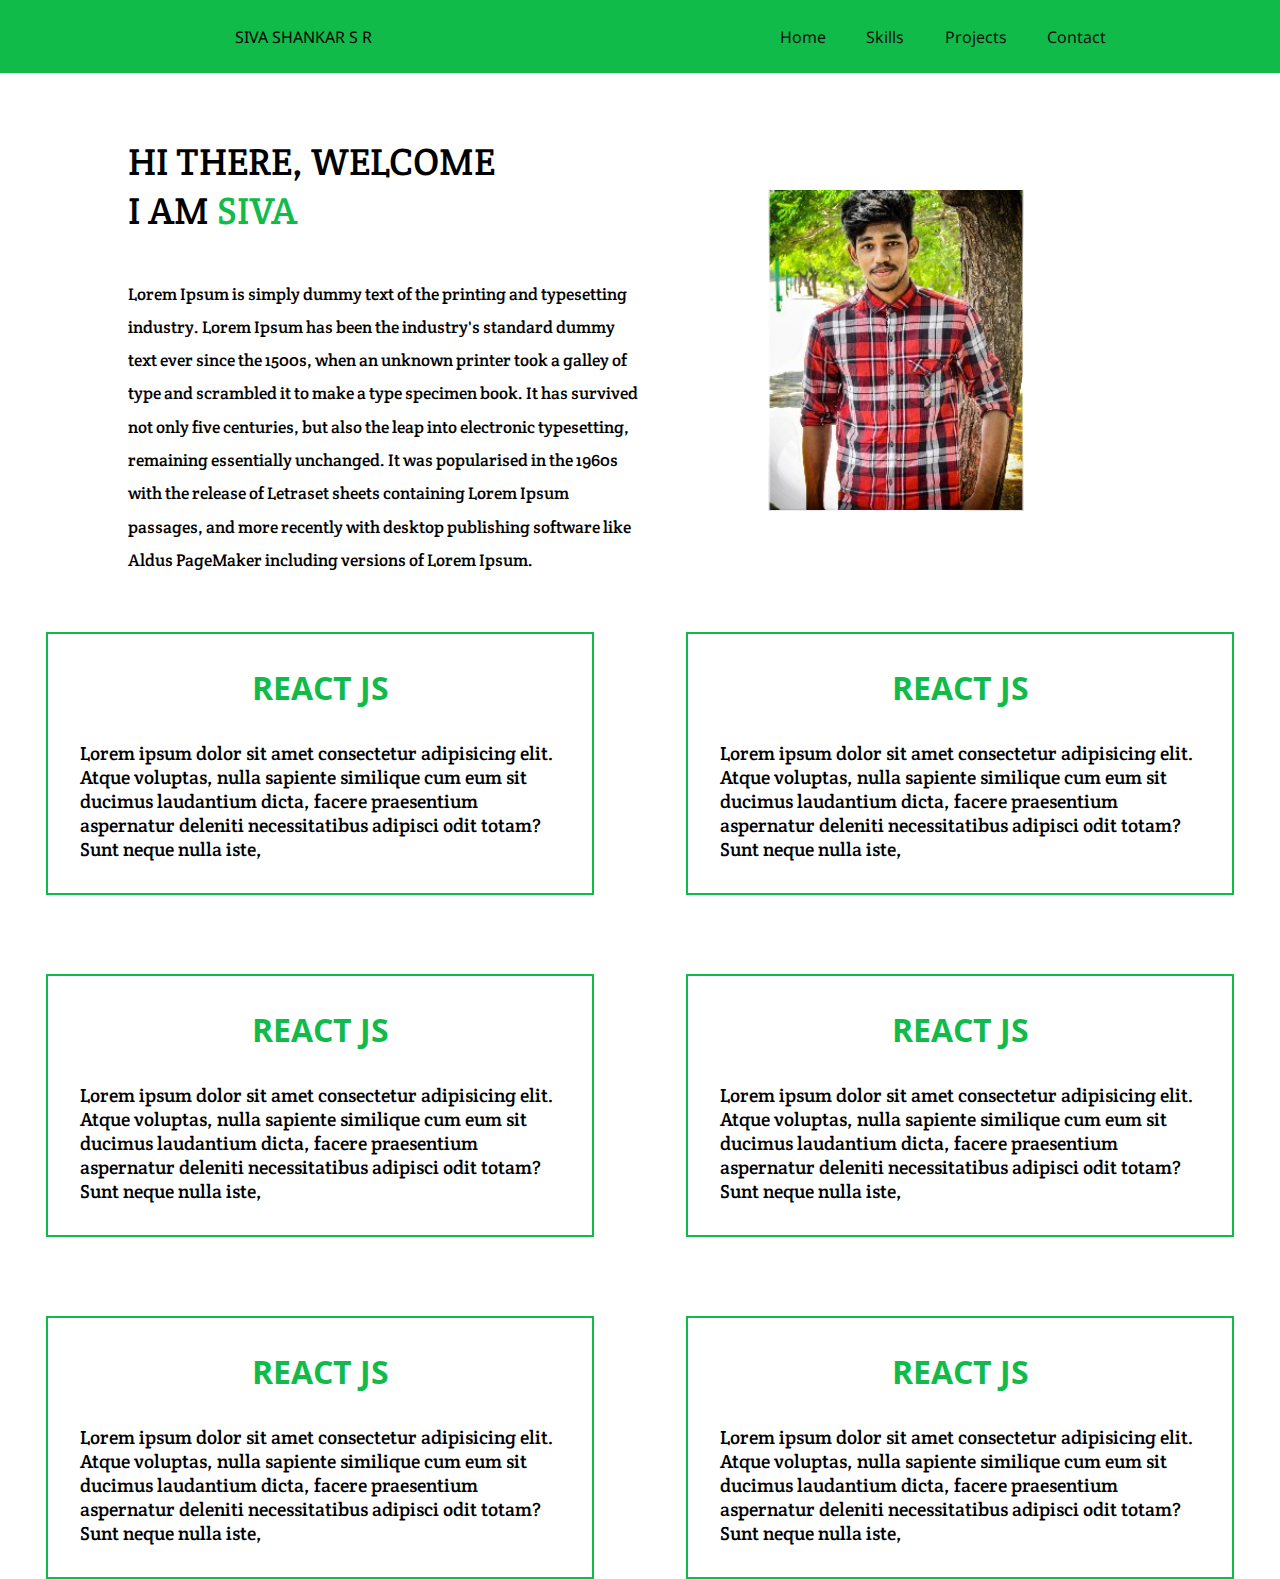
<file: DAY 8/index.html>
<!DOCTYPE html>
<html lang="en">
  <head>
    <meta charset="UTF-8" />
    <meta http-equiv="X-UA-Compatible" content="IE=edge" />
    <meta name="viewport" content="width=device-width, initial-scale=1.0" />
    <title>PORTFOLIO - DAY 8</title>
    <link rel="stylesheet" href="./css/style.css" />
    <link
      rel="stylesheet"
      href="https://cdnjs.cloudflare.com/ajax/libs/font-awesome/4.7.0/css/font-awesome.min.css"
    />
    <script src="./js/index.js"></script>
  </head>
  <body bgcolor="#FFF" class="text-white" style="margin: auto">
    <section class="navbar text-dark font-weigt-bold font-style-NotoSans" id="nav-tabs">
        <div class="navText">
            <a>SIVA SHANKAR S R</a>
        </div>
        <div class="nav-tabs">
                <a href="#Home" class="text-dark">Home</a>
                <a href="#Skills" class="text-dark">Skills</a>
                <a href="#Projects" class="text-dark">Projects</a>
                <a href="#Contact" class="text-dark">Contact</a>
        </div>
        <div class="nav-icon">
            <a href="javascript:void(0);" class="icon" onclick="myFunction()">
                <i class="fa fa-bars"></i>
              </a>
        </div>
    </section>
    
    <section class="home" id="HOME">
        <div class="welcome-text">
          <h1 class="welcomeHeading">HI THERE, WELCOME<br>I AM <span class="text-success">SIVA</span></h1>
          <div class="welcomeBody">
              <p >Lorem Ipsum is simply dummy text of the printing and typesetting industry. Lorem Ipsum has been the industry's standard dummy text ever since the 1500s, when an unknown printer took a galley of type and scrambled it to make a type specimen book. It has survived not only five centuries, but also the leap into electronic typesetting, remaining essentially unchanged. It was popularised in the 1960s with the release of Letraset sheets containing Lorem Ipsum passages, and more recently with desktop publishing software like Aldus PageMaker including versions of Lorem Ipsum.</p>
          </div>
        </div>
        <div class="welcome-img">
          <img src="./assets/welcome-img.jpg" alt="" srcset="">
        </div>
    </section>


    <section>
      <div class="container-grid">
        <div class="card1">
          <div class="card-header">
            <p class="font-weight-bold text-success card_heading">REACT JS</p>
          </div>
          <div class="card-body">
            Lorem ipsum dolor sit amet consectetur adipisicing elit. Atque
            voluptas, nulla sapiente similique cum eum sit ducimus laudantium
            dicta, facere praesentium aspernatur deleniti necessitatibus adipisci
            odit totam? Sunt neque nulla iste,
          </div>
        </div>
        <div class="card2">
          <div class="card-header">
            <p class="font-weight-bold text-success card_heading">REACT JS</p>
          </div>
          <div class="card-body">
            Lorem ipsum dolor sit amet consectetur adipisicing elit. Atque
            voluptas, nulla sapiente similique cum eum sit ducimus laudantium
            dicta, facere praesentium aspernatur deleniti necessitatibus adipisci
            odit totam? Sunt neque nulla iste,
          </div>
        </div>
        <div class="card3">
          <div class="card-header">
            <p class="font-weight-bold text-success card_heading">REACT JS</p>
          </div>
          <div class="card-body">
            Lorem ipsum dolor sit amet consectetur adipisicing elit. Atque
            voluptas, nulla sapiente similique cum eum sit ducimus laudantium
            dicta, facere praesentium aspernatur deleniti necessitatibus adipisci
            odit totam? Sunt neque nulla iste,
          </div>
        </div>
        <div class="card4">
          <div class="card-header">
            <p class="font-weight-bold text-success card_heading">REACT JS</p>
          </div>
          <div class="card-body">
            Lorem ipsum dolor sit amet consectetur adipisicing elit. Atque
            voluptas, nulla sapiente similique cum eum sit ducimus laudantium
            dicta, facere praesentium aspernatur deleniti necessitatibus adipisci
            odit totam? Sunt neque nulla iste,
          </div>
        </div>
        <div class="card5">
          <div class="card-header">
            <p class="font-weight-bold text-success card_heading">REACT JS</p>
          </div>
          <div class="card-body">
            Lorem ipsum dolor sit amet consectetur adipisicing elit. Atque
            voluptas, nulla sapiente similique cum eum sit ducimus laudantium
            dicta, facere praesentium aspernatur deleniti necessitatibus adipisci
            odit totam? Sunt neque nulla iste,
          </div>
        </div>
        <div class="card6">
          <div class="card-header">
            <p class="font-weight-bold text-success card_heading">REACT JS</p>
          </div>
          <div class="card-body">
            Lorem ipsum dolor sit amet consectetur adipisicing elit. Atque
            voluptas, nulla sapiente similique cum eum sit ducimus laudantium
            dicta, facere praesentium aspernatur deleniti necessitatibus adipisci
            odit totam? Sunt neque nulla iste,
          </div>
        </div>
      </div>
    </section>
   
  </body>
</html>
</file>
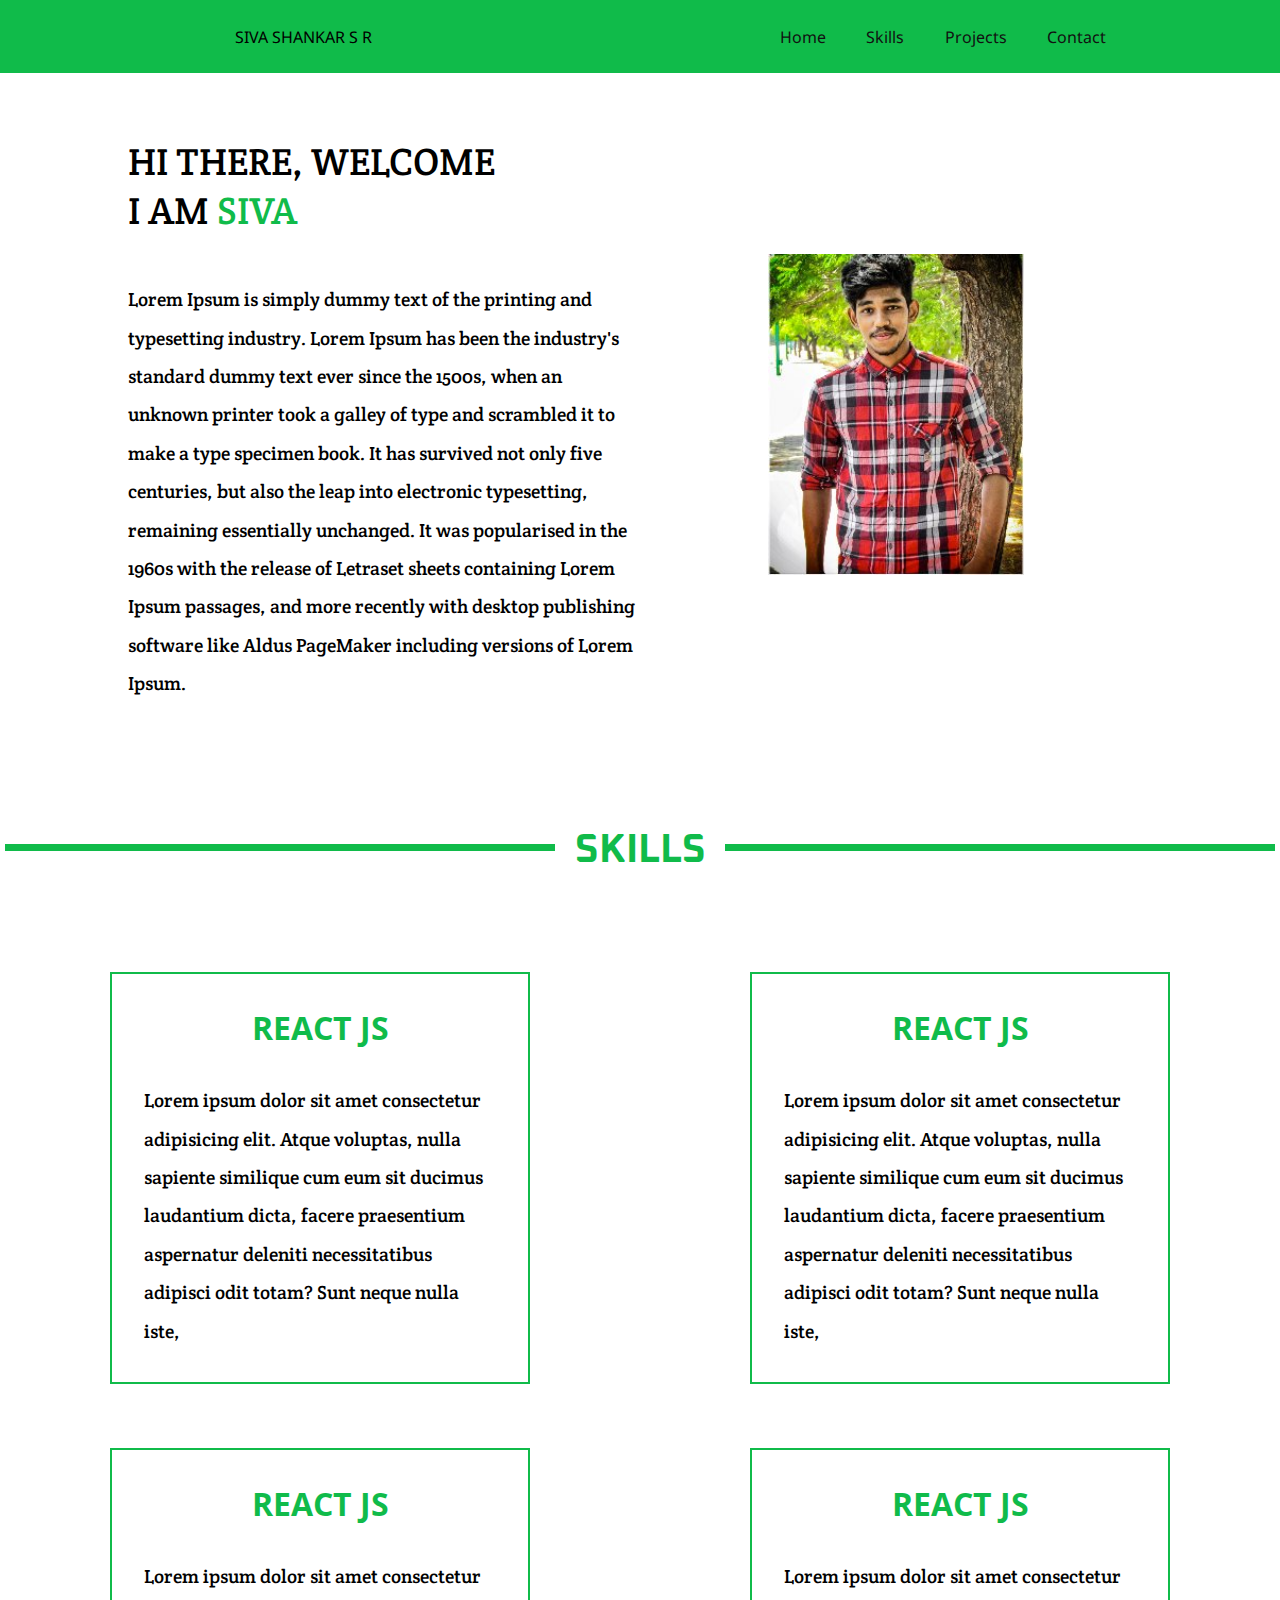
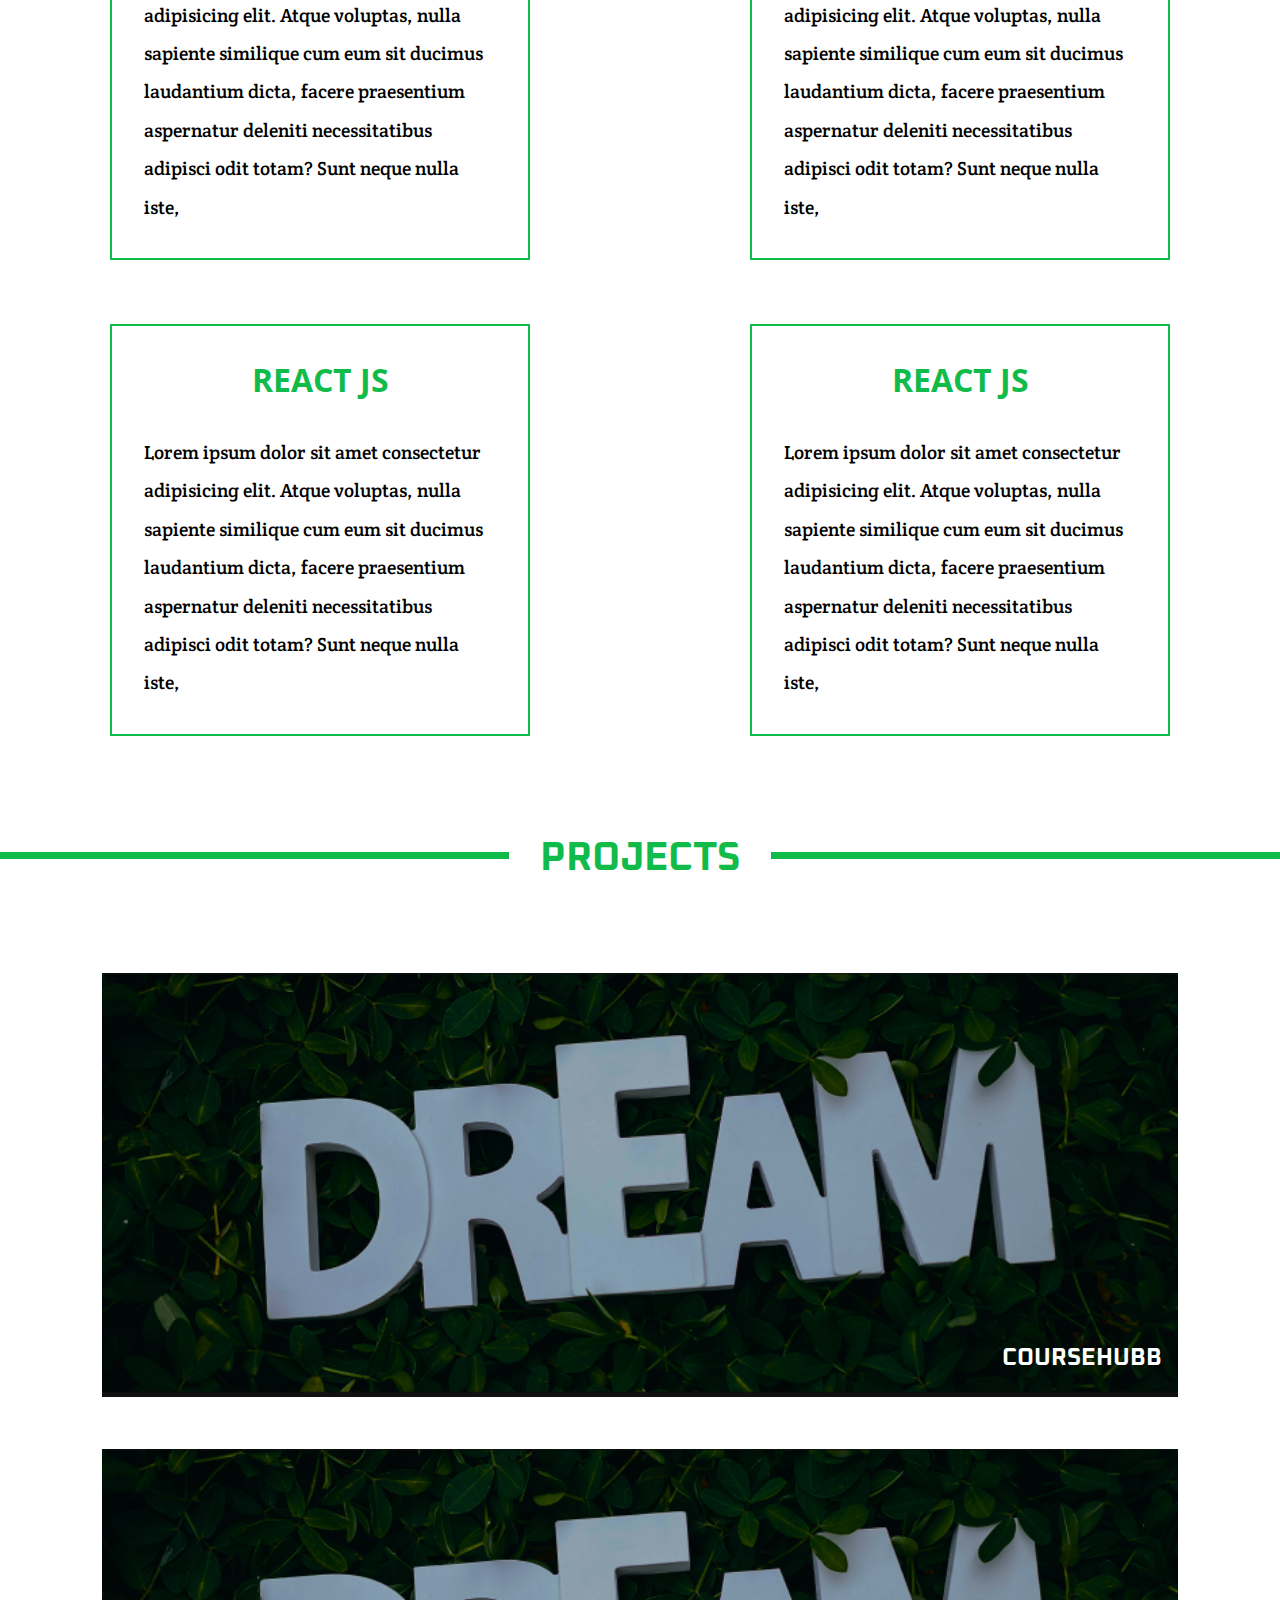
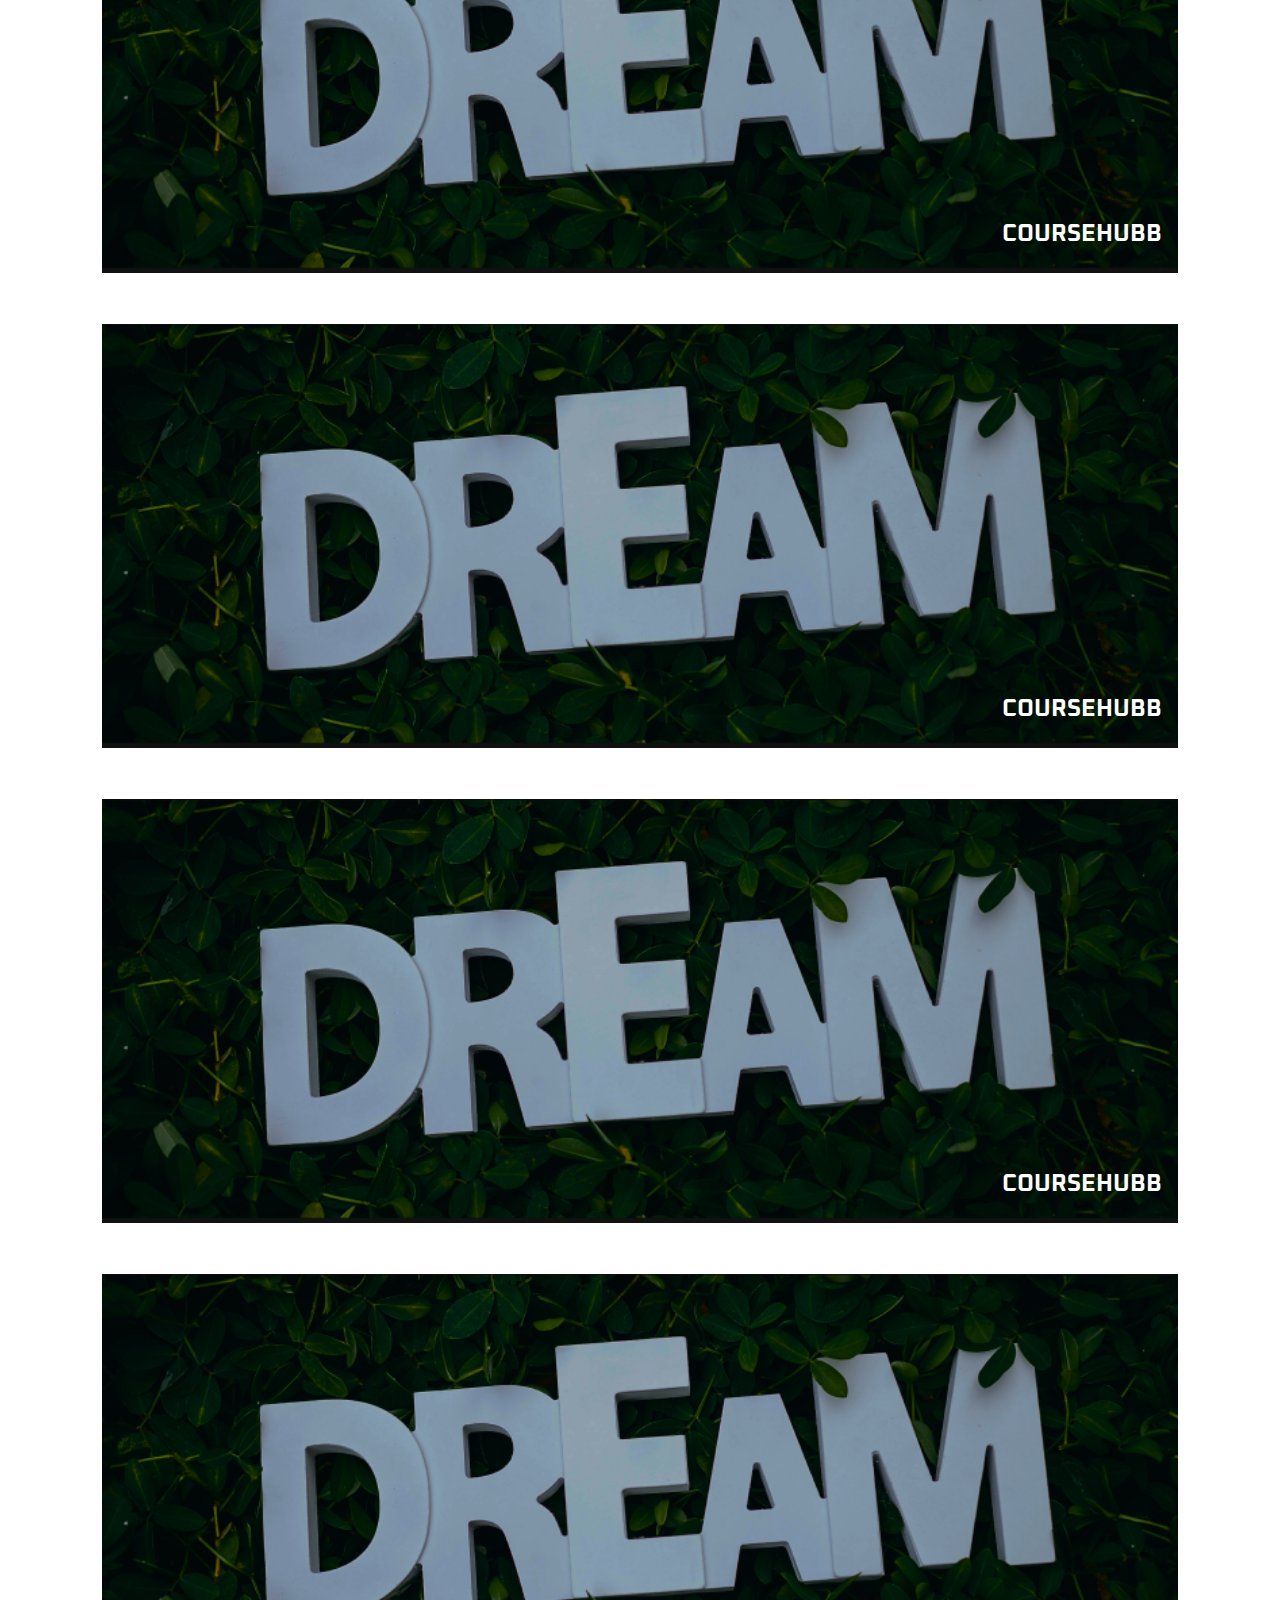
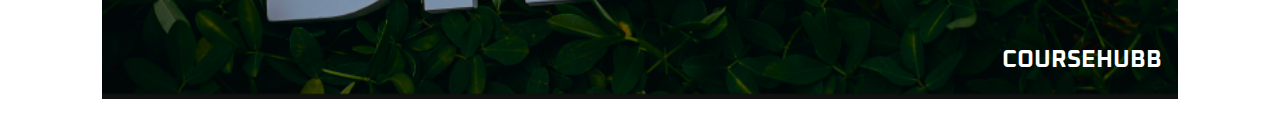
<file: DAY 9/index.html>
<!DOCTYPE html>
<html lang="en">
  <head>
    <meta charset="UTF-8" />
    <meta http-equiv="X-UA-Compatible" content="IE=edge" />
    <meta name="viewport" content="width=device-width, initial-scale=1.0" />
    <title>PORTFOLIO - DAY 9</title>
    <link rel="stylesheet" href="./css/style.css" />
    <link
      rel="stylesheet"
      href="https://cdnjs.cloudflare.com/ajax/libs/font-awesome/4.7.0/css/font-awesome.min.css"
    />
    <script src="./js/index.js"></script>
  </head>
  <body bgcolor="#FFF" class="text-white" style="margin: auto">
    <section
      class="navbar text-dark font-weigt-bold font-style-NotoSans"
      id="nav-tabs"
    >
      <div class="navText">
        <a>SIVA SHANKAR S R</a>
      </div>
      <div class="nav-tabs">
        <a href="#Home" class="text-dark">Home</a>
        <a href="#Skills" class="text-dark">Skills</a>
        <a href="#Projects" class="text-dark">Projects</a>
        <a href="#Contact" class="text-dark">Contact</a>
      </div>
      <div class="nav-icon">
        <a href="javascript:void(0);" class="icon" onclick="myFunction()">
          <i class="fa fa-bars"></i>
        </a>
      </div>
    </section>

    <section class="home" id="HOME">
      <div class="welcome-text">
        <h1 class="welcomeHeading">
          HI THERE, WELCOME<br />I AM <span class="text-success">SIVA</span>
        </h1>
        <div class="welcomeBody">
          <p>
            Lorem Ipsum is simply dummy text of the printing and typesetting
            industry. Lorem Ipsum has been the industry's standard dummy text
            ever since the 1500s, when an unknown printer took a galley of type
            and scrambled it to make a type specimen book. It has survived not
            only five centuries, but also the leap into electronic typesetting,
            remaining essentially unchanged. It was popularised in the 1960s
            with the release of Letraset sheets containing Lorem Ipsum passages,
            and more recently with desktop publishing software like Aldus
            PageMaker including versions of Lorem Ipsum.
          </p>
        </div>
      </div>
      <div class="welcome-img">
        <img src="./assets/welcome-img.jpg" alt="" srcset="" />
      </div>
    </section>

    <section>
      <div class="SKILLHEADER">
        <div class="skills-heading">SKILLS</div>
      </div>
      <div class="container-grid">
        <div class="card1">
          <div class="card-header">
            <p class="font-weight-bold text-success card_heading">REACT JS</p>
          </div>
          <div class="card-body">
            Lorem ipsum dolor sit amet consectetur adipisicing elit. Atque
            voluptas, nulla sapiente similique cum eum sit ducimus laudantium
            dicta, facere praesentium aspernatur deleniti necessitatibus
            adipisci odit totam? Sunt neque nulla iste,
          </div>
        </div>
        <div class="card2">
          <div class="card-header">
            <p class="font-weight-bold text-success card_heading">REACT JS</p>
          </div>
          <div class="card-body">
            Lorem ipsum dolor sit amet consectetur adipisicing elit. Atque
            voluptas, nulla sapiente similique cum eum sit ducimus laudantium
            dicta, facere praesentium aspernatur deleniti necessitatibus
            adipisci odit totam? Sunt neque nulla iste,
          </div>
        </div>
        <div class="card3">
          <div class="card-header">
            <p class="font-weight-bold text-success card_heading">REACT JS</p>
          </div>
          <div class="card-body">
            Lorem ipsum dolor sit amet consectetur adipisicing elit. Atque
            voluptas, nulla sapiente similique cum eum sit ducimus laudantium
            dicta, facere praesentium aspernatur deleniti necessitatibus
            adipisci odit totam? Sunt neque nulla iste,
          </div>
        </div>
        <div class="card4">
          <div class="card-header">
            <p class="font-weight-bold text-success card_heading">REACT JS</p>
          </div>
          <div class="card-body">
            Lorem ipsum dolor sit amet consectetur adipisicing elit. Atque
            voluptas, nulla sapiente similique cum eum sit ducimus laudantium
            dicta, facere praesentium aspernatur deleniti necessitatibus
            adipisci odit totam? Sunt neque nulla iste,
          </div>
        </div>
        <div class="card5">
          <div class="card-header">
            <p class="font-weight-bold text-success card_heading">REACT JS</p>
          </div>
          <div class="card-body">
            Lorem ipsum dolor sit amet consectetur adipisicing elit. Atque
            voluptas, nulla sapiente similique cum eum sit ducimus laudantium
            dicta, facere praesentium aspernatur deleniti necessitatibus
            adipisci odit totam? Sunt neque nulla iste,
          </div>
        </div>
        <div class="card6">
          <div class="card-header">
            <p class="font-weight-bold text-success card_heading">REACT JS</p>
          </div>
          <div class="card-body">
            Lorem ipsum dolor sit amet consectetur adipisicing elit. Atque
            voluptas, nulla sapiente similique cum eum sit ducimus laudantium
            dicta, facere praesentium aspernatur deleniti necessitatibus
            adipisci odit totam? Sunt neque nulla iste,
          </div>
        </div>
      </div>
    </section>
    <section>
      <div class="PROJECTHEADER">
        <div class="projects-heading">PROJECTS</div>
      </div>
      <div class="project-grid">
        <div class="projectCard1">
          <img src="./assets/Rectangle 6.png" alt="" class="proj-img" />
          <div class="projectView text-white">
            <h1 class="projectTitle font-style-topic">COURSEHUBB</h1>
            <p class="projectDescription font-style-topic">
              Lorem, ipsum dolor sit amet consectetur adipisicing elit. Vero
              autem id dolorem fugit ullam obcaecati debitis deserunt eius
              inventore quas iusto, veniam repellat quos vel tenetur ex
              necessitatibus blanditiis ipsam optio consequuntur nihil eaque
              minima quia ea. Libero numquam architecto maxime maiores! Eum
              consequuntur dolorum eaque. Commodi, voluptate culpa, magnam,
              doloremque aliquid tenetur omnis nemo temporibus rem perspiciatis
              pariatur necessitatibus ea neque est sunt a excepturi labore nulla
              placeat magni hic sit quasi suscipit. Quibusdam officiis minus,
              iure quisquam illum eum impedit doloribus totam, molestias nulla
              saepe rerum debitis animi eos, deserunt quia fugit explicabo
              dolorum beatae tempore culpa. Suscipit.
            </p>
            <button class="projectButton btn-success font-style-topic">
              VIEW PROJECT >>
            </button>
          </div>
          <p class="ProjectTitleInImg">COURSEHUBB</p>
          <div></div>
        </div>
        <div class="projectCard1">
          <img src="./assets/Rectangle 6.png" alt="" class="proj-img" />
          <div class="projectView text-white">
            <h1 class="projectTitle font-style-topic">COURSEHUBB</h1>
            <p class="projectDescription font-style-topic">
              Lorem, ipsum dolor sit amet consectetur adipisicing elit. Vero
              autem id dolorem fugit ullam obcaecati debitis deserunt eius
              inventore quas iusto, veniam repellat quos vel tenetur ex
              necessitatibus blanditiis ipsam optio consequuntur nihil eaque
              minima quia ea. Libero numquam architecto maxime maiores! Eum
              consequuntur dolorum eaque. Commodi, voluptate culpa, magnam,
              doloremque aliquid tenetur omnis nemo temporibus rem perspiciatis
              pariatur necessitatibus ea neque est sunt a excepturi labore nulla
              placeat magni hic sit quasi suscipit. Quibusdam officiis minus,
              iure quisquam illum eum impedit doloribus totam, molestias nulla
              saepe rerum debitis animi eos, deserunt quia fugit explicabo
              dolorum beatae tempore culpa. Suscipit.
            </p>
            <button class="projectButton btn-success font-style-topic">
              VIEW PROJECT >>
            </button>
          </div>
          <p class="ProjectTitleInImg">COURSEHUBB</p>
          <div></div>
        </div>
        <div class="projectCard1">
          <img src="./assets/Rectangle 6.png" alt="" class="proj-img" />
          <div class="projectView text-white">
            <h1 class="projectTitle font-style-topic">COURSEHUBB</h1>
            <p class="projectDescription font-style-topic">
              Lorem, ipsum dolor sit amet consectetur adipisicing elit. Vero
              autem id dolorem fugit ullam obcaecati debitis deserunt eius
              inventore quas iusto, veniam repellat quos vel tenetur ex
              necessitatibus blanditiis ipsam optio consequuntur nihil eaque
              minima quia ea. Libero numquam architecto maxime maiores! Eum
              consequuntur dolorum eaque. Commodi, voluptate culpa, magnam,
              doloremque aliquid tenetur omnis nemo temporibus rem perspiciatis
              pariatur necessitatibus ea neque est sunt a excepturi labore nulla
              placeat magni hic sit quasi suscipit. Quibusdam officiis minus,
              iure quisquam illum eum impedit doloribus totam, molestias nulla
              saepe rerum debitis animi eos, deserunt quia fugit explicabo
              dolorum beatae tempore culpa. Suscipit.
            </p>
            <button class="projectButton btn-success font-style-topic">
              VIEW PROJECT >>
            </button>
          </div>
          <p class="ProjectTitleInImg">COURSEHUBB</p>
          <div></div>
        </div>
        <div class="projectCard1">
          <img src="./assets/Rectangle 6.png" alt="" class="proj-img" />
          <div class="projectView text-white">
            <h1 class="projectTitle font-style-topic">COURSEHUBB</h1>
            <p class="projectDescription font-style-topic">
              Lorem, ipsum dolor sit amet consectetur adipisicing elit. Vero
              autem id dolorem fugit ullam obcaecati debitis deserunt eius
              inventore quas iusto, veniam repellat quos vel tenetur ex
              necessitatibus blanditiis ipsam optio consequuntur nihil eaque
              minima quia ea. Libero numquam architecto maxime maiores! Eum
              consequuntur dolorum eaque. Commodi, voluptate culpa, magnam,
              doloremque aliquid tenetur omnis nemo temporibus rem perspiciatis
              pariatur necessitatibus ea neque est sunt a excepturi labore nulla
              placeat magni hic sit quasi suscipit. Quibusdam officiis minus,
              iure quisquam illum eum impedit doloribus totam, molestias nulla
              saepe rerum debitis animi eos, deserunt quia fugit explicabo
              dolorum beatae tempore culpa. Suscipit.
            </p>
            <button class="projectButton btn-success font-style-topic">
              VIEW PROJECT >>
            </button>
          </div>
          <p class="ProjectTitleInImg">COURSEHUBB</p>
          <div></div>
        </div>
        <div class="projectCard1">
          <img src="./assets/Rectangle 6.png" alt="" class="proj-img" />
          <div class="projectView text-white">
            <h1 class="projectTitle font-style-topic">COURSEHUBB</h1>
            <p class="projectDescription font-style-topic">
              Lorem, ipsum dolor sit amet consectetur adipisicing elit. Vero
              autem id dolorem fugit ullam obcaecati debitis deserunt eius
              inventore quas iusto, veniam repellat quos vel tenetur ex
              necessitatibus blanditiis ipsam optio consequuntur nihil eaque
              minima quia ea. Libero numquam architecto maxime maiores! Eum
              consequuntur dolorum eaque. Commodi, voluptate culpa, magnam,
              doloremque aliquid tenetur omnis nemo temporibus rem perspiciatis
              pariatur necessitatibus ea neque est sunt a excepturi labore nulla
              placeat magni hic sit quasi suscipit. Quibusdam officiis minus,
              iure quisquam illum eum impedit doloribus totam, molestias nulla
              saepe rerum debitis animi eos, deserunt quia fugit explicabo
              dolorum beatae tempore culpa. Suscipit.
            </p>
            <button class="projectButton btn-success font-style-topic">
              VIEW PROJECT >>
            </button>
          </div>
          <p class="ProjectTitleInImg">COURSEHUBB</p>
          <div></div>
        </div>
      </div>
      <div class="project-grid-mobile">
        <div class="project-card">
          <div class="cardMobile">
            <div class="cardMobileImage">
              <img src="./assets/Rectangle 6.png" alt="" />
            </div>
            <div class="cardMobileHeader">COURSEHUBB</div>
            <div class="cardMobilebody">
              Lorem ipsum, dolor sit amet consectetur adipisicing elit. Nam a
              veniam maxime maiores perferendis, aliquid totam optio esse
              distinctio soluta consectetur, id fugit eius. Architecto cumque
              doloribus nobis reprehenderit consectetur minima repellat non,
              voluptatibus dolores maiores iure blanditiis corporis odio officia
              est. Ipsum expedita possimus facilis sint harum magni ipsam quam
              quidem officia debitis?
            </div>
          </div>
        </div>
        <div class="project-card">
          <div class="cardMobile">
            <div class="cardMobileImage">
              <img src="./assets/Rectangle 6.png" alt="" />
            </div>
            <div class="cardMobileHeader">COURSEHUBB</div>
            <div class="cardMobilebody">
              Lorem ipsum, dolor sit amet consectetur adipisicing elit. Nam a
              veniam maxime maiores perferendis, aliquid totam optio esse
              distinctio soluta consectetur, id fugit eius. Architecto cumque
              doloribus nobis reprehenderit consectetur minima repellat non,
              voluptatibus dolores maiores iure blanditiis corporis odio officia
              est. Ipsum expedita possimus facilis sint harum magni ipsam quam
              quidem officia debitis?
            </div>
          </div>
        </div>
        <div class="project-card">
          <div class="cardMobile">
            <div class="cardMobileImage">
              <img src="./assets/Rectangle 6.png" alt="" />
            </div>
            <div class="cardMobileHeader">COURSEHUBB</div>
            <div class="cardMobilebody">
              Lorem ipsum, dolor sit amet consectetur adipisicing elit. Nam a
              veniam maxime maiores perferendis, aliquid totam optio esse
              distinctio soluta consectetur, id fugit eius. Architecto cumque
              doloribus nobis reprehenderit consectetur minima repellat non,
              voluptatibus dolores maiores iure blanditiis corporis odio officia
              est. Ipsum expedita possimus facilis sint harum magni ipsam quam
              quidem officia debitis?
            </div>
          </div>
        </div>
        <div class="project-card">
          <div class="cardMobile">
            <div class="cardMobileImage">
              <img src="./assets/Rectangle 6.png" alt="" />
            </div>
            <div class="cardMobileHeader">COURSEHUBB</div>
            <div class="cardMobilebody">
              Lorem ipsum, dolor sit amet consectetur adipisicing elit. Nam a
              veniam maxime maiores perferendis, aliquid totam optio esse
              distinctio soluta consectetur, id fugit eius. Architecto cumque
              doloribus nobis reprehenderit consectetur minima repellat non,
              voluptatibus dolores maiores iure blanditiis corporis odio officia
              est. Ipsum expedita possimus facilis sint harum magni ipsam quam
              quidem officia debitis?
            </div>
          </div>
        </div>
      </div>
    </section>
  </body>
</html>
</file>
<file: DAY 1/css/style.css>
@import url("https://fonts.googleapis.com/css2?family=Rubik:wght@500&display=swap");

.text-white {
  color: #fff;
}

.text-center {
  text-align: center;
}

.header {
  margin: 2rem 0 1rem 0;
}

.google-font {
  font-family: "Rubik", sans-serif;
}

.pianoContainer {
  border: 2px solid #212529;
  width: 40rem;
  margin: 4rem auto;
  height: 30rem;
  display: flex;
  justify-content: flex-start;
  text-align: center;
  background-color: #111;
}

.bg-primary {
  background-color: #007bff !important;
}
.bg-danger {
  background-color: #d82e2f !important;
}
.bg-warning {
  background-color: #f4be2c !important;
}
.bg-success {
  background-color: #1faa59 !important;
}

.bg-dark {
  background-color: #111 !important;
}

.first_key {
  flex: 1;
  border-right: 2px solid #212529;
}

.second_key {
  flex: 1;
  border-right: 2px solid #212529;
}

.third_key {
  flex: 1;
  border-right: 2px solid #212529;
}

.fourth_key {
  flex: 1;
  border-right: 2px solid #212529;
}

.five_key {
  flex: 1;
  border-right: 2px solid #212529;
}

.sixth_key {
  flex: 1;
  border-right: 2px solid #212529;
}

.seventh_key {
  flex: 1;

  border-right: 2px solid #212529;
}

.eighth_key {
  flex: 1;
}

.buttonContainer {
  margin: 0 auto;
  display: flex;
  justify-content: space-around;
  width: 70rem;
}

.changeButton {
  background-color: #212529;
  color: #007bff;
  border: 2px solid #007bff;
  border-radius: 0.3rem;
  width: 12rem;
  height: 3rem;
}

.changeButton:hover {
  transition: 0.5s;
  background-color: #007bff;
  color: #fff;
}
</file>
<file: DAY 10/css/style.css>
@import url("https://fonts.googleapis.com/css2?family=Rubik:wght@300&family=M+PLUS+Rounded+1c:wght@500&family=Noto+Sans:wght@700&family=Crete+Round&family=Open+Sans:wght@700&family=Oxanium:wght@600;700&display=swap");

html {
  scroll-behavior: smooth;
}
.font-style-NotoSans {
  font-family: "Noto Sans", sans-serif;
}

.font-style-Oxanium {
  font-family: "Oxanium", cursive;
}

.navbar {
  background-color: #10bb4a;
  display: grid;
  grid-template-areas: "navHeader navTab";
  max-width: 100%;
  max-height: 100%;
  padding: 2% 0;
  margin-bottom: 2%;
}

.navText {
  grid-area: navHeader;
  justify-self: center;
}

.nav-tabs {
  grid-area: navTab;
  display: flex;
  justify-content: center;
}

.nav-tabs > a {
  text-decoration: none;
  color: #111;
  margin: auto 3%;
}

.nav-icon {
  display: none;
  grid-area: navIcon;
}

.nav-icon .icon {
  text-decoration: none;
  color: #111;
  margin: auto 3%;
}

.nav-tabs > a:hover {
  transition: 0.5s;
  text-decoration: none;
  color: #f2f2f2;
}

@media screen and (max-width: 780px) {
  .navText {
    padding: 5% 0%;
  }
  .nav-tabs {
    display: none;
  }
  .navText {
    margin-left: 5%;
    justify-self: flex-start;
  }
  .nav-icon {
    display: block;
    justify-self: flex-end;
    grid-area: navIcon;
    margin-right: 10%;
    align-self: center;
  }

  .navbar {
    grid-template-areas: "navHeader navIcon";
  }

  .responsive.navbar {
    grid-template-areas:
      "navHeader navIcon"
      "navTab navTab";
  }

  .responsive > .nav-tabs {
    display: flex;
    grid-area: navTab;
    flex-direction: column;
    margin-top: 3%;
  }
  .responsive .nav-tabs > a {
    width: 100%;
    margin: 0%;
    text-indent: 3%;
    border: 1px solid black;
    padding: 3% 0%;
  }
  .responsive .nav-tabs > a:hover {
    color: #111;
    background-color: #f2f2f2;
    padding: 3% 0%;
    transition: 0.5s;
  }
}

.home {
  display: grid;
  grid-template-areas: "welcome-text welcome-img";
  grid-template-columns: 1fr 1fr;
  max-width: 100%;
  margin: 3% 10%;
  height: auto;
}

.welcome-text {
  grid-area: welcome-text;
  font-family: "Crete Round", serif;
  display: flex;
  flex-direction: column;
  align-items: center;
}

.welcomeHeading {
  font-weight: normal;
  font-size: 3vw;
  align-self: stretch;
}

.welcome-img {
  grid-area: welcome-img;
  justify-self: center;
  align-self: center;
}
.welcome-img > img {
  width: 20vw;
  height: auto;
}
.welcome-text > .welcomeBody {
  height: auto;
  font-size: 1.2em;
  line-height: 2em;
}

@media screen and (max-width: 780px) {
  .home {
    grid-template-areas: "welcome-text";
    grid-template-columns: 1fr;
  }

  .welcome-text > .welcomeBody {
    display: flex;
    line-height: 2em;
    font-size: 1.3em;
  }
  .welcome-img {
    display: none;
  }
  .welcomeHeading {
    font-size: 2em !important;
  }
}

@media screen and (max-width: 320px) {
  .welcome-text > .welcomeBody {
    display: flex;
    line-height: 2em;
    font-size: 1em;
  }
  .welcomeHeading {
    font-size: 1.5em !important;
  }
}
.skills-heading::after,
.skills-heading::before {
  content: "";
  position: absolute;
  height: 20%;
  border-bottom: 7px solid #10bb4a;
  width: 550px;
}
.skills-heading:before {
  right: 100%;
  margin-right: 15%;
}
.skills-heading:after {
  left: 100%;
  margin-left: 15%;
}
.SKILLHEADER .skills-heading {
  display: inline-block;
  position: relative;
  font-size: 2.5rem;
  margin: 5rem auto;
  font-family: "Oxanium", cursive;
  color: #10bb4a;
  font-weight: bold;
}

.SKILLHEADER {
  display: flex;
  line-height: 0.5;
  text-align: center;
  max-width: 100%;
}

@media screen and (max-width: 2560px) {
  .skills-heading::after,
  .skills-heading::before {
    width: 550px;
  }
}
@media screen and (max-width: 1024px) {
  .skills-heading::after,
  .skills-heading::before {
    width: 340px;
  }
}

@media screen and (max-width: 768px) {
  .skills-heading::after,
  .skills-heading::before {
    width: 230px;
  }
}
@media screen and (max-width: 450px) {
  .skills-heading::after,
  .skills-heading::before {
    width: 100px;
  }
}
@media screen and (max-width: 330px) {
  .skills-heading::after,
  .skills-heading::before {
    width: 59px;
  }
}
@media only screen and (min-width: 1024px) {
  .container-grid {
    display: grid;
    grid-template-areas:
      "card1 card2"
      "card3 card4"
      "card5 card6";
    width: 100%;
  }
  .card1,
  .card2,
  .card3,
  .card4,
  .card5,
  .card6 {
    width: 55%;
    height: auto;
    justify-self: center;
  }
}

@media only screen and (max-width: 780px) {
  .container-grid {
    display: grid;
    grid-template-areas:
      "card1"
      "card2"
      "card3"
      "card4"
      "card5"
      "card6";
    margin: auto 8%;
  }
  .card1,
  .card2,
  .card3,
  .card4,
  .card5,
  .card6 {
    width: auto;
    justify-self: flex-start;
  }
  .card-body {
    line-height: 1em;
    font-size: 1em;
  }
}

@media screen and (max-width: 320px) {
  .card-body {
    display: flex;
    line-height: 2em;
    font-size: 1em;
  }
  .card_heading {
    font-size: 1.5em !important;
  }
}
.text-success {
  color: #10bb4a;
}

.card1,
.card2,
.card3,
.card4,
.card5,
.card6 {
  border: 2px solid #10bb4a;
  display: grid;
  padding: 0 5% 5%;
  margin: 5% 0%;
}

.card1 {
  grid-area: card1;
}
.card2 {
  grid-area: card2;
}
.card3 {
  grid-area: card3;
}
.card4 {
  grid-area: card4;
}
.card5 {
  grid-area: card5;
}
.card6 {
  grid-area: card6;
}

.card-header {
  justify-self: center;
  font-family: "Open Sans", sans-serif;
}

.card_heading {
  font-size: 2em;
}

.font-weight-bold {
  font-weight: bold;
}

.card-body {
  line-height: 2em;
  font-size: 1.2em;
  font-family: "Crete Round", serif;
}

.projects-heading::after,
.projects-heading::before {
  content: "";
  position: absolute;
  height: 20%;
  border-bottom: 7px solid #10bb4a;
  width: 550px;
}
.projects-heading:before {
  right: 100%;
  margin-right: 15%;
}
.projects-heading:after {
  left: 100%;
  margin-left: 15%;
}
.PROJECTHEADER .projects-heading {
  display: inline-block;
  position: relative;
  font-size: 2.5rem;
  margin: 5rem auto;
  font-family: "Oxanium", cursive;
  color: #10bb4a;
  font-weight: bold;
}

.PROJECTHEADER {
  display: flex;
  line-height: 0.5;
  text-align: center;
  max-width: 100%;
}

@media screen and (max-width: 2560px) {
  .projects-heading::after,
  .projects-heading::before {
    width: 530px;
  }
}
@media screen and (max-width: 1024px) {
  .projects-heading::after,
  .projects-heading::before {
    width: 300px;
  }
}

@media screen and (max-width: 768px) {
  .projects-heading::after,
  .projects-heading::before {
    width: 190px;
  }
}
@media screen and (max-width: 450px) {
  .projects-heading::after,
  .projects-heading::before {
    width: 60px;
  }
  .projects-heading:before {
    margin-right: 7% !important;
  }
  .projects-heading:after {
    margin-left: 7% !important;
  }
}
@media screen and (max-width: 330px) {
  .projects-heading::after,
  .projects-heading::before {
    width: 40px;
  }
  .projects-heading:before {
    margin-right: 3% !important;
  }
  .projects-heading:after {
    margin-left: 3% !important;
  }
}

.project-grid {
  display: grid;
  grid-template-columns: 1fr;
}

.projectCard1 {
  background-color: #111;
  margin: 2% 8%;
  position: relative;
}

.proj-img {
  width: 100%;
  opacity: 1;
  background-color: #111;
}

.ProjectTitleInImg {
  position: absolute;
  bottom: 0px;
  right: 1rem;
  font-size: 24px;
  letter-spacing: 3%;
  color: #fff;
  font-family: "Oxanium", cursive;
  font-weight: bold;
}

.projectTitle {
  font-size: 36px;
}

.projectDescription {
  font-size: 1vw;
  line-height: 1.5rem;
  justify-self: center;
  width: 50%;
}

.btn-success {
  padding: 0.7rem;
  background-color: #10bb4a;
  border: 0;
  border-radius: 3px;
  color: #fff;
  font-size: 18px;
  cursor: pointer;
  vertical-align: baseline;
  justify-self: center;
  font-weight: bold;
}

.projectView {
  position: absolute;
  opacity: 0;
  top: 0;
  color: #fff;
  font-family: "Oxanium", cursive;
  text-align: center;
  display: grid;
  justify-content: center;
}

.projectCard1:hover .proj-img {
  transition: 1s;
  background: rgba(0, 0, 0, 0.5);
  opacity: 0.2;
}

.projectCard1:hover .projectView {
  transition: 0.5s;
  opacity: 1;
}

.projectCard1:hover .ProjectTitleInImg {
  opacity: 0;
}

@media only screen and (max-width: 780px) {
  .project-grid {
    display: none;
  }
  .project-grid-mobile {
    display: grid !important;
    grid-template-columns: auto !important;
  }
  .project-card {
    display: grid !important;
    grid-template-rows: auto auto;
    margin: 4% 8%;
    border: 2px solid #10bb4a;
  }
}

@media only screen and (max-width: 1025px) {
  .projectDescription {
    width: 100% !important;
  }
}
@media only screen and (max-width: 2560px) {
  .projectDescription {
    width: 50%;
  }
}

.project-grid-mobile {
  display: none;
}

.cardMobileImage > img {
  width: 100%;
  height: 100%;
}

.cardMobileHeader {
  font-size: 1.5em !important;
  letter-spacing: 2px;
  color: #111;
  font-family: "Oxanium", cursive;
  font-weight: bold;
  border-bottom: 2px solid #10bb4a;
  margin: 0%;
  padding: 2% 4%;
}

.cardMobilebody {
  font-size: 1em;
  font-family: "Crete Round", serif;
  line-height: 2em;
  border-bottom: 2px solid #10bb4a;
  padding: 4%;
}

#CONTACT {
  margin-bottom: 5%;
}
.contact-grid {
  display: grid;
  grid-template-areas:
    "contactInfo contactInfo"
    "name email"
    "message message"
    "button .";
}

#CONTACT {
  margin-bottom: 5%;
}

.contact-grid {
  display: grid;
  grid-template-areas:
    "contactInfo contactInfo"
    "name email"
    "message message"
    "button .";
}

.contact-info {
  grid-area: contactInfo;
  font-family: "Rubik", sans-serif;
  margin: auto 10%;
  font-size: 16;
  line-height: 144.7%;
  letter-spacing: 4%;
}

.name-group,
.email-group {
  display: grid;
  grid-template-columns: 1fr;
  margin: 2% 20%;
}
.name-group {
  grid-area: name;
}

.email-group {
  grid-area: email;
}

.message-group {
  grid-area: message;
  display: grid;
  grid-template-columns: 1fr;
  margin: 2% 10%;
}

.form-button {
  grid-area: button;
  font-family: "Oxanium", cursive;
  padding: 2%;
  margin: 2% 30% 2% 20%;
  font-size: 1em !important;
  border-radius: 4px !important;
  justify-self: auto !important;
}
.form-button:hover {
  background-color: #21a54d;
  transition: 0.5s;
}

label {
  font-family: "M PLUS Rounded 1c", sans-serif;
  letter-spacing: 23.5%;
  font-size: 18px;
  font-weight: bold;
  align-self: center;
}

input[type="text"],
input[type="email"] {
  height: 2rem;
  width: 80%;
  font-size: 1.3rem;
  border-radius: 0.3rem;
  margin-top: 0.5rem;
  border: 2px solid #a4a5a4;
  align-self: center;
}

textarea {
  width: 100%;
  border-radius: 0.3rem;
  margin-top: 0.5rem;
  border: 2px solid #a4a5a4;
  font-size: 1.3rem;
  border-radius: 0.3rem;
}

@media screen and (max-width: 780px) {
  .contact-grid {
    grid-template-areas:
      "contactInfo"
      "name"
      "email"
      "message"
      "button";
  }
  .name-group,
  .email-group {
    margin: 2% 10%;
  }

  .form-button {
    margin: 2% 9%;
  }
  input[type="text"],
  input[type="email"],
  textarea {
    width: 100% !important;
    font-size: 1rem;
  }
}
</file>
<file: DAY 2/css/style.css>
@import url("https://fonts.googleapis.com/css2?family=Rubik:wght@500&display=swap");

.text-white {
  color: #fff;
}

.text-center {
  text-align: center;
}

.header {
  margin: 2rem 0 1rem 0;
}

.google-font {
  font-family: "Rubik", sans-serif;
}

.pianoContainer {
  border: 2px solid #212529;
  width: 40rem;
  margin: 4rem auto;
  height: 30rem;
  display: flex;
  justify-content: flex-start;
  text-align: center;
  background-color: #111;
}

.bg-primary {
  background-color: #007bff !important;
}
.bg-danger {
  background-color: #d82e2f !important;
}
.bg-warning {
  background-color: #f4be2c !important;
}
.bg-success {
  background-color: #1faa59 !important;
}
.bg-dark {
  background-color: #111 !important;
}

.first_key {
  flex: 1;
  border-right: 2px solid #212529;
}

.second_key {
  flex: 1;
  border-right: 2px solid #212529;
}

.third_key {
  flex: 1;
  border-right: 2px solid #212529;
}

.fourth_key {
  flex: 1;
  border-right: 2px solid #212529;
}

.five_key {
  flex: 1;
  border-right: 2px solid #212529;
}

.sixth_key {
  flex: 1;
  border-right: 2px solid #212529;
}

.seventh_key {
  flex: 1;

  border-right: 2px solid #212529;
}

.eighth_key {
  flex: 1;
}
.first_key:active,
.sixth_key:active,
.second_key:active,
.third_key:active,
.fourth_key:active,
.five_key:active,
.seventh_key:active,
.eighth_key:active {
  background-color: #343a40;
}

.buttonContainer {
  margin: 0 auto;
  display: flex;
  justify-content: space-around;
  width: 70rem;
}

.btn-outline-primary {
  background-color: #212529;
  color: #007bff;
  border: 2px solid #007bff;
  border-radius: 0.3rem;
  width: 12rem;
  height: 3rem;
}

.btn-outline-primary:hover {
  transition: 0.5s;
  background-color: #007bff;
  color: #fff;
}

.btn-outline-danger {
  background-color: #212529;
  color: #d82e2f;
  border: 2px solid #d82e2f;
  border-radius: 0.3rem;
  width: 12rem;
  height: 3rem;
}

.btn-outline-danger:hover {
  transition: 0.5s;
  background-color: #d82e2f;
  color: #fff;
}
.btn-outline-warning {
  background-color: #212529;
  color: #f4be2c;
  border: 2px solid #f4be2c;
  border-radius: 0.3rem;
  width: 12rem;
  height: 3rem;
}

.btn-outline-warning:hover {
  transition: 0.5s;
  background-color: #f4be2c;
  color: #111;
}
.btn-outline-success {
  background-color: #212529;
  color: #1faa59;
  border: 2px solid #1faa59;
  border-radius: 0.3rem;
  width: 12rem;
  height: 3rem;
}

.btn-outline-success:hover {
  transition: 0.5s;
  background-color: #1faa59;
  color: #fff;
}
.btn-outline-dark {
  background-color: #212529;
  color: #fff;
  border: 2px solid #343a40;
  border-radius: 0.3rem;
  width: 12rem;
  height: 3rem;
}

.btn-outline-dark:hover {
  transition: 0.5s;
  background-color: #343a40;
  color: #fff;
}
</file>
<file: DAY 3/css/style.css>
@import url("https://fonts.googleapis.com/css2?family=Noto+Sans:wght@700&display=swap");

@import url("https://fonts.googleapis.com/css2?family=Crete+Round&display=swap");

@import url("https://fonts.googleapis.com/css2?family=Open+Sans:wght@700&family=Oxanium:wght@600;700&display=swap");

.text-white {
  color: #fff;
}

nav {
  display: flex;
  justify-content: space-around;
  background-color: #10bb4a;
  padding: 1.5rem;
}

.text-dark {
  color: #111;
}

.font-weight-bold {
  font-weight: bold;
}

.font-style-home {
  font-family: "Noto Sans", sans-serif;
}

.font-style-skill {
  font-family: "Oxanium", cursive;
}

.nav-tabs {
  display: flex;
  justify-content: space-around;
  width: 30rem;
}

li {
  list-style: none;
  /* vertical-align: 1rem; */
}

.Home {
  display: flex;
  justify-content: space-around;
}
/* 1rem = 16px */
.left {
  flex: 1;
  margin: 3rem 3rem auto 15rem;
}

.heading {
  font-size: 50px;
  font-family: "Crete Round", serif;
}

.welcomeText {
  height: 303px;
  width: 440px;
  font-size: 20px;
  line-height: 25px;
  font-family: "Crete Round", serif;
}

.right {
  flex: 1;
  margin-top: 7rem;
}

.text-success {
  color: #10bb4a;
}

.text-center {
  text-align: center;
}
</file>
<file: DAY 4/css/style.css>
@import url("https://fonts.googleapis.com/css2?family=Noto+Sans:wght@700&display=swap");

@import url("https://fonts.googleapis.com/css2?family=Crete+Round&display=swap");

@import url("https://fonts.googleapis.com/css2?family=Open+Sans:wght@700&family=Oxanium:wght@600;700&display=swap");

.text-white {
  color: #fff;
}

nav {
  display: flex;
  justify-content: space-around;
  background-color: #10bb4a;
  padding: 1.5rem;
}

.text-dark {
  color: #111;
}

.font-weight-bold {
  font-weight: bold;
}

.font-style-home {
  font-family: "Noto Sans", sans-serif;
}

.font-style-skill {
  font-family: "Oxanium", cursive;
}

.nav-tabs {
  display: flex;
  justify-content: space-around;
  width: 30rem;
}

li {
  list-style: none;
  /* vertical-align: 1rem; */
}

.Home {
  display: flex;
  justify-content: space-around;
}
/* 1rem = 16px */
.left {
  flex: 1;
  margin: 3rem 3rem auto 15rem;
}

.heading {
  font-size: 50px;
  font-family: "Crete Round", serif;
}

.welcomeText {
  height: 303px;
  width: 440px;
  font-size: 20px;
  line-height: 25px;
  font-family: "Crete Round", serif;
}

.right {
  flex: 1;
  margin-top: 7rem;
}

.skill-heading {
  font-size: 2.5rem;
  margin: 5rem auto;
}

.text-success {
  color: #10bb4a;
}

.text-center {
  text-align: center;
}

.HEAD_SKILL {
  display: flex;
  line-height: 0.5;
  text-align: center;
}

.HEAD_SKILL .skill-heading {
  display: inline-block;
  position: relative;
}

.card1,
.card2,
.card3,
.card4,
.card5,
.card6 {
  width: 400px;
  height: 300px;
  border: 3px solid #10bb4a;
  margin: auto auto 3rem auto;
}

.card-header {
  display: flex;
}
.skill-heading::after,
.skill-heading::before {
  content: "";
  position: absolute;
  height: 5px;
  border-bottom: 7px solid #10bb4a;
  width: 520px;
}
.skill-heading:before {
  right: 100%;

  margin-right: 15px;
}
.skill-heading:after {
  left: 100%;
  margin-left: 15px;
}
.skill-icon {
  margin-left: 3rem;
  margin-top: 2rem;
  flex: 1;
}

.card_heading {
  font-size: 2rem;
  font-family: "Open Sans", sans-serif;
  flex: 3;
}

.grid-skill {
  display: grid;
  grid-template-columns: auto auto;
}

.card-body {
  margin: auto 2.5rem;
  width: auto;
  height: 170px;
  font-family: "Crete Round", serif;
  line-height: 180%;
}
</file>
<file: DAY 5/css/style.css>
@import url("https://fonts.googleapis.com/css2?family=Noto+Sans:wght@700&display=swap");

@import url("https://fonts.googleapis.com/css2?family=Crete+Round&display=swap");

@import url("https://fonts.googleapis.com/css2?family=Open+Sans:wght@700&family=Oxanium:wght@600;700&display=swap");

.text-white {
  color: #fff;
}

nav {
  display: flex;
  justify-content: space-around;
  background-color: #10bb4a;
  padding: 1.5rem;
}

.text-dark {
  color: #111;
}

.font-weight-bold {
  font-weight: bold;
}

.font-style-home {
  font-family: "Noto Sans", sans-serif;
}

.font-style-topic {
  font-family: "Oxanium", cursive;
}

.nav-tabs {
  display: flex;
  justify-content: space-around;
  width: 30rem;
}

li {
  list-style: none;
  /* vertical-align: 1rem; */
}

.Home {
  display: flex;
  justify-content: space-around;
}
/* 1rem = 16px */
.left {
  flex: 1;
  margin: 3rem 3rem auto 15rem;
}

.heading {
  font-size: 50px;
  font-family: "Crete Round", serif;
}

.welcomeText {
  height: 303px;
  width: 440px;
  font-size: 20px;
  line-height: 25px;
  font-family: "Crete Round", serif;
}

.right {
  flex: 1;
  margin-top: 7rem;
}

.text-success {
  color: #10bb4a;
}

.text-center {
  text-align: center;
}

.HEAD_topic .skill-heading {
  display: inline-block;
  position: relative;
  font-size: 2.5rem;
  margin: 5rem auto;
}

.HEAD_topic {
  display: flex;
  line-height: 0.5;
  text-align: center;
}

.skill-icon {
  margin: 2rem auto auto 3rem;
  flex: 1;
}

.card-header {
  display: flex;
}

.card1,
.card2,
.card3,
.card4,
.card5,
.card6 {
  width: 400px;
  height: 300px;
  border: 3px solid #10bb4a;
  margin: auto auto 3rem auto;
}

.skill-heading::after,
.skill-heading::before {
  content: "";
  position: absolute;
  height: 5px;
  border-bottom: 7px solid #10bb4a;
  width: 520px;
}
.skill-heading:before {
  right: 100%;

  margin-right: 15px;
}
.skill-heading:after {
  left: 100%;
  margin-left: 15px;
}

.card_heading {
  font-size: 2rem;
  font-family: "Open Sans", sans-serif;
  flex: 3;
}

.grid-skill {
  display: grid;
  grid-template-columns: auto auto;
}

.card-body {
  margin: auto 2.5rem;
  width: auto;
  height: 170px;
  font-family: "Crete Round", serif;
  line-height: 180%;
}

.HEAD_topic .project_heading {
  display: inline-block;
  position: relative;
  font-size: 2.5rem;
  margin: 5rem auto;
}

.project_heading::after,
.project_heading::before {
  content: "";
  width: 470px;
  height: 500px;
  border-top: 7px solid #10bb4a;
  position: absolute;
}

.project_heading::after {
  left: 100%;
  margin-left: 2rem;
}

.project_heading::before {
  right: 100%;
  margin-right: 2rem;
}

.projectCard {
  display: flex;
  position: relative;
  justify-content: center;

  margin-left: 25%;
  margin-right: 25%;
  background-color: #111;
  margin-bottom: 2rem;
}

img {
  width: 820px;
  height: 350px;
  opacity: 1;
}

.ProjectTitleInImg {
  position: absolute;
  bottom: 0px;
  right: 1rem;
  font-size: 24px;
  letter-spacing: 3%;
}

.projectTitle {
  font-size: 36px;
  left: 3rem;
}

.projectDescription {
  font-size: 1rem;
  left: 3rem;
  top: 5rem;
  width: 40rem;
}

.btn-success {
  width: 15rem;
  height: 3rem;
  background-color: #10bb4a;
  border: 0;
  border-radius: 2px;
  color: #fff;
  font-size: 18px;
  cursor: pointer;
  vertical-align: baseline;
}

.projectView {
  position: absolute;
  display: none;
}

img:hover {
  transition: 1s;
  background: rgba(0, 0, 0, 0.5);
  opacity: 0.2;
}

img:hover + .projectView {
  transition: 1s;
  display: block;
}

img:hover + .projectView + .ProjectTitleInImg {
  transition: 1s;
  display: none;
}
</file>
<file: DAY 6/css/style.css>
@import url("https://fonts.googleapis.com/css2?family=Noto+Sans:wght@700&family=Crete+Round&display=swap");

@import url("https://fonts.googleapis.com/css2?family=Open+Sans:wght@700&family=Oxanium:wght@600;700&display=swap");

@import url("https://fonts.googleapis.com/css2?family=Rubik:wght@300&family=M+PLUS+Rounded+1c:wght@500&display=swap");

html {
  scroll-behavior: smooth;
}

.text-white {
  color: #fff;
}

nav {
  display: flex;
  justify-content: space-around;
  background-color: #10bb4a;
  padding: 1.5rem;
}

.text-dark {
  color: #111;
}

.font-weight-bold {
  font-weight: bold;
}

.font-style-home {
  font-family: "Noto Sans", sans-serif;
}

.font-style-topic {
  font-family: "Oxanium", cursive;
}

.nav-tabs {
  display: flex;
  justify-content: space-around;
  width: 30rem;
}

a {
  text-decoration: none;
  transition: 0.5s;
}

.Home {
  display: flex;
  justify-content: space-around;
}
/* 1rem = 16px */
.left {
  flex: 1;
  margin: 3rem 3rem auto 15rem;
}

.heading {
  font-size: 50px;
  font-family: "Crete Round", serif;
}

.welcomeText {
  height: 303px;
  width: 440px;
  font-size: 20px;
  line-height: 25px;
  font-family: "Crete Round", serif;
}

.right {
  flex: 1;
  margin-top: 7rem;
}

.text-success {
  color: #10bb4a;
}

.text-center {
  text-align: center;
}

.HEAD_topic .skill-heading {
  display: inline-block;
  position: relative;
  font-size: 2.5rem;
  margin: 5rem auto;
}

.HEAD_topic {
  display: flex;
  line-height: 0.5;
  text-align: center;
}

.skill-icon {
  margin: 2rem auto auto 3rem;
  flex: 1;
}

.card-header {
  display: flex;
}

.card1,
.card2,
.card3,
.card4,
.card5,
.card6 {
  width: 400px;
  height: 300px;
  border: 3px solid #10bb4a;
  margin: auto auto 3rem auto;
}

.skill-heading::after,
.skill-heading::before {
  content: "";
  position: absolute;
  height: 5px;
  border-bottom: 7px solid #10bb4a;
  width: 520px;
}
.skill-heading:before {
  right: 100%;

  margin-right: 15px;
}
.skill-heading:after {
  left: 100%;
  margin-left: 15px;
}

.card_heading {
  font-size: 2rem;
  font-family: "Open Sans", sans-serif;
  flex: 3;
}

.grid-skill {
  display: grid;
  grid-template-columns: auto auto;
}

.card-body {
  margin: auto 2.5rem;
  width: auto;
  height: 170px;
  font-family: "Crete Round", serif;
  line-height: 180%;
}

.HEAD_topic .project_heading {
  display: inline-block;
  position: relative;
  font-size: 2.5rem;
  margin: 5rem auto;
}

.project_heading::after,
.project_heading::before {
  content: "";
  width: 470px;
  height: 500px;
  border-top: 7px solid #10bb4a;
  position: absolute;
}

.project_heading::after {
  left: 100%;
  margin-left: 2rem;
}

.project_heading::before {
  right: 100%;
  margin-right: 2rem;
}

.projectCard {
  display: flex;
  position: relative;
  justify-content: center;

  margin-left: 25%;
  margin-right: 25%;
  background-color: #111;
  margin-bottom: 2rem;
}

img {
  width: 820px;
  height: 350px;
  opacity: 1;
}

.ProjectTitleInImg {
  position: absolute;
  bottom: 0px;
  right: 1rem;
  font-size: 24px;
  letter-spacing: 3%;
}

.projectTitle {
  font-size: 36px;
  left: 3rem;
}

.projectDescription {
  font-size: 1rem;
  left: 3rem;
  top: 5rem;
  width: 40rem;
}

.btn-success {
  width: 15rem;
  height: 3rem;
  background-color: #10bb4a;
  border: 0;
  border-radius: 2px;
  color: #fff;
  font-size: 18px;
  cursor: pointer;
  vertical-align: baseline;
}

.projectView {
  position: absolute;
  display: none;
}

img:hover {
  transition: 1s;
  background: rgba(0, 0, 0, 0.5);
  opacity: 0.2;
}

img:hover + .projectView {
  transition: 1s;
  display: block;
}

img:hover + .projectView + .ProjectTitleInImg {
  transition: 1s;
  display: none;
}

.HEAD_topic .contact_heading {
  display: inline-block;
  position: relative;
  font-size: 2.5rem;
  margin: 3rem auto;
}

.contact_heading::after,
.contact_heading::before {
  content: "";
  width: 470px;
  height: 500px;
  border-top: 7px solid #10bb4a;
  position: absolute;
}

.contact_heading::after {
  left: 100%;
  margin-left: 2rem;
}

.contact_heading::before {
  right: 100%;
  margin-right: 2rem;
}

.contact-info {
  font-family: "Rubik", sans-serif;
  margin-left: 12%;
  margin-right: 12%;
  font-size: 16;
  line-height: 144.7%;
  letter-spacing: 4%;
}

label {
  font-family: "M PLUS Rounded 1c", sans-serif;
  letter-spacing: 23.5%;
  font-size: 18px;
  font-weight: bold;
}

input[type="text"],
input[type="email"] {
  height: 2rem;
  width: 30rem;
  font-size: 1.3rem;
  border-radius: 0.3rem;
  margin-top: 0.5rem;
  border: 2px solid #a4a5a4;
}
.grid-contact-form {
  display: flex;
  justify-content: space-between;
  margin: auto 12rem;
}

.message-contact {
  margin: 3rem 12rem 1rem 12rem;
}

textarea {
  width: 100%;
  border-radius: 0.3rem;
  margin-top: 0.5rem;
  border: 2px solid #a4a5a4;
}

.form-button {
  margin: 0.5rem 12rem;
}

.Contact {
  margin-bottom: 10%;
}
</file>
<file: DAY 8/css/style.css>
@import url("https://fonts.googleapis.com/css2?family=Noto+Sans:wght@700&family=Crete+Round&display=swap");

@import url("https://fonts.googleapis.com/css2?family=Open+Sans:wght@700&family=Oxanium:wght@600;700&display=swap");

@import url("https://fonts.googleapis.com/css2?family=Rubik:wght@300&family=M+PLUS+Rounded+1c:wght@500&display=swap");

.font-style-NotoSans {
  font-family: "Noto Sans", sans-serif;
}

.font-style-Oxanium {
  font-family: "Oxanium", cursive;
}

@media only screen and (min-width: 1024px) {
  .container-grid {
    display: grid;
    grid-template-areas:
      "card1 card2"
      "card3 card4"
      "card5 card6";
    grid-row-gap: 10%;
    width: 100%;
  }
  .card1,
  .card2,
  .card3,
  .card4,
  .card5,
  .card6 {
    border: 2px solid #10bb4a;
    width: 75%;
    height: auto;
    justify-self: center;
    display: grid;
    padding: 0 5% 5%;
  }
}

@media only screen and (max-width: 780px) {
  .container-grid {
    display: grid;
    grid-template-areas:
      "card1"
      "card2"
      "card3"
      "card4"
      "card5"
      "card6";
    grid-row-gap: 2%;
    width: 100%;
  }
  .card1,
  .card2,
  .card3,
  .card4,
  .card5,
  .card6 {
    border: 2px solid #10bb4a;
    width: auto;
    justify-self: flex-start;
    display: grid;
    padding: 0 5% 5%;
  }
}

.text-success {
  color: #10bb4a;
}

.card1 {
  grid-area: card1;
}
.card2 {
  grid-area: card2;
}
.card3 {
  grid-area: card3;
}
.card4 {
  grid-area: card4;
}
.card5 {
  grid-area: card5;
}
.card6 {
  grid-area: card6;
}

.card-header {
  justify-self: center;
  font-family: "Open Sans", sans-serif;
}

.card_heading {
  font-size: 2em;
}

.font-weight-bold {
  font-weight: bold;
}

.card-body {
  font-size: 1.2em;
  font-family: "Open Sans", sans-serif;
  font-family: "Crete Round", serif;
}

.navbar {
  background-color: #10bb4a;
  display: grid;
  grid-template-areas: "navHeader navTab";
  max-width: 100%;
  max-height: 100%;
  padding: 2% 0;
  margin-bottom: 2%;
}

.navText {
  grid-area: navHeader;
  justify-self: center;
}

.nav-tabs {
  grid-area: navTab;
  display: flex;
  justify-content: center;
}

.nav-tabs > a {
  text-decoration: none;
  color: #111;
  margin: auto 3%;
}

.nav-icon {
  display: none;
  grid-area: navIcon;
}

.nav-icon .icon {
  text-decoration: none;
  color: #111;
  margin: auto 3%;
}

.nav-tabs > a:hover {
  transition: 0.5s;
  text-decoration: none;
  color: #f2f2f2;
}

@media screen and (max-width: 600px) {
  .navText {
    padding: 5% 0%;
  }
  .nav-tabs {
    display: none;
  }
  .navText {
    margin-left: 5%;
    justify-self: flex-start;
  }
  .nav-icon {
    display: block;
    justify-self: flex-end;
    grid-area: navIcon;
    margin-right: 5%;
    align-self: center;
  }
  .navbar {
    display: grid;
    grid-template-areas: "navHeader navIcon";
  }

  .responsive.navbar {
    grid-template-areas:
      "navHeader navIcon"
      "navTab navTab";
  }

  .responsive > .nav-tabs {
    display: flex;
    grid-area: navTab;
    flex-direction: column;
    margin-top: 3%;
  }
  .responsive .nav-tabs > a {
    width: 100%;
    margin: 0%;
    text-indent: 3%;
    border: 1px solid black;
    padding: 3% 0%;
  }
  .responsive .nav-tabs > a:hover {
    color: #111;
    background-color: #f2f2f2;
    padding: 3% 0%;
    transition: 0.5s;
  }
}

.home {
  display: grid;
  grid-template-areas: "welcome-text welcome-img";
  grid-template-columns: 1fr 1fr;
  max-width: 100%;
  margin: 3% 10%;
  height: auto;
}

.welcome-text {
  grid-area: welcome-text;
  font-family: "Crete Round", serif;
  display: flex;
  flex-direction: column;
  align-items: center;
}

.welcomeHeading {
  font-weight: normal;
  font-size: 3vw;

  align-self: stretch;
}

.welcome-img {
  grid-area: welcome-img;
  justify-self: center;
  align-self: center;
}
.welcome-img > img {
  width: 20vw;
  height: auto;
}
.welcome-text > .welcomeBody {
  height: auto;
  font-size: 1.3vw;
  line-height: 2em;
}

@media screen and (max-width: 600px) {
  .home {
    grid-template-areas: "welcome-text";
    grid-template-columns: 1fr;
  }

  .welcome-text > .welcomeBody {
    display: flex;
    font-size: 1em !important;
    line-height: 1.5em;
  }
  .welcome-img {
    display: none;
  }
  .welcomeHeading {
    font-size: 1.5em !important;
  }
}
</file>
<file: DAY 9/css/style.css>
@import url("https://fonts.googleapis.com/css2?family=Noto+Sans:wght@700&family=Crete+Round&display=swap");

@import url("https://fonts.googleapis.com/css2?family=Open+Sans:wght@700&family=Oxanium:wght@600;700&display=swap");

@import url("https://fonts.googleapis.com/css2?family=Rubik:wght@300&family=M+PLUS+Rounded+1c:wght@500&display=swap");

.font-style-NotoSans {
  font-family: "Noto Sans", sans-serif;
}

.font-style-Oxanium {
  font-family: "Oxanium", cursive;
}

.navbar {
  background-color: #10bb4a;
  display: grid;
  grid-template-areas: "navHeader navTab";
  max-width: 100%;
  max-height: 100%;
  padding: 2% 0;
  margin-bottom: 2%;
}

.navText {
  grid-area: navHeader;
  justify-self: center;
}

.nav-tabs {
  grid-area: navTab;
  display: flex;
  justify-content: center;
}

.nav-tabs > a {
  text-decoration: none;
  color: #111;
  margin: auto 3%;
}

.nav-icon {
  display: none;
  grid-area: navIcon;
}

.nav-icon .icon {
  text-decoration: none;
  color: #111;
  margin: auto 3%;
}

.nav-tabs > a:hover {
  transition: 0.5s;
  text-decoration: none;
  color: #f2f2f2;
}

@media screen and (max-width: 780px) {
  .navText {
    padding: 5% 0%;
  }
  .nav-tabs {
    display: none;
  }
  .navText {
    margin-left: 5%;
    justify-self: flex-start;
  }
  .nav-icon {
    display: block;
    justify-self: flex-end;
    grid-area: navIcon;
    margin-right: 10%;
    align-self: center;
  }
  .navbar {
    display: grid;
    grid-template-areas: "navHeader navIcon";
  }

  .responsive.navbar {
    grid-template-areas:
      "navHeader navIcon"
      "navTab navTab";
  }

  .responsive > .nav-tabs {
    display: flex;
    grid-area: navTab;
    flex-direction: column;
    margin-top: 3%;
  }
  .responsive .nav-tabs > a {
    width: 100%;
    margin: 0%;
    text-indent: 3%;
    border: 1px solid black;
    padding: 3% 0%;
  }
  .responsive .nav-tabs > a:hover {
    color: #111;
    background-color: #f2f2f2;
    padding: 3% 0%;
    transition: 0.5s;
  }
}

.home {
  display: grid;
  grid-template-areas: "welcome-text welcome-img";
  grid-template-columns: 1fr 1fr;
  max-width: 100%;
  margin: 3% 10%;
  height: auto;
}

.welcome-text {
  grid-area: welcome-text;
  font-family: "Crete Round", serif;
  display: flex;
  flex-direction: column;
  align-items: center;
}

.welcomeHeading {
  font-weight: normal;
  font-size: 3vw;
  align-self: stretch;
}

.welcome-img {
  grid-area: welcome-img;
  justify-self: center;
  align-self: center;
}
.welcome-img > img {
  width: 20vw;
  height: auto;
}
.welcome-text > .welcomeBody {
  height: auto;
  font-size: 1.2em;
  line-height: 2em;
}

@media screen and (max-width: 780px) {
  .home {
    grid-template-areas: "welcome-text";
    grid-template-columns: 1fr;
  }

  .welcome-text > .welcomeBody {
    display: flex;
    line-height: 2em;
    font-size: 1.3em;
  }
  .welcome-img {
    display: none;
  }
  .welcomeHeading {
    font-size: 2em !important;
  }
}

@media screen and (max-width: 320px) {
  .welcome-text > .welcomeBody {
    display: flex;
    line-height: 2em;
    font-size: 1em;
  }
  .welcomeHeading {
    font-size: 1.5em !important;
  }
}
.skills-heading::after,
.skills-heading::before {
  content: "";
  position: absolute;
  height: 20%;
  border-bottom: 7px solid #10bb4a;
  width: 550px;
}
.skills-heading:before {
  right: 100%;
  margin-right: 15%;
}
.skills-heading:after {
  left: 100%;
  margin-left: 15%;
}
.SKILLHEADER .skills-heading {
  display: inline-block;
  position: relative;
  font-size: 2.5rem;
  margin: 5rem auto;
  font-family: "Oxanium", cursive;
  color: #10bb4a;
  font-weight: bold;
}

.SKILLHEADER {
  display: flex;
  line-height: 0.5;
  text-align: center;
  max-width: 100%;
}

@media screen and (max-width: 2560px) {
  .skills-heading::after,
  .skills-heading::before {
    width: 550px;
  }
}
@media screen and (max-width: 1024px) {
  .skills-heading::after,
  .skills-heading::before {
    width: 340px;
  }
}

@media screen and (max-width: 768px) {
  .skills-heading::after,
  .skills-heading::before {
    width: 230px;
  }
}
@media screen and (max-width: 450px) {
  .skills-heading::after,
  .skills-heading::before {
    width: 100px;
  }
}
@media screen and (max-width: 330px) {
  .skills-heading::after,
  .skills-heading::before {
    width: 59px;
  }
}
@media only screen and (min-width: 1024px) {
  .container-grid {
    display: grid;
    grid-template-areas:
      "card1 card2"
      "card3 card4"
      "card5 card6";
    width: 100%;
  }
  .card1,
  .card2,
  .card3,
  .card4,
  .card5,
  .card6 {
    border: 2px solid #10bb4a;
    width: 55%;
    height: auto;
    justify-self: center;
    display: grid;
    padding: 0 5% 5%;
    margin: 5% 0%;
  }
}

@media only screen and (max-width: 780px) {
  .container-grid {
    display: grid;
    grid-template-areas:
      "card1"
      "card2"
      "card3"
      "card4"
      "card5"
      "card6";
    /* grid-row-gap: 2%; */
    /* width: 100%; */
    margin: auto 8%;
  }
  .card1,
  .card2,
  .card3,
  .card4,
  .card5,
  .card6 {
    border: 2px solid #10bb4a;
    width: auto;
    justify-self: flex-start;
    display: grid;
    padding: 0 5% 5%;
    margin: 5% 0%;
  }
  .card-body {
    line-height: 1em;
    font-size: 1em;
  }
}

@media screen and (max-width: 320px) {
  .card-body {
    display: flex;
    line-height: 2em;
    font-size: 1em;
  }
  .card_heading {
    font-size: 1.5em !important;
  }
}
.text-success {
  color: #10bb4a;
}

.card1 {
  grid-area: card1;
}
.card2 {
  grid-area: card2;
}
.card3 {
  grid-area: card3;
}
.card4 {
  grid-area: card4;
}
.card5 {
  grid-area: card5;
}
.card6 {
  grid-area: card6;
}

.card-header {
  justify-self: center;
  font-family: "Open Sans", sans-serif;
}

.card_heading {
  font-size: 2em;
}

.font-weight-bold {
  font-weight: bold;
}

.card-body {
  line-height: 2em;
  font-size: 1.2em;
  font-family: "Crete Round", serif;
}

.projects-heading::after,
.projects-heading::before {
  content: "";
  position: absolute;
  height: 20%;
  border-bottom: 7px solid #10bb4a;
  width: 550px;
}
.projects-heading:before {
  right: 100%;
  margin-right: 15%;
}
.projects-heading:after {
  left: 100%;
  margin-left: 15%;
}
.PROJECTHEADER .projects-heading {
  display: inline-block;
  position: relative;
  font-size: 2.5rem;
  margin: 5rem auto;
  font-family: "Oxanium", cursive;
  color: #10bb4a;
  font-weight: bold;
}

.PROJECTHEADER {
  display: flex;
  line-height: 0.5;
  text-align: center;
  max-width: 100%;
}

@media screen and (max-width: 2560px) {
  .projects-heading::after,
  .projects-heading::before {
    width: 530px;
  }
}
@media screen and (max-width: 1024px) {
  .projects-heading::after,
  .projects-heading::before {
    width: 300px;
  }
}

@media screen and (max-width: 768px) {
  .projects-heading::after,
  .projects-heading::before {
    width: 190px;
  }
}
@media screen and (max-width: 450px) {
  .projects-heading::after,
  .projects-heading::before {
    width: 60px;
  }
  .projects-heading:before {
    margin-right: 7% !important;
  }
  .projects-heading:after {
    margin-left: 7% !important;
  }
}
@media screen and (max-width: 330px) {
  .projects-heading::after,
  .projects-heading::before {
    width: 40px;
  }
  .projects-heading:before {
    margin-right: 3% !important;
  }
  .projects-heading:after {
    margin-left: 3% !important;
  }
}

.project-grid {
  display: grid;
  grid-template-columns: 1fr;
}

.projectCard1 {
  background-color: #111;
  margin: 2% 8%;
  position: relative;
}

.proj-img {
  width: 100%;
  opacity: 1;
  background-color: #111;
}

.ProjectTitleInImg {
  position: absolute;
  bottom: 0px;
  right: 1rem;
  font-size: 24px;
  letter-spacing: 3%;
  color: #fff;
  font-family: "Oxanium", cursive;
  font-weight: bold;
}

.projectTitle {
  font-size: 36px;
}

.projectDescription {
  font-size: 1rem;
  line-height: 1.5rem;
  justify-self: center;
  width: 50%;
}

.btn-success {
  /* width: 15%; */
  padding: 0.7rem;
  background-color: #10bb4a;
  border: 0;
  border-radius: 3px;
  color: #fff;
  font-size: 18px;
  cursor: pointer;
  vertical-align: baseline;
  justify-self: center;
  font-weight: bold;
}

.projectView {
  position: absolute;
  opacity: 0;
  top: 0;
  color: #fff;
  font-family: "Oxanium", cursive;
  text-align: center;
  display: grid;
  justify-content: center;
}

.projectCard1:hover .proj-img {
  transition: 1s;
  background: rgba(0, 0, 0, 0.5);
  opacity: 0.2;
}

.projectCard1:hover .projectView {
  transition: 0.5s;
  opacity: 1;
}

.projectCard1:hover .ProjectTitleInImg {
  opacity: 0;
}

@media screen and (max-width: 450px) {
}
@media screen and (max-width: 330px) {
}

@media only screen and (min-width: 1024px) {
  .projectDescription {
    font-size: 1vw;
    line-height: 1rem;
    width: 100%;
  }
}

@media only screen and (max-width: 780px) {
  .project-grid {
    display: none;
  }
  .project-grid-mobile {
    display: grid !important;
    grid-template-columns: auto !important;
  }
  .project-card {
    display: grid !important;
    grid-template-rows: auto auto;
    margin: 4% 8%;
    border: 2px solid #10bb4a;
  }
}

@media only screen and (max-width: 1025px) {
  .projectDescription {
    width: 100% !important;
    font-size: 1vw !important;
    line-height: 1.5rem !important;
  }
}
@media only screen and (max-width: 2560px) {
  .projectDescription {
    width: 50%;
    font-size: 1vw;
    line-height: 1.5rem;
  }
}

.project-grid-mobile {
  display: none;
}

.cardMobileImage > img {
  width: 100%;
  height: 100%;
}

.cardMobileHeader {
  font-size: 1.5em !important;
  letter-spacing: 2px;
  color: #111;
  font-family: "Oxanium", cursive;
  font-weight: bold;
  border-bottom: 2px solid #10bb4a;

  margin: 0%;
  padding: 2% 4%;
}

.cardMobilebody {
  font-size: 1em;
  font-family: "Crete Round", serif;
  line-height: 2em;
  border-bottom: 2px solid #10bb4a;
  padding: 4%;
}
</file>
